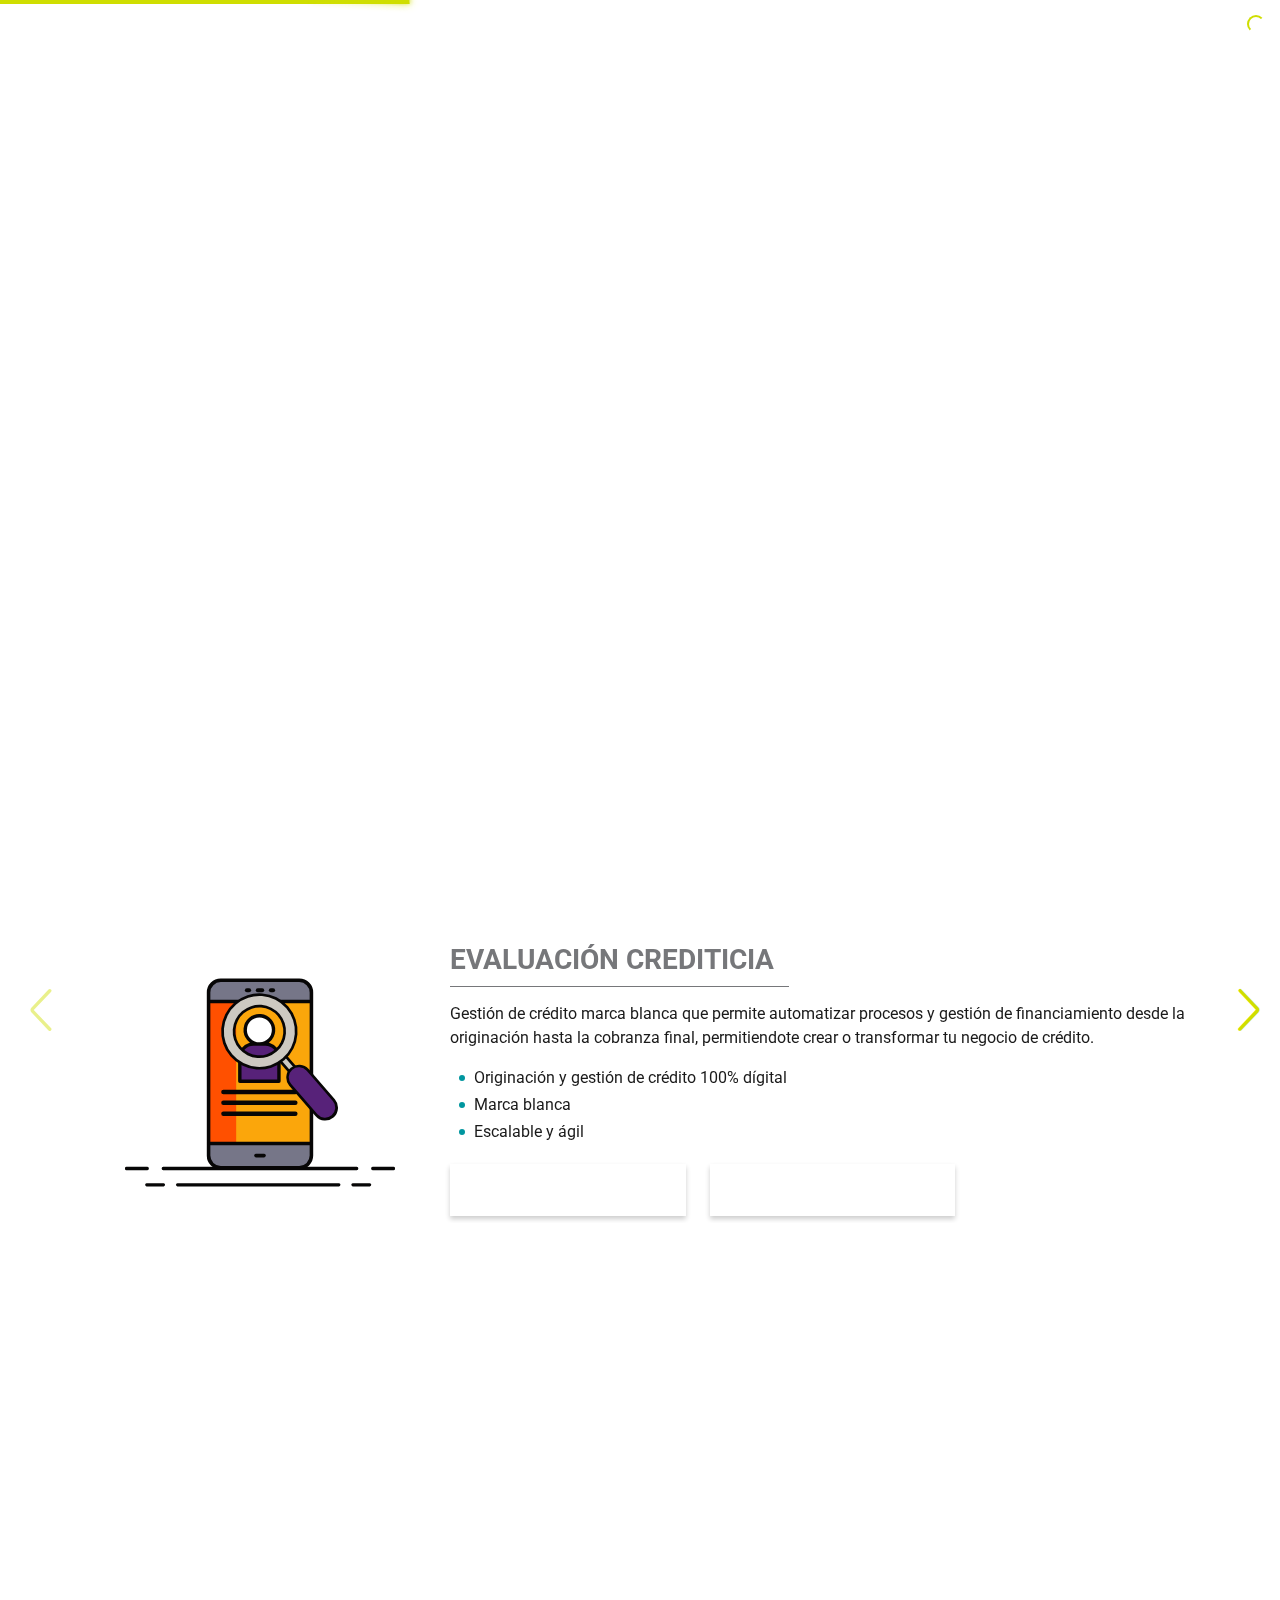
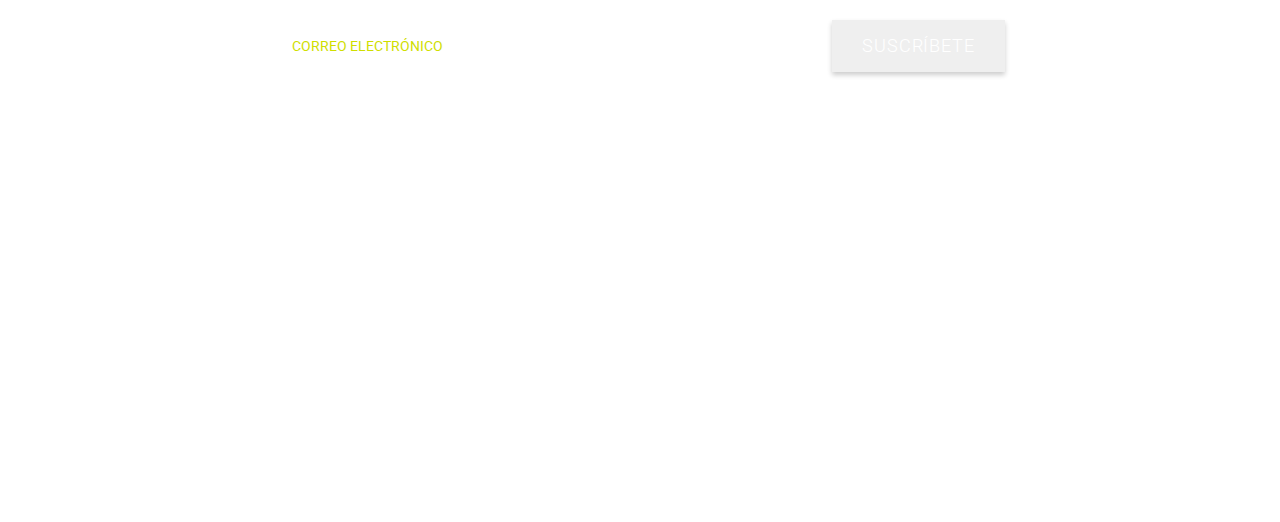
<file: index.html>
<!DOCTYPE html>
<html lang="es-MX">

<head>
  <meta charset="utf-8">
  <meta http-equiv="X-UA-Compatible" content="IE=edge">
  <title>Equality Company | Inicio</title>
  <meta name="keywords" content="">
  <meta name="description" content="">
  <meta name="author" content="humnas.txt">
  <meta name="robots" content="index, follow">
  <link rel="alternate" hreflang="es-mx" href="">
  <meta name="viewport" content="width=device-width, initial-scale=1, maximum-scale=1, user-scalable=no">

  <link rel="apple-touch-icon" href="favicon.ico.png">
  <link rel="icon" type="image/png" href="favicon.ico.png">
  <link rel="shortcut icon" type="image/x-icon" href="favicon.ico.png">

  <!-- S T Y L E S - G E N E R A L -->
  <link rel="stylesheet" type="text/css"
    href="assets/vendor/bootstrap/dist/css/bootstrap.min.css">
  <link rel="stylesheet" type="text/css"
    href="assets/css/style.min.css?ver=1.0.0">
  <link rel="stylesheet" type="text/css"
    href="assets/css/vendor/animate.css">
  <link rel="stylesheet" type="text/css"
    href="assets/css/vendor/hover-min.css">
  <link rel="stylesheet" type="text/css" href="assets/css/nprogress.css">
  <script type="text/javascript"
    src="assets/vendor/jquery/dist/jquery.min.js"></script>
  <script type="text/javascript"
    src="assets/js/vendor/modernizr-2.8.3.min.js"></script>

  <!--[if lt IE 9]>
    <script src="https://oss.maxcdn.com/html5shiv/3.7.2/html5shiv.min.js"></script>
    <script src="https://oss.maxcdn.com/respond/1.4.2/respond.min.js"></script>
  <![endif]-->
  <script>var siteURL = document.URL;</script>

</head>

<body class="page-inicio is-preload" style="display: none;">

  <div class="overProgress fadeX"></div>

  <div id="blockhh" class="head-block"></div>

  <!-- Header -->
  <header id="headerGeneral" class="g-header" data-blur-content>
    <a href="index.html" class="brand">
      <img src="assets/img/logos/puntovisual_logo.svg" alt="Punto Visual">
      <h1 class="site-title">Punto Visual</h1>
    </a>
    <nav class="btnNav">
      <div class="langContent">
        <ul class="listLang">
          <li class="listLang__item listLang__item--activo"><a href="">ES</a></li>
          <li class="listLang__item"><a href="">EN</a></li>
          <li class="listLang__item"><a href="">PR</a></li>
        </ul>
      </div>
      <a href="#menu" data-menu-expand="#menu">Menu</a>
    </nav>
  </header><!-- end.header -->

  <!-- Menu -->
  <nav id="menu">
    <div class="inner">
      <ul class="links">
        <li class="item-menu"><a href="index.html">Inicio</a></li>
        <li class="item-menu"><a href="quienes-somos.html">Nosotros</a></li>
        <li class="item-menu item-menu-dropdown">
          <a href="#">Servicios</a>
          <div class="dropdownMenu">
            <ul class="dropList">
              <li class="dropList__item"><a href="quienes-somos.html">Servicio uno</a></li>
              <li class="dropList__item"><a href="quienes-somos.html">Servicio uno</a></li>
              <li class="dropList__item"><a href="quienes-somos.html">Servicio uno</a></li>
            </ul>
          </div>
        </li>
      </ul>
      <ul class="actions stacked">
        <a class="btnFx btnFx__generic btnFx__generic--green" href="contacto.html"><span>Contacto</span></a>
      </ul>
    </div>
    <a class="close" href="#menu">Close</a>
  </nav>

  <!-- Main -->
  <main class="PageContainer" data-blur-content>
    <div id="primary" class="content-area">

      <article class="bg-gen">
        <section id="banner" data-parallax-fx class="hero-sec" style="background-image: url(assets/img/slider/herobg.jpg);"
          data-bg-func
          data-bg-hdesktop="assets/img/slider/herobg.jpg"
          data-bg-desktop="assets/img/slider/herobg_desk.jpg"
          data-bg-tablet="assets/img/slider/herobg_md.jpg"
          data-bg-mobile="assets/img/slider/herobg_sm.jpg"  
        >

          <div class="contHero">
            <div class="container">
              <div class="row">
                <div class="col-12">
                  <div class="slide-principal">

                    <div>
                      <img class="logoPunto" src="assets/img/logos/logo_circel_puntovisual.svg" alt="Punto Visual">
                      <hr>
                      <h2 class="title-hero">
                        <span
                          class="animate-typing"
                          data-animate-loop="true"
                          data-type-speed="200"
                          data-type-delay="200"
                          data-remove-speed="50"
                          data-remove-delay="500"
                          data-cursor-speed="200">
                            Creativos|
                            Profesionales|
                            Inovadores|
                      </span>
                      </h2>
                      <div class="desc-hero">
                        <p>Somos un equipo de expertos en Diseño Gráfico, posicionamos marcas, creamos identidades, diseñamos ideas e impulsamos negocios.</p>
                      </div>
                      <!-- <div class="btn-hero">
                        <a class="btnFx btnFx__generic btnFx__generic--purple" href="contacto.html"><span>Contáctanos</span></a>
                      </div> -->
                    </div><!-- end.itemSlide -->

                  </div><!-- edn.slide-principal --> 
                </div><!-- end.col-* -->
              </div><!-- end.row -->
            </div><!-- end.container -->
          </div><!-- end.contHero -->

          <div class="overlayHero"></div><!-- end.overlayHero -->
          <a href="#one" class="scrollNext scrolly"><span></span></a>
          <div class="header-title" style="opacity: 0.0"></div>
        </section><!-- end.heroSec -->

        <section id="one" class="slideServicios">
          <div class="gridServicios">
            <div class="gridServicios__listado" datat-slider-servicios-thumbs>

              <div class="gridServicios__colsList">
                <div class="boxThumbServicios" data-numbre-box="0">
                  <div class="boxThumbServicios__icono">
                    <div class="boxThumbServicios__icono--circle">
                      <img src="assets/img/imgprueba/evaluacion_icono-01.svg" alt="Administración">
                    </div>
                  </div>
                  <div class="boxThumbServicios__titulo">
                    <h4>Evaluación Crediticia</h4>
                  </div>
                </div>
              </div><!-- end.gridServicios__colsList --> 
              <div class="gridServicios__colsList">
                <div class="boxThumbServicios" data-numbre-box="1">
                  <div class="boxThumbServicios__icono">
                    <div class="boxThumbServicios__icono--circle">
                      <img src="assets/img/imgprueba/administracion_icono-01.svg" alt="Administración">
                    </div>
                  </div>
                  <div class="boxThumbServicios__titulo">
                    <h4>Plataforma de prestamos</h4>
                  </div>
                </div>
              </div><!-- end.gridServicios__colsList --> 
              <div class="gridServicios__colsList">
                <div class="boxThumbServicios" data-numbre-box="2">
                  <div class="boxThumbServicios__icono">
                    <div class="boxThumbServicios__icono--circle">
                      <img src="assets/img/imgprueba/bloqueo_icono.svg" alt="Administración">
                    </div>
                  </div>
                  <div class="boxThumbServicios__titulo">
                    <h4>Bloqueo de Smartphone</h4>
                  </div>
                </div>
              </div><!-- end.gridServicios__colsList --> 
              <div class="gridServicios__colsList">
                <div class="boxThumbServicios" data-numbre-box="3">
                  <div class="boxThumbServicios__icono">
                    <div class="boxThumbServicios__icono--circle">
                      <img src="assets/img/imgprueba/plataformas_icono-01.svg" alt="Administración">
                    </div>
                  </div>
                  <div class="boxThumbServicios__titulo">
                    <h4>Plataforma de pagos</h4>
                  </div>
                </div>
              </div><!-- end.gridServicios__colsList -->  
              <div class="gridServicios__colsList">
                <div class="boxThumbServicios" data-numbre-box="4">
                  <div class="boxThumbServicios__icono">
                    <div class="boxThumbServicios__icono--circle">
                      <img src="assets/img/imgprueba/tarjetas_icono-01.svg" alt="Administración">
                    </div><!-- end.boxThumbServicios__icono--circle -->
                  </div><!-- end.boxThumbServicios__icono -->
                  <div class="boxThumbServicios__titulo">
                    <h4>Tarjeta de prestamos</h4>
                  </div><!-- end.boxThumbServicios__titulo -->
                </div><!-- end.boxThumbServicios -->
              </div><!-- end.gridServicios__colsList -->       

            </div><!-- edn.gridServicios__listado --> 
          </div><!-- end.gridServicios --> 

          <div class="contSlideServicios">
            <h2 class="title-servicios">Soluciones</h2>
            <div class="sliderWrp">

              <div class="slider-servicios">

                <div>
                  <div class="boxServiciosHome">
                    <div class="boxServiciosHome__image">
                      <img src="assets/img/imgprueba/evaluacion_icono-01.svg" alt="">
                    </div>
                    <div class="boxServiciosHome__desc">
                      <div class="titleGen small">
                        <h4 class="titleGen__head titleGen__head--left">Evaluación Crediticia</h4>
                      </div>
                      <p>Gestión de crédito marca blanca que permite automatizar procesos y gestión de financiamiento desde la originación hasta la cobranza final, permitiendote crear o transformar tu negocio de crédito.</p>
                      <ul>
                        <li>Originación y gestión de crédito 100% dígital</li>
                        <li>Marca blanca</li>
                        <li>Escalable y ágil</li>
                      </ul>
                      <div class="btnServicios">
                        <a class="btnFx btnFx__generic btnFx__generic--purple" href="single-servicios.html"><span>Más información</span></a>
                        <a class="btnFx btnFx__generic btnFx__generic--orange" href="single-servicios.html#informacion"><span>Solicita una demo</span></a>
                      </div>
                    </div>
                  </div><!-- end.itemSlide -->
                </div>
                <div>
                  <div class="boxServiciosHome">
                    <div class="boxServiciosHome__image">
                      <img src="assets/img/imgprueba/administracion_icono-01.svg" alt="">
                    </div>
                    <div class="boxServiciosHome__desc">
                      <div class="titleGen small">
                        <h4 class="titleGen__head titleGen__head--left">Plataforma de prestamos</h4>
                      </div>
                      <p>Gestión de crédito marca blanca que permite automatizar procesos y gestión de financiamiento desde la originación hasta la cobranza final, permitiendote crear o transformar tu negocio de crédito.</p>
                      <ul>
                        <li>Originación y gestión de crédito 100% dígital</li>
                        <li>Marca blanca</li>
                        <li>Escalable y ágil</li>
                      </ul>
                      <div class="btnServicios">
                        <a class="btnFx btnFx__generic btnFx__generic--purple" href="single-servicios.html"><span>Más información</span></a>
                        <a class="btnFx btnFx__generic btnFx__generic--orange" href="single-servicios.html#informacion"><span>Solicita una demo</span></a>
                      </div>
                    </div>
                  </div><!-- end.itemSlide -->
                </div>
                <div>
                  <div class="boxServiciosHome">
                    <div class="boxServiciosHome__image">
                      <img src="assets/img/imgprueba/bloqueo_icono.svg" alt="">
                    </div>
                    <div class="boxServiciosHome__desc">
                      <div class="titleGen small">
                        <h4 class="titleGen__head titleGen__head--left">Bloqueo de Smartphone</h4>
                      </div>
                      <p>Gestión de crédito marca blanca que permite automatizar procesos y gestión de financiamiento desde la originación hasta la cobranza final, permitiendote crear o transformar tu negocio de crédito.</p>
                      <ul>
                        <li>Originación y gestión de crédito 100% dígital</li>
                        <li>Marca blanca</li>
                        <li>Escalable y ágil</li>
                      </ul>
                      <div class="btnServicios">
                        <a class="btnFx btnFx__generic btnFx__generic--purple" href="single-servicios.html"><span>Más información</span></a>
                        <a class="btnFx btnFx__generic btnFx__generic--orange" href="single-servicios.html#informacion"><span>Solicita una demo</span></a>
                      </div>
                    </div>
                  </div><!-- end.itemSlide -->
                </div>
                <div>
                  <div class="boxServiciosHome">
                    <div class="boxServiciosHome__image">
                      <img src="assets/img/imgprueba/plataformas_icono-01.svg" alt="">
                    </div>
                    <div class="boxServiciosHome__desc">
                      <div class="titleGen small">
                        <h4 class="titleGen__head titleGen__head--left">Plataforma de pagos</h4>
                      </div>
                      <p>Gestión de crédito marca blanca que permite automatizar procesos y gestión de financiamiento desde la originación hasta la cobranza final, permitiendote crear o transformar tu negocio de crédito.</p>
                      <ul>
                        <li>Originación y gestión de crédito 100% dígital</li>
                        <li>Marca blanca</li>
                        <li>Escalable y ágil</li>
                      </ul>
                      <div class="btnServicios">
                        <a class="btnFx btnFx__generic btnFx__generic--purple" href="single-servicios.html"><span>Más información</span></a>
                        <a class="btnFx btnFx__generic btnFx__generic--orange" href="single-servicios.html#informacion"><span>Solicita una demo</span></a>
                      </div>
                    </div>
                  </div><!-- end.itemSlide -->
                </div>
                <div>
                  <div class="boxServiciosHome">
                    <div class="boxServiciosHome__image">
                      <img src="assets/img/imgprueba/tarjetas_icono-01.svg" alt="">
                    </div>
                    <div class="boxServiciosHome__desc">
                      <div class="titleGen small">
                        <h4 class="titleGen__head titleGen__head--left">Tarjeta de regalo</h4>
                      </div>
                      <p>Gestión de crédito marca blanca que permite automatizar procesos y gestión de financiamiento desde la originación hasta la cobranza final, permitiendote crear o transformar tu negocio de crédito.</p>
                      <ul>
                        <li>Originación y gestión de crédito 100% dígital</li>
                        <li>Marca blanca</li>
                        <li>Escalable y ágil</li>
                      </ul>
                      <div class="btnServicios">
                        <a class="btnFx btnFx__generic btnFx__generic--purple" href="single-servicios.html"><span>Más información</span></a>
                        <a class="btnFx btnFx__generic btnFx__generic--orange" href="single-servicios.html#informacion"><span>Solicita una demo</span></a>
                      </div>
                    </div>
                  </div><!-- end.itemSlide -->
                </div>

              </div><!-- end.slider-servicios -->
            </div><!-- end.sliderWrp -->
          </div><!-- end.contSlideServicios -->
          <a class="btnSlideProd bLeftP" href="#" id="prevslideHomeMain"></a><!-- end.btnSlidePrev -->
          <a class="btnSlideProd nRightP" href="#" id="nextslideHomeMain"></a><!-- end.btnSlideNext -->

        </section><!-- end.slideServicios -->

        <section class="contNewsletter" data-parallax-fx
          data-last
          style="background-image: url(assets/img/imgprueba/newsletter_bg-full.jpg);"
          data-bg-func
          data-bg-hdesktop="assets/img/imgprueba/newsletter_bg-full.jpg"
          data-bg-desktop="assets/img/imgprueba/newsletter_bg-full.jpg"
          data-bg-tablet="assets/img/imgprueba/newsletter_bg-full.jpg"
          data-bg-mobile="assets/img/imgprueba/newsletter_bg-mobile.jpg"
        >
          <div class="contNewsletter__desc">
            <div class="container">
              <div class="row justify-content-center">
                <div class="col-12 col-md-10 col-lg-8 text-center">
                  <div class="titleGen small center">
                    <h4 class="titleGen__head titleGen__head--center">Suscríbete a nuestro boletín</h4>
                  </div><!-- end.titleGen -->
                </div><!-- end.col-* -->
                <div class="col-12 col-md-10 col-lg-8">
                  <div class="newsTestDesc">
                    <p>Lorem ipsum dolor sit amet consectetur adipisicing elit. Officia quos id quaerat non minima pariatur omnis blanditiis sint, excepturi reiciendis sequi unde cum, ducimus distinctio ipsa laboriosam. Voluptatum, illum molestiae.</p>
                  </div><!-- end.newsTestDesc -->
                </div><!-- end.col-* -->
                <div class="col-12 col-md-10 col-lg-8">
                  <div class="contNewsletter__form">
                    <form action="">
                      <div class="boxRowNews">
                        <div class="boxRowNews__input boxRowNews__input--left">
                          <div class="animatedField">
                            <input name="email" type="email" class="form-control" id="email" required>
                            <label for="email">Correo electrónico</label>
                          </div><!-- end.animatedField -->
                        </div><!-- end.boxRowNews__input--left --> 
                        <div class="boxRowNews__input boxRowNews__input--right">
                          <input type="submit" class="btnGen btnGen__item btnGen__item--purple" value="Suscríbete">
                        </div><!-- end.boxRowNews__input--right --> 
                      </div><!-- end.boxRowNews --> 
                    </form><!-- end.formNews -->
                  </div><!-- end.contNewsletter__form -->
                </div><!-- end.col-* -->
              </div><!-- end.row -->
            </div><!-- end.container -->
          </div><!-- end.contNewsletter__desc -->
        </section><!-- end.contNewsletter -->

      </article><!-- end.article inicio -->

  </div>
</main><!-- end.Main -->

<!-- footer -->
<footer class="g-footer" data-blur-content>
  <div class="container">
    <div class="row">
      <div class="col-12">
        <div class="g-footer__desc g-footer__desc--up text-center">
          <!-- Back to top button -->
          <a id="button" class="btnFx btnFx__generic btnFx__generic--green"><span>Regresar</span></a>
          <div class="menuGenFooter">
            <ul class="menu_footer">
              <li><a href="index.html">Inicio</a></li>
              <li><a href="quienes-somos.html">Nosotros</a></li>
              <li><a href="single-servicios.html">Servicios</a></li>
              <li><a href="contacto.html">Contacto</a></li>
            </ul>
          </div><!-- end.menuGenFooter -->
        </div><!-- end.footer__desc--up -->
      </div><!-- end.col-* -->
    </div><!-- end.row -->
  </div><!-- end.container -->
  <hr>
  <div class="container">
    <div class="row">
      <div class="col-12">
        <div class="g-footer__desc g-footer__desc--down">
          <div class="copyFooter">
            <p>Todos los Derechos Reservados | &copy; Punto Visual 2024 | <a href="aviso-de-privacidad.html">Aviso de Privacidad</a>
            </p>
          </div>
          <div class="menuGenFooter">
            <ul class="socFoo">
              <li><a class="tyi-facebook" href="#" target="_blank"></a></li>
              <li><a class="tyi-linkedin" href="#" target="_blank"></a></li>
            </ul>
          </div><!-- end.menuGenFooter -->
        </div><!-- end.footer__desc--up -->
      </div><!-- end.col-* -->
    </div><!-- end.row -->
  </div><!-- end.container -->
</footer><!-- end.Footer -->

<script type="text/javascript" src="assets/js/plugins/nprogress.js"></script>
<script type="text/javascript" src="assets/vendor/popper.js/dist/umd/popper.min.js"></script>
<script type="text/javascript" src="assets/vendor/bootstrap/dist/js/bootstrap.min.js"></script>
<script type="text/javascript" src="assets/js/vendor/jquery.easing.1.3.js"></script>
<script type="text/javascript" src="assets/vendor/greensock/dist/TweenMax.js"></script>
<script type="text/javascript" src="assets/js/plugins/jquery.validate.min.js"></script>
<script type="text/javascript" src="assets/js/plugins/additional-methods.min.js"></script>
<script type="text/javascript" src="assets/js/plugins/wow.min.js"></script>
<script type="text/javascript" src="assets/js/plugins/slick.min.js"></script>
<script type="text/javascript" src="assets/js/plugins/jquery.scrolly.min.js"></script>
<script type="text/javascript" src="assets/js/plugins/jquery.scrollex.min.js"></script>
<script type="text/javascript" src="assets/js/plugins/browser.min.js"></script>
<script type="text/javascript" src="assets/js/plugins/breakpoints.min.js"></script>
<script type="text/javascript" src="assets/js/plugins/jquery.animateTyping.js"></script>
<script type="text/javascript" src="assets/js/scripts/parallaxscript.min.js?ver=1.0.0"></script>
<script type="text/javascript" src="assets/js/scripts/layoutScripts.js?ver=1.0.0"></script>

<script>
  $('body').show();
  // $('.version').text(NProgress.version);
  NProgress.start();
  setTimeout(function () {
    NProgress.done();
    $('.fadeX').addClass('out');
    $('body').removeClass('is-preload');
  }, 1000);

          // $("#b-0").click(function() { NProgress.start(); });
          // $("#b-40").click(function() { NProgress.set(0.4); });
          // $("#b-inc").click(function() { NProgress.inc(); });
          // $("#b-100").click(function() { NProgress.done(); });
</script>
</body>

</html>
</file>
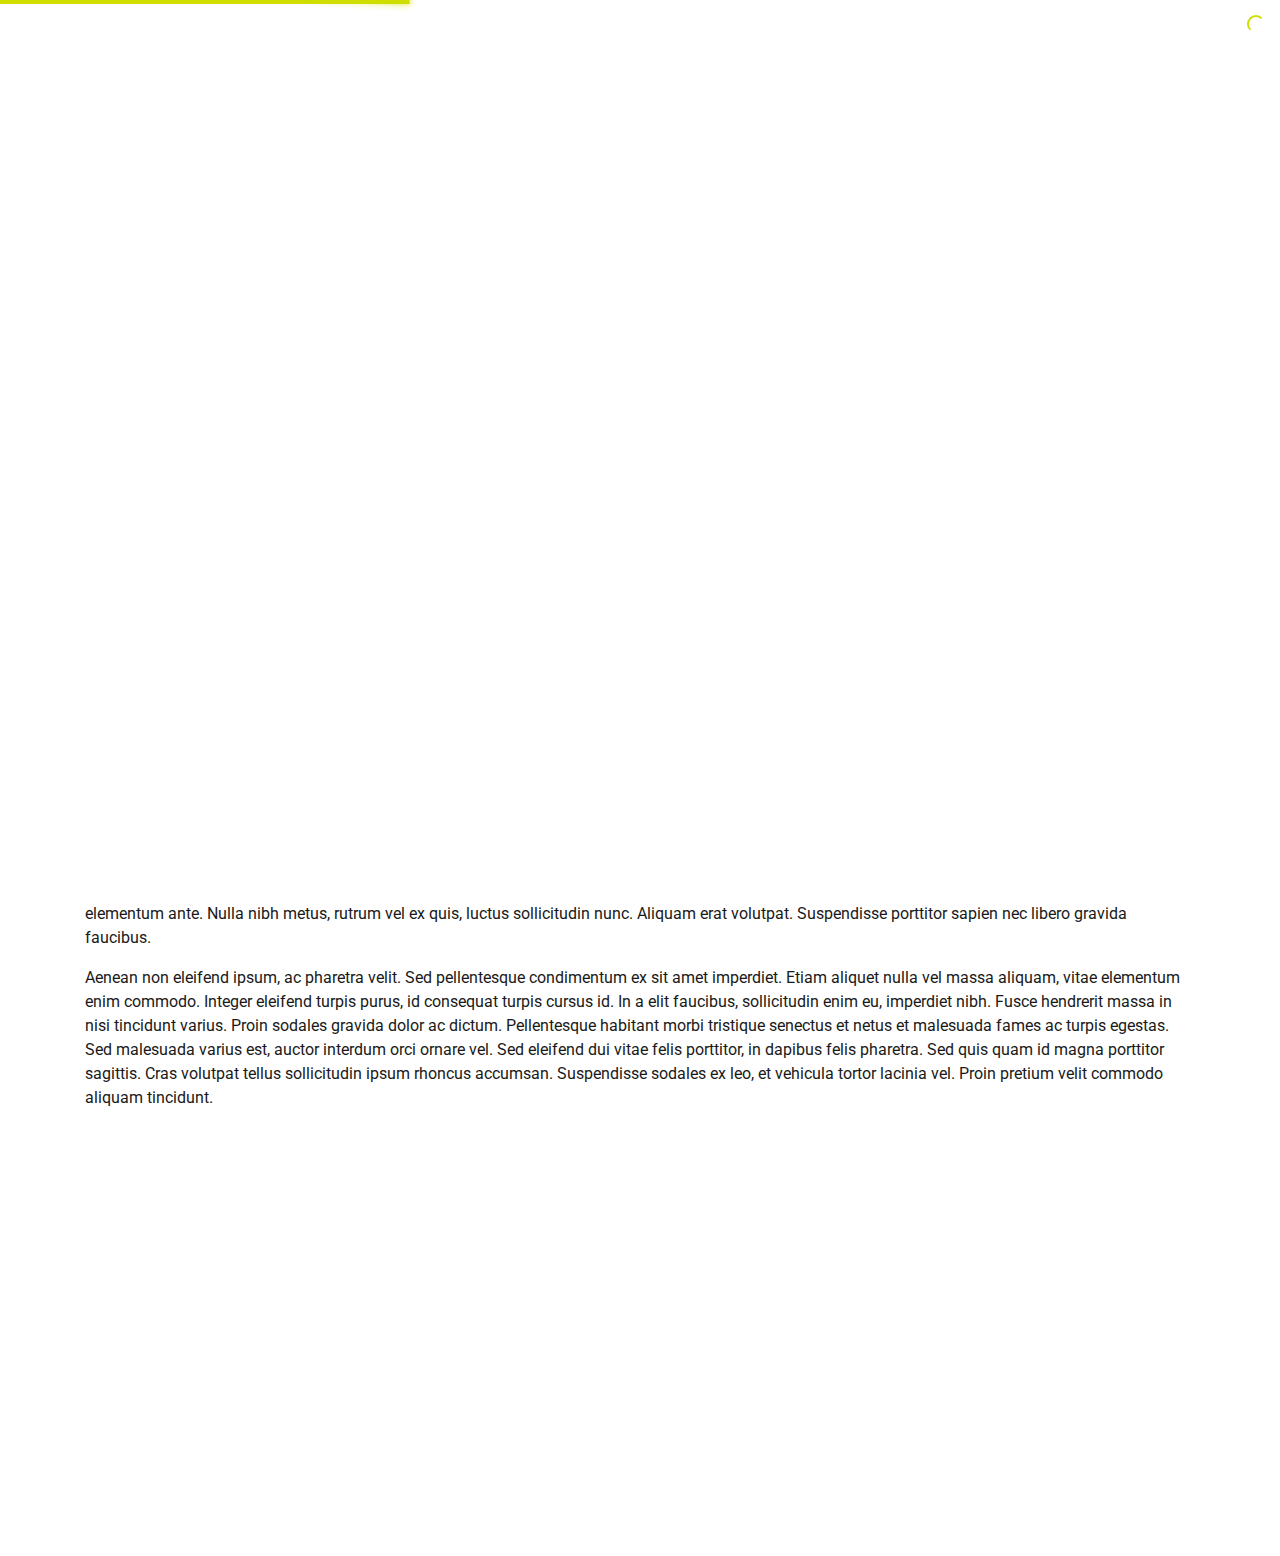
<file: aviso-de-privacidad.html>
<!DOCTYPE html>
<html lang="es-MX">

<head>
  <meta charset="utf-8">
  <meta http-equiv="X-UA-Compatible" content="IE=edge">
  <title>Equality Company | Aviso de Privacidad</title>
  <meta name="keywords" content="">
  <meta name="description" content="">
  <meta name="author" content="humnas.txt">
  <meta name="robots" content="index, follow">
  <link rel="alternate" hreflang="es-mx" href="">
  <meta name="viewport" content="width=device-width, initial-scale=1, maximum-scale=1, user-scalable=no">

  <link rel="apple-touch-icon" href="favicon.ico.png">
  <link rel="icon" type="image/png" href="favicon.ico.png">
  <link rel="shortcut icon" type="image/x-icon" href="favicon.ico.png">

  <!-- S T Y L E S - G E N E R A L -->
  <link rel="stylesheet" type="text/css" href="assets/vendor/bootstrap/dist/css/bootstrap.min.css">
  <link rel="stylesheet" type="text/css" href="assets/css/style.min.css?ver=1.0.0">
  <link rel="stylesheet" type="text/css" href="assets/css/vendor/animate.css">
  <link rel="stylesheet" type="text/css" href="assets/css/vendor/hover-min.css">
  <link rel="stylesheet" type="text/css" href="assets/css/nprogress.css">
  <script type="text/javascript" src="assets/vendor/jquery/dist/jquery.min.js"></script>
  <script type="text/javascript" src="assets/js/vendor/modernizr-2.8.3.min.js"></script>

  <!--[if lt IE 9]>
            <script src="https://oss.maxcdn.com/html5shiv/3.7.2/html5shiv.min.js"></script>
            <script src="https://oss.maxcdn.com/respond/1.4.2/respond.min.js"></script>
        <![endif]-->
  <script>var siteURL = document.URL;</script>

</head>

<body class="page-inicio is-preload" style="display: none;">

  <div class="overProgress fadeX"></div>

  <div id="blockhh" class="head-block"></div>

  <!-- Header -->
  <header id="headerGeneral" class="g-header" data-blur-content>
    <a href="index.html" class="brand">
      <img src="assets/img/logos/queality_logo.svg" alt="Equality Company">
      <h1 class="site-title">Equality Company</h1>
    </a>
    <nav class="btnNav">
      <div class="langContent">
        <ul class="listLang">
          <li class="listLang__item listLang__item--activo"><a href="">ES</a></li>
          <li class="listLang__item"><a href="">EN</a></li>
          <li class="listLang__item"><a href="">PR</a></li>
        </ul>
      </div>
      <a href="#menu" data-menu-expand="#menu">Menu</a>
    </nav>
  </header><!-- end.header -->

  <!-- Menu -->
  <nav id="menu">
    <div class="inner">
      <ul class="links">
        <li class="item-menu"><a href="index.html">Inicio</a></li>
        <li class="item-menu"><a href="quienes-somos.html">Equality</a></li>
        <li class="item-menu item-menu-dropdown">
          <a href="#">Soluciones</a>
          <div class="dropdownMenu">
            <ul class="dropList">
              <li class="dropList__item"><a href="single-servicios.html">Servicio uno</a></li>
              <li class="dropList__item"><a href="single-servicios.html">Servicio uno</a></li>
              <li class="dropList__item"><a href="single-servicios.html">Servicio uno</a></li>
            </ul>
          </div>
        </li>
      </ul>
      <ul class="actions stacked">
        <a class="btnFx btnFx__generic btnFx__generic--orange" href="contacto.html"><span>Contacto</span></a>
      </ul>
    </div>
    <a class="close" href="#menu">Close</a>
  </nav>

  <!-- Main -->
  <main class="PageContainer" data-blur-content>
    <div id="primary" class="content-area">

      <article class="bg-ge">

        <section class="contGeneric" data-last>
          <div class="container">
            <div class="row">

              <div class="col-12">
                <div class="titleGen small">
                  <h2 class="titleGen__head titleGen__head--left">Aviso de Privacidad</h3>
                </div>
              </div><!-- end.col-* -->
              <div class="col-12">
                <div class="rte">
                  <h3>Título generico</h3>
                  <p>
                    Lorem ipsum dolor sit amet, consectetur adipiscing elit. Aliquam volutpat elit lacinia ornare ornare. Class aptent
                    taciti sociosqu ad litora torquent per conubia nostra, per inceptos himenaeos. In malesuada urna ac risus congue
                    rhoncus. Vestibulum est massa, ullamcorper et placerat eu, tempor sit amet lectus. Proin sed tellus nec lectus viverra
                    efficitur ut tempus ligula. Vivamus vel tempor ante, in fermentum arcu. Proin finibus eget mauris eu vehicula.
                    Pellentesque id consectetur dolor. Donec molestie lacinia eleifend. Suspendisse ornare, elit at bibendum sollicitudin,
                    nibh ante fringilla ex, sit amet lacinia ipsum mauris a velit. Phasellus ultrices a elit at varius. Suspendisse
                    congue, urna eu tincidunt efficitur, augue velit lacinia quam, ut interdum magna arcu vitae velit. Proin bibendum
                    libero at dolor euismod, vitae mattis sem dictum. Proin sagittis diam sit amet odio mollis, rhoncus bibendum purus
                    pharetra. Fusce sed felis et eros aliquam sodales nec vel velit.
                  </p>
                  <ul>
                    <li>listado</li>
                    <li>listado</li>
                    <li>listado</li>
                    <li>listado</li>
                    <li>listado</li>
                  </ul>
                  <p>
                    Praesent faucibus leo ac lectus cursus efficitur. Nullam sit amet libero a augue commodo euismod sit amet in arcu.
                    Integer metus erat, sodales ut nisl a, rutrum ultrices turpis. Vestibulum nec sem congue, sodales lorem vel, commodo
                    sapien. In hac habitasse platea dictumst. Vestibulum libero felis, porta et finibus ut, ornare ac elit. Donec
                    fermentum sit amet velit eu sollicitudin. Suspendisse potenti. Nulla vehicula, lorem ac lobortis accumsan, libero
                    dolor semper neque, sed luctus erat metus id metus. Proin tincidunt libero ac eros tempor maximus. In faucibus justo
                    eu odio commodo ornare.
                  </p>
                  <p>
                    Pellentesque finibus vulputate elementum. Integer dignissim dolor sapien, vel efficitur ipsum dignissim non. Maecenas
                    elit eros, lobortis et ante id, dignissim tempus nunc. Fusce ipsum ante, semper vel blandit vel, sodales at tortor.
                    Duis scelerisque felis eu hendrerit finibus. Nunc feugiat tempus tempus. Pellentesque habitant morbi tristique
                    senectus et netus et malesuada fames ac turpis egestas. Donec sit amet massa odio. Suspendisse potenti. Integer
                    pharetra lacinia eros a finibus. In non congue eros, feugiat posuere nibh. Sed fringilla laoreet elit, quis dictum
                    tortor tempus vel. Praesent hendrerit tincidunt nulla, nec varius lectus tincidunt quis.
                  </p>
                  <p>
                    Integer tempor ut libero sit amet convallis. Donec non nunc ut nisl eleifend volutpat. Sed ac mattis ipsum, at
                    tincidunt tellus. In nec feugiat lorem, nec elementum ante. Nulla nibh metus, rutrum vel ex quis, luctus sollicitudin
                    nunc. Aliquam erat volutpat. Suspendisse porttitor sapien nec libero gravida faucibus.
                  </p>
                  <p>
                    Aenean non eleifend ipsum, ac pharetra velit. Sed pellentesque condimentum ex sit amet imperdiet. Etiam aliquet nulla
                    vel massa aliquam, vitae elementum enim commodo. Integer eleifend turpis purus, id consequat turpis cursus id. In a
                    elit faucibus, sollicitudin enim eu, imperdiet nibh. Fusce hendrerit massa in nisi tincidunt varius. Proin sodales
                    gravida dolor ac dictum. Pellentesque habitant morbi tristique senectus et netus et malesuada fames ac turpis egestas.
                    Sed malesuada varius est, auctor interdum orci ornare vel. Sed eleifend dui vitae felis porttitor, in dapibus felis
                    pharetra. Sed quis quam id magna porttitor sagittis. Cras volutpat tellus sollicitudin ipsum rhoncus accumsan.
                    Suspendisse sodales ex leo, et vehicula tortor lacinia vel. Proin pretium velit commodo aliquam tincidunt.
                  </p>
                </div><!-- end.rte -->
              </div><!-- end.col-* -->

            </div><!-- end.row -->
          </div><!-- end.container -->
        </section><!-- end.contGeneric -->

      </article><!-- end.article inicio -->

    </div>
  </main><!-- end.Main -->

  <!-- footer -->
  <footer class="g-footer" data-blur-content>
    <div class="container">
      <div class="row">
        <div class="col-12">
          <div class="g-footer__desc g-footer__desc--up text-center">
            <!-- Back to top button -->
            <a id="button" class="btnFx btnFx__generic btnFx__generic--orange"><span>Regresar</span></a>
            <div class="menuGenFooter">
              <ul class="menu_footer">
                <li><a href="index.html">Inicio</a></li>
                <li><a href="quienes-somos.html">Equality</a></li>
                <li><a href="single-servicios.html">Soluciones</a></li>
                <li><a href="contacto.html">Contacto</a></li>
              </ul>
            </div><!-- end.menuGenFooter -->
          </div><!-- end.footer__desc--up -->
        </div><!-- end.col-* -->
      </div><!-- end.row -->
    </div><!-- end.container -->
    <hr>
    <div class="container">
      <div class="row">
        <div class="col-12">
          <div class="g-footer__desc g-footer__desc--down">
            <div class="copyFooter">
              <p>Todos los Derechos Reservados | &copy; Equality 2021 | <a href="aviso-de-privacidad.html">Aviso de Privacidad</a>
              </p>
            </div>
            <div class="menuGenFooter">
              <ul class="socFoo">
                <li><a class="tyi-facebook" href="#" target="_blank"></a></li>
                <li><a class="tyi-linkedin" href="#" target="_blank"></a></li>
              </ul>
            </div><!-- end.menuGenFooter -->
          </div><!-- end.footer__desc--up -->
        </div><!-- end.col-* -->
      </div><!-- end.row -->
    </div><!-- end.container -->
  </footer><!-- end.Footer -->

  <script type="text/javascript" src="assets/js/plugins/nprogress.js"></script>
  <script type="text/javascript" src="assets/vendor/popper.js/dist/umd/popper.min.js"></script>
  <script type="text/javascript" src="assets/vendor/bootstrap/dist/js/bootstrap.min.js"></script>
  <script type="text/javascript" src="assets/js/vendor/jquery.easing.1.3.js"></script>
  <script type="text/javascript" src="assets/vendor/greensock/dist/TweenMax.js"></script>
  <script type="text/javascript" src="assets/js/plugins/jquery.validate.min.js"></script>
  <script type="text/javascript" src="assets/js/plugins/additional-methods.min.js"></script>
  <script type="text/javascript" src="assets/js/plugins/wow.min.js"></script>
  <script type="text/javascript" src="assets/js/plugins/slick.min.js"></script>
  <script type="text/javascript" src="assets/js/plugins/jquery.scrolly.min.js"></script>
  <script type="text/javascript" src="assets/js/plugins/jquery.scrollex.min.js"></script>
  <script type="text/javascript" src="assets/js/plugins/browser.min.js"></script>
  <script type="text/javascript" src="assets/js/plugins/breakpoints.min.js"></script>
  <script type="text/javascript" src="assets/js/scripts/parallaxscript.min.js?ver=1.0.0"></script>
  <script type="text/javascript" src="assets/js/scripts/layoutScripts.js?ver=1.0.0"></script>

  <script>
    $('body').show();
    // $('.version').text(NProgress.version);
    NProgress.start();
    setTimeout(function () {
      NProgress.done();
      $('.fadeX').addClass('out');
      $('body').removeClass('is-preload');
    }, 1000);

          // $("#b-0").click(function() { NProgress.start(); });
          // $("#b-40").click(function() { NProgress.set(0.4); });
          // $("#b-inc").click(function() { NProgress.inc(); });
          // $("#b-100").click(function() { NProgress.done(); });
  </script>
</body>

</html>
</file>
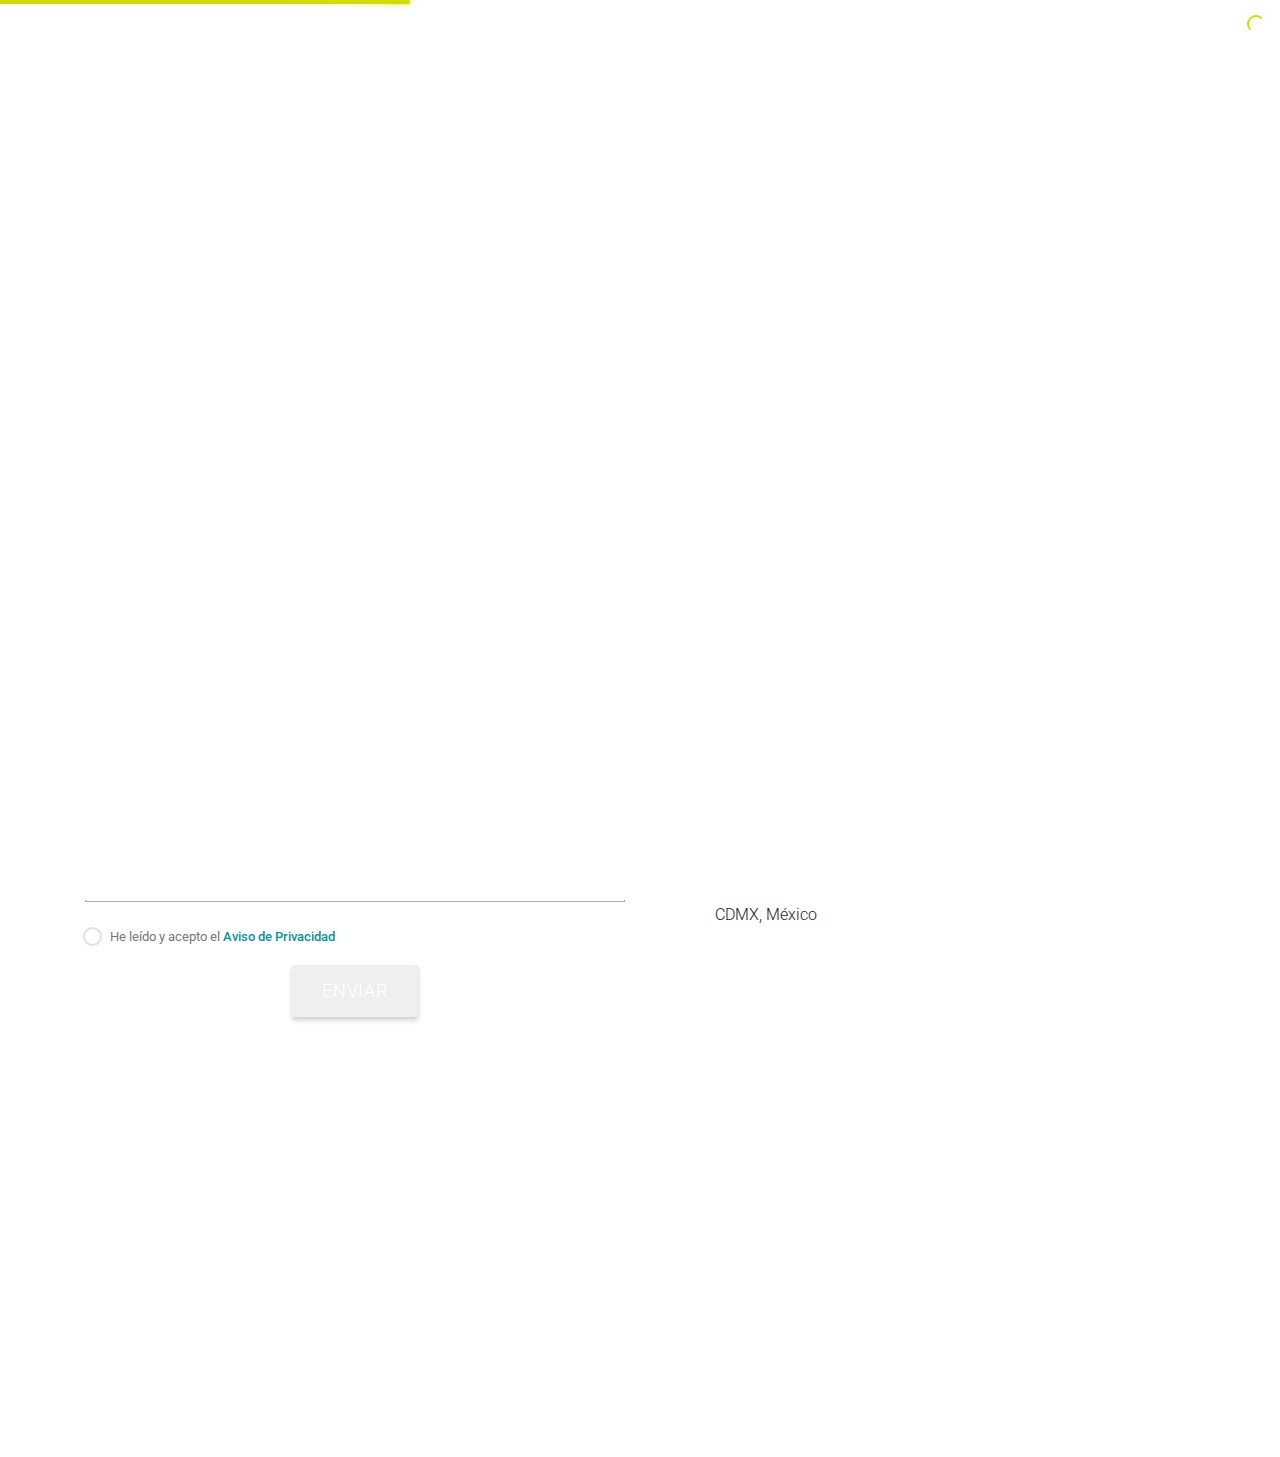
<file: contacto.html>
<!DOCTYPE html>
<html lang="es-MX">

<head>
  <meta charset="utf-8">
  <meta http-equiv="X-UA-Compatible" content="IE=edge">
  <title>Equality Company | Contacto</title>
  <meta name="keywords" content="">
  <meta name="description" content="">
  <meta name="author" content="humnas.txt">
  <meta name="robots" content="index, follow">
  <link rel="alternate" hreflang="es-mx" href="">
  <meta name="viewport" content="width=device-width, initial-scale=1, maximum-scale=1, user-scalable=no">

  <link rel="apple-touch-icon" href="favicon.ico.png">
  <link rel="icon" type="image/png" href="favicon.ico.png">
  <link rel="shortcut icon" type="image/x-icon" href="favicon.ico.png">

  <!-- S T Y L E S - G E N E R A L -->
  <link rel="stylesheet" type="text/css" href="assets/vendor/bootstrap/dist/css/bootstrap.min.css">
  <link rel="stylesheet" type="text/css" href="assets/css/style.min.css?ver=1.0.0">
  <link rel="stylesheet" type="text/css" href="assets/css/vendor/animate.css">
  <link rel="stylesheet" type="text/css" href="assets/css/vendor/hover-min.css">
  <link rel="stylesheet" type="text/css" href="assets/css/nprogress.css">
  <script type="text/javascript" src="assets/vendor/jquery/dist/jquery.min.js"></script>
  <script type="text/javascript" src="assets/js/vendor/modernizr-2.8.3.min.js"></script>

  <!--[if lt IE 9]>
            <script src="https://oss.maxcdn.com/html5shiv/3.7.2/html5shiv.min.js"></script>
            <script src="https://oss.maxcdn.com/respond/1.4.2/respond.min.js"></script>
        <![endif]-->
  <script>var siteURL = document.URL;</script>

</head>

<body class="page-inicio is-preload" style="display: none;">

  <div class="overProgress fadeX"></div>

  <div id="blockhh" class="head-block"></div>

  <!-- Header -->
  <header id="headerGeneral" class="g-header" data-blur-content>
    <a href="index.html" class="brand">
      <img src="assets/img/logos/queality_logo.svg" alt="Equality Company">
      <h1 class="site-title">Equality Company</h1>
    </a>
    <nav class="btnNav">
      <div class="langContent">
        <ul class="listLang">
          <li class="listLang__item listLang__item--activo"><a href="">ES</a></li>
          <li class="listLang__item"><a href="">EN</a></li>
          <li class="listLang__item"><a href="">PR</a></li>
        </ul>
      </div>
      <a href="#menu" data-menu-expand="#menu">Menu</a>
    </nav>
  </header><!-- end.header -->

  <!-- Menu -->
  <nav id="menu">
    <div class="inner">
      <ul class="links">
        <li class="item-menu"><a href="index.html">Inicio</a></li>
        <li class="item-menu"><a href="quienes-somos.html">Equality</a></li>
        <li class="item-menu item-menu-dropdown">
          <a href="#">Soluciones</a>
          <div class="dropdownMenu">
            <ul class="dropList">
              <li class="dropList__item"><a href="single-servicios.html">Servicio uno</a></li>
              <li class="dropList__item"><a href="single-servicios.html">Servicio uno</a></li>
              <li class="dropList__item"><a href="single-servicios.html">Servicio uno</a></li>
            </ul>
          </div>
        </li>
      </ul>
      <ul class="actions stacked">
        <a class="btnFx btnFx__generic btnFx__generic--orange" href="contacto.html"><span>Contacto</span></a>
      </ul>
    </div>
    <a class="close" href="#menu">Close</a>
  </nav>

  <!-- Main -->
  <main class="PageContainer" data-blur-content>
    <div id="primary" class="content-area">

      <article class="bg-ge">
        <section id="banner" data-parallax-fx class="bannerInt"
          style="background-image: url(assets/img/imgprueba/contacto-hero-full.jpg);"
          data-bg-func
          data-bg-hdesktop="assets/img/imgprueba/contacto-hero-full.jpg"
          data-bg-desktop="assets/img/imgprueba/contacto-hero-full.jpg"
          data-bg-tablet="assets/img/imgprueba/contacto-hero-medium.jpg"
          data-bg-mobile="assets/img/imgprueba/contacto-hero-small.jpg">

          <div class="titleInt">
            <div class="container">
              <div class="row">
                <div class="col-12">

                  <h2 class="title-hero">Contacto</h2>
                  <hr>
                  <div class="desc-hero-int">
                    <p>Lorem ipsum, dolor sit amet consectetur adipisicing elit. Praesentium impedit dolores, dolorum.</p>
                  </div>

                </div><!-- end.col-* -->
              </div><!-- end.row -->
            </div><!-- end.container -->
          </div><!-- end.contHero -->

          <div class="overlayHeroInt"></div><!-- end.overlayHero -->
        </section><!-- end.heroSec -->

        <section class="contContact" data-last>
          <div class="container">
            <div class="row">
              <div class="col-12 col-md-6">
                
                <div class="formContacto">
                  <form action="" name="frmcontact" id="frmcontact" method="POST">
                    <div class="form-row">

                      <div class="col-12">
                        <div class="animatedField form-group">
                          <input name="nombreFrm" type="text" class="form-control" id="nombreFrm" required />
                          <label for="nombreFrm">Nombre completo</label>
                        </div>
                      </div><!-- end.col-* -->
                      <div class="col-12">
                        <div class="animatedField form-group">
                          <input name="emailFrm" type="email" class="form-control" id="emailFrm" required />
                          <label for="emailFrm">Correo electrónico</label>
                        </div>
                      </div><!-- end.col-* -->
                      <div class="col-12 col-md-6">
                        <div class="animatedField form-group">
                          <input name="telFrm" type="text" class="form-control" id="telFrm" required />
                          <label for="telFrm">Teléfono</label>
                        </div>
                      </div><!-- end.col-* -->
                      <div class="col-12 col-md-6">
                        <div class="animatedField form-group">
                          <input name="companyFrm" type="text" class="form-control" id="companyFrm" required />
                          <label for="companyFrm">Empresa</label>
                        </div>
                      </div><!-- end.col-* -->
                      <div class="col-12">
                        <div class="animatedTextArea form-group">
                          <textarea name="mensajeFrm" id="mensajeFrm" cols="30" rows="5" required></textarea>
                          <label for="mensajeFrm">Mensaje</label>
                        </div>
                      </div>
                      <div class="col-12">
                        <fieldset>
                          <input type="checkbox" class="CheckStyle" name="acceptFrm" id="acceptFrm" vlaue="Acepto">
                          <label for="acceptFrm">He leído y acepto el <a href="aviso-de-privacidad.html">Aviso de Privacidad</a></label>
                        </fieldset>
                      </div>
                      <div class="col-12 text-center">
                        <input id="submit" name="submit" class="btnGen btnGen__item btnGen__item--purple" type="submit" value="Enviar">
                      </div>

                    </div><!-- end.col-* -->
                  </form><!-- end.form -->
                </div><!-- end.formContacto -->

              </div><!-- end.col-* -->
              <div class="col-12 col-md-6">

                <div class="boxDescContact">
                  <div class="boxDescContact__items">
                    <div class="boxContactInfo">
                      <div class="boxContactInfo__circle">
                        <i class="lni lni-envelope"></i>
                      </div><!-- end.boxContactInfo__circle -->
                      <div class="boxContactInfo__text">
                        <h4>Correo electrónico</h4>
                        <p><a href="mailto:info@equality.company" target="_blank">info@equality.company</a></p>
                      </div><!-- end.boxContactInfo__text -->
                    </div><!-- end.boxContactInfo -->
                  </div><!-- end.boxDescContact__items -->
                  <div class="boxDescContact__items">
                    <div class="boxContactInfo">
                      <div class="boxContactInfo__circle">
                        <i class="lni lni-phone"></i>
                      </div><!-- end.boxContactInfo__circle -->
                      <div class="boxContactInfo__text">
                        <h4>Teléfono</h4>
                        <p><a href="tel:0000000000" target="_blank">00000000</a></p>
                      </div><!-- end.boxContactInfo__text -->
                    </div><!-- end.boxContactInfo -->
                  </div><!-- end.boxDescContact__items -->
                  <div class="boxDescContact__items">
                    <div class="boxContactInfo">
                      <div class="boxContactInfo__circle">
                        <i class="lni lni-pin"></i>
                      </div><!-- end.boxContactInfo__circle -->
                      <div class="boxContactInfo__text">
                        <h4>Dirección</h4>
                        <p>1234 Lorem Ipsum #5432<br>Colonia C.P. 11000<br>CDMX, México</p>
                      </div><!-- end.boxContactInfo__text -->
                    </div><!-- end.boxContactInfo -->
                  </div><!-- end.boxDescContact__items -->
                </div><!-- end.boxDescContact -->
                
              </div><!-- end.col-* -->
            </div><!-- end.row -->
          </div><!-- end.container -->
        </section><!-- end.contContact -->

      </article><!-- end.article inicio -->

    </div>
  </main><!-- end.Main -->

  <!-- footer -->
  <footer class="g-footer" data-blur-content>
    <div class="container">
      <div class="row">
        <div class="col-12">
          <div class="g-footer__desc g-footer__desc--up text-center">
            <!-- Back to top button -->
            <a id="button" class="btnFx btnFx__generic btnFx__generic--green"><span>Regresar</span></a>
            <div class="menuGenFooter">
              <ul class="menu_footer">
                <li><a href="index.html">Inicio</a></li>
                <li><a href="quienes-somos.html">Equality</a></li>
                <li><a href="single-servicios.html">Soluciones</a></li>
                <li><a href="contacto.html">Contacto</a></li>
              </ul>
            </div><!-- end.menuGenFooter -->
          </div><!-- end.footer__desc--up -->
        </div><!-- end.col-* -->
      </div><!-- end.row -->
    </div><!-- end.container -->
    <hr>
    <div class="container">
      <div class="row">
        <div class="col-12">
          <div class="g-footer__desc g-footer__desc--down">
            <div class="copyFooter">
              <p>Todos los Derechos Reservados | &copy; Equality 2021 | <a href="aviso-de-privacidad.html">Aviso de Privacidad</a>
              </p>
            </div>
            <div class="menuGenFooter">
              <ul class="socFoo">
                <li><a class="tyi-facebook" href="#" target="_blank"></a></li>
                <li><a class="tyi-linkedin" href="#" target="_blank"></a></li>
              </ul>
            </div><!-- end.menuGenFooter -->
          </div><!-- end.footer__desc--up -->
        </div><!-- end.col-* -->
      </div><!-- end.row -->
    </div><!-- end.container -->
  </footer><!-- end.Footer -->

  <script type="text/javascript" src="assets/js/plugins/nprogress.js"></script>
  <script type="text/javascript" src="assets/vendor/popper.js/dist/umd/popper.min.js"></script>
  <script type="text/javascript" src="assets/vendor/bootstrap/dist/js/bootstrap.min.js"></script>
  <script type="text/javascript" src="assets/js/vendor/jquery.easing.1.3.js"></script>
  <script type="text/javascript" src="assets/vendor/greensock/dist/TweenMax.js"></script>
  <script type="text/javascript" src="assets/js/plugins/jquery.validate.min.js"></script>
  <script type="text/javascript" src="assets/js/plugins/additional-methods.min.js"></script>
  <script type="text/javascript" src="assets/js/plugins/wow.min.js"></script>
  <script type="text/javascript" src="assets/js/plugins/slick.min.js"></script>
  <script type="text/javascript" src="assets/js/plugins/jquery.scrolly.min.js"></script>
  <script type="text/javascript" src="assets/js/plugins/jquery.scrollex.min.js"></script>
  <script type="text/javascript" src="assets/js/plugins/browser.min.js"></script>
  <script type="text/javascript" src="assets/js/plugins/breakpoints.min.js"></script>
  <script type="text/javascript" src="assets/js/scripts/parallaxscript.min.js?ver=1.0.0"></script>
  <script type="text/javascript" src="assets/js/scripts/layoutScripts.js?ver=1.0.0"></script>
  <script type="text/javascript" src="assets/js/scripts/frmsEquality.min.js?=ver1.0.0"></script>

  <script>
    $('body').show();
    // $('.version').text(NProgress.version);
    NProgress.start();
    setTimeout(function () {
      NProgress.done();
      $('.fadeX').addClass('out');
      $('body').removeClass('is-preload');
    }, 1000);

          // $("#b-0").click(function() { NProgress.start(); });
          // $("#b-40").click(function() { NProgress.set(0.4); });
          // $("#b-inc").click(function() { NProgress.inc(); });
          // $("#b-100").click(function() { NProgress.done(); });
  </script>
</body>

</html>
</file>
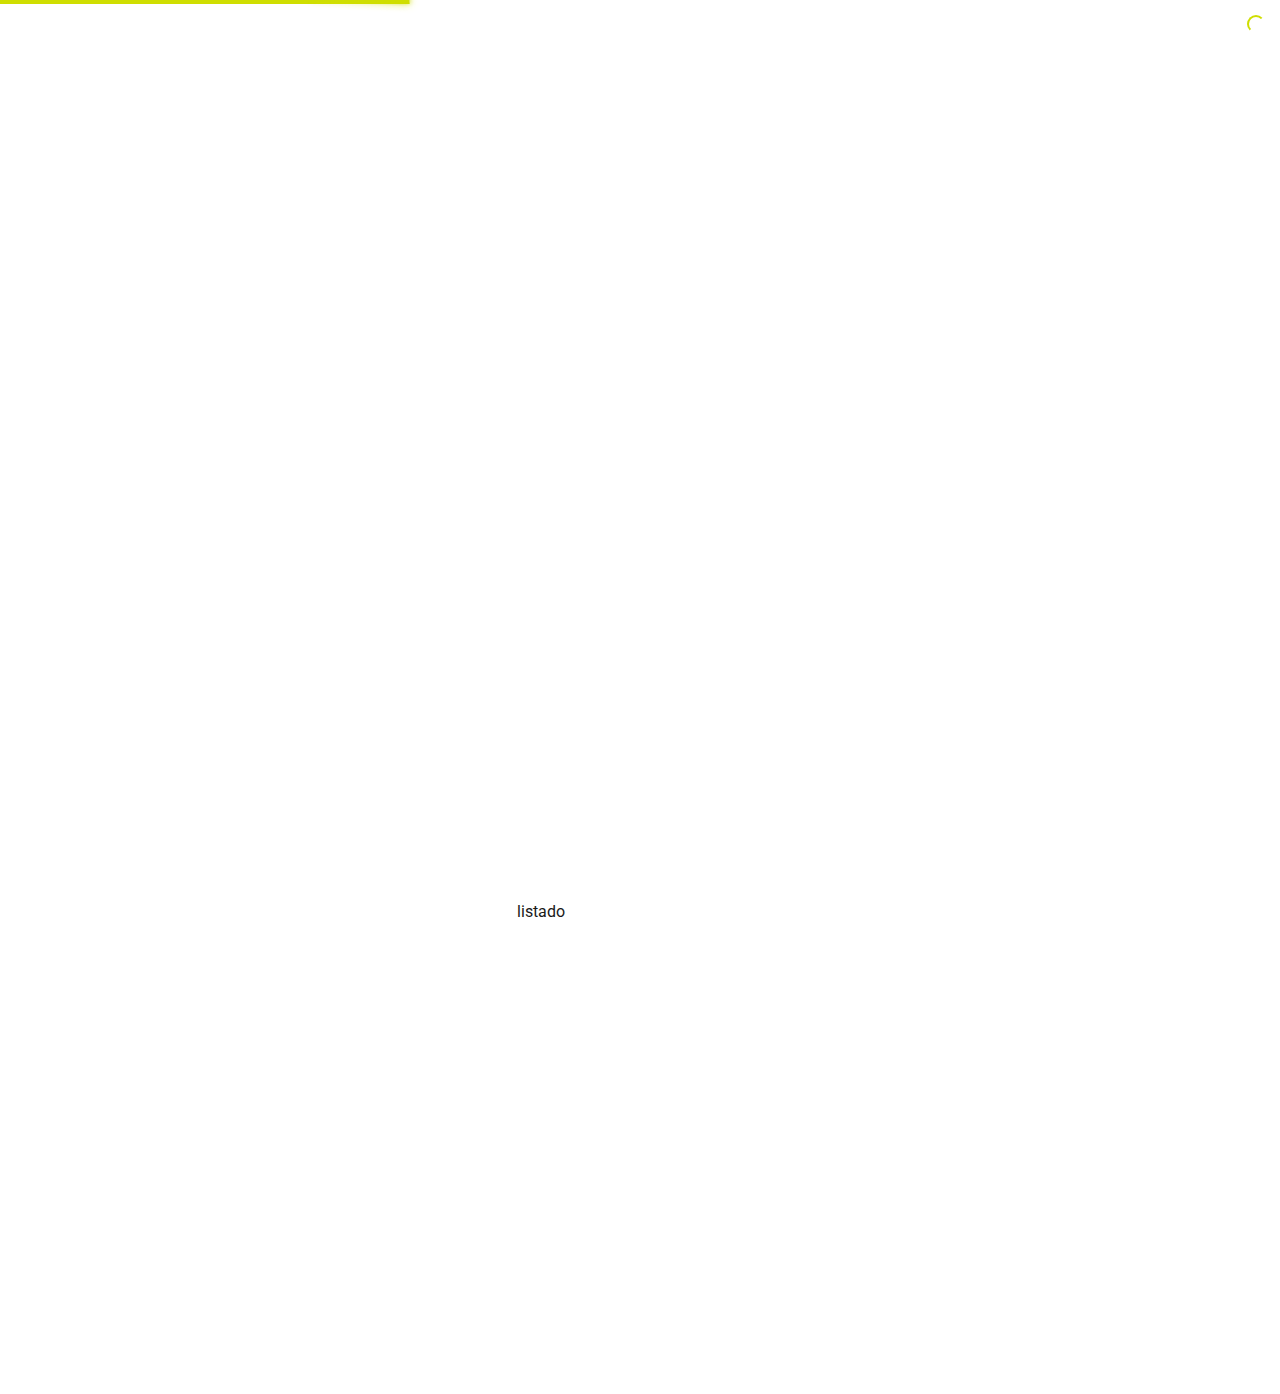
<file: elements.html>
<!DOCTYPE html>
<html lang="es-MX">

<head>
  <meta charset="utf-8">
  <meta http-equiv="X-UA-Compatible" content="IE=edge">
  <title>Equality Company | Contacto</title>
  <meta name="keywords" content="">
  <meta name="description" content="">
  <meta name="author" content="humnas.txt">
  <meta name="robots" content="index, follow">
  <link rel="alternate" hreflang="es-mx" href="">
  <meta name="viewport" content="width=device-width, initial-scale=1, maximum-scale=1, user-scalable=no">

  <link rel="apple-touch-icon" href="favicon.ico.png">
  <link rel="icon" type="image/png" href="favicon.ico.png">
  <link rel="shortcut icon" type="image/x-icon" href="favicon.ico.png">

  <!-- S T Y L E S - G E N E R A L -->
  <link rel="stylesheet" type="text/css" href="assets/vendor/bootstrap/dist/css/bootstrap.min.css">
  <link rel="stylesheet" type="text/css" href="assets/css/style.min.css?ver=1.0.0">
  <link rel="stylesheet" type="text/css" href="assets/css/vendor/animate.css">
  <link rel="stylesheet" type="text/css" href="assets/css/vendor/hover-min.css">
  <link rel="stylesheet" type="text/css" href="assets/css/nprogress.css">
  <script type="text/javascript" src="assets/vendor/jquery/dist/jquery.min.js"></script>
  <script type="text/javascript" src="assets/js/vendor/modernizr-2.8.3.min.js"></script>

  <!--[if lt IE 9]>
            <script src="https://oss.maxcdn.com/html5shiv/3.7.2/html5shiv.min.js"></script>
            <script src="https://oss.maxcdn.com/respond/1.4.2/respond.min.js"></script>
        <![endif]-->
  <script>var siteURL = document.URL;</script>

</head>

<body class="page-inicio is-preload" style="display: none;">

  <div class="overProgress fadeX"></div>

  <div id="blockhh" class="head-block"></div>

  <!-- Header -->
  <header id="headerGeneral" class="g-header" data-blur-content>
    <a href="index.html" class="brand">
      <img src="assets/img/logos/puntovisual_logo.svg" alt="Equality Company">
      <h1 class="site-title">Equality Company</h1>
    </a>
    <nav class="btnNav">
      <div class="langContent">
        <ul class="listLang">
          <li class="listLang__item listLang__item--activo"><a href="">ES</a></li>
          <li class="listLang__item"><a href="">EN</a></li>
          <li class="listLang__item"><a href="">PR</a></li>
        </ul>
      </div>
      <a href="#menu" data-menu-expand="#menu">Menu</a>
    </nav>
  </header><!-- end.header -->

  <!-- Menu -->
  <nav id="menu">
    <div class="inner">
      <ul class="links">
        <li class="item-menu"><a href="index.html">Inicio</a></li>
        <li class="item-menu"><a href="quienes-somos.html">Equality</a></li>
        <li class="item-menu item-menu-dropdown">
          <a href="#">Soluciones</a>
          <div class="dropdownMenu">
            <ul class="dropList">
              <li class="dropList__item"><a href="single-servicios.html">Servicio uno</a></li>
              <li class="dropList__item"><a href="single-servicios.html">Servicio uno</a></li>
              <li class="dropList__item"><a href="single-servicios.html">Servicio uno</a></li>
            </ul>
          </div>
        </li>
      </ul>
      <ul class="actions stacked">
        <a class="btnFx btnFx__generic btnFx__generic--green" href="contacto.html"><span>Contacto</span></a>
      </ul>
    </div>
    <a class="close" href="#menu">Close</a>
  </nav>

  <!-- Main -->
  <main class="PageContainer" data-blur-content>
    <div id="primary" class="content-area">

      <article class="bg-ge">
        <section class="elementsCont" data-last>
          <div class="container">
            <div class="row">
        
              <div class="col-12">
                <a class="btnFx btnFx__generic btnFx__generic--green" href=""><span>Solicita una demo</span></a>
                <a class="btnFx btnFx__generic btnFx__generic--blue" href=""><span>Más información</span></a>
                <button type="submit" class="btnFx btnFx__generic btnFx__generic--green"><span>Solicita una
                    demo</span></button>
                <button type="button" data-disabled
                  class="btnFx btnFx__generic btnFx__generic--blue"><span>Contactanos</span></button>
                <input type="submit" class="btnGen btnGen__item btnGen__item--green" value="Enviar">
                <input type="button" class="btnGen btnGen__item btnGen__item--blue" value="Suscribete">
        
                <ul class="listGen">
                  <li>Lorem ipsum, dolor sit amet consectetur adipisicing elit. Quod soluta possimus non corporis nulla?</li>
                  <li>Lorem ipsum, dolor sit amet consectetur adipisicing elit. Quod soluta possimus non corporis nulla?</li>
                  <li>Lorem ipsum, dolor sit amet consectetur adipisicing elit. Quod soluta possimus non corporis nulla?</li>
                  <li>Lorem ipsum, dolor sit amet consectetur adipisicing elit. Quod soluta possimus non corporis nulla?</li>
                  <li>Lorem ipsum, dolor sit amet consectetur adipisicing elit. Quod soluta possimus non corporis nulla?</li>
                </ul>
        
                <p>Lorem ipsum dolor sit amet, consectetur adipisicing elit. Sequi laudantium recusandae consequuntur fugiat
                  est, aliquam nemo aperiam possimus laboriosam <strong>facere alias enim</strong>. Eum nostrum <a
                    href="">voluptate laudantium</a> similique, distinctio possimus ipsum?</p>
              </div>
              <div class="col-12">
                <div class="titleGen full">
                  <h2 class="titleGen__head titleGen__head--center">Soluciones</h2>
                </div>
                <div class="titleGen small">
                  <h2 class="titleGen__head titleGen__head--left">Soluciones</h3>
                </div>
              </div>
              <div class="col-12">
                <form action="">
                  <div class="form-row">
                    <div class="col-12">
                      <div class="animatedField form-group">
                        <input name="login" type="text" class="form-control" id="userSigninLogin" required />
                        <label for="userSigninLogin">Correo electrónico</label>
                      </div>
                    </div>
                    <div class="col-12">
                      <div class="animatedTextArea form-group">
                        <textarea name="mensajeText" id="mensajeText" cols="30" rows="5" required></textarea>
                        <label for="mensajeText">Mensaje</label>
                      </div>
                    </div>
                  </div>
                </form>
              </div>
        
            </div>
          </div>
          <div class="gridServicios">
            <div class="gridServicios__listado">
        
              <div class="gridServicios__colsList">
                listado
              </div>
        
            </div><!-- edn.gridServicios__listado -->
          </div><!-- end.gridServicios -->
        </section>
      </article>

    </div>
  </main>

  <!-- footer -->
  <footer class="g-footer" data-blur-content>
    <div class="container">
      <div class="row">
        <div class="col-12">
          <div class="g-footer__desc g-footer__desc--up text-center">
            <!-- Back to top button -->
            <a id="button" class="btnFx btnFx__generic btnFx__generic--green"><span>Regresar</span></a>
            <div class="menuGenFooter">
              <ul class="menu_footer">
                <li><a href="index.html">Inicio</a></li>
                <li><a href="quienes-somos.html">Equality</a></li>
                <li><a href="single-servicios.html">Soluciones</a></li>
                <li><a href="contacto.html">Contacto</a></li>
              </ul>
            </div><!-- end.menuGenFooter -->
          </div><!-- end.footer__desc--up -->
        </div><!-- end.col-* -->
      </div><!-- end.row -->
    </div><!-- end.container -->
    <hr>
    <div class="container">
      <div class="row">
        <div class="col-12">
          <div class="g-footer__desc g-footer__desc--down">
            <div class="copyFooter">
              <p>Todos los Derechos Reservados | &copy; Equality 2021 | <a href="aviso-de-privacidad.html">Aviso de Privacidad</a>
              </p>
            </div>
            <div class="menuGenFooter">
              <ul class="socFoo">
                <li><a class="tyi-facebook" href="#" target="_blank"></a></li>
                <li><a class="tyi-linkedin" href="#" target="_blank"></a></li>
              </ul>
            </div><!-- end.menuGenFooter -->
          </div><!-- end.footer__desc--up -->
        </div><!-- end.col-* -->
      </div><!-- end.row -->
    </div><!-- end.container -->
  </footer><!-- end.Footer -->

  <script type="text/javascript" src="assets/js/plugins/nprogress.js"></script>
  <script type="text/javascript" src="assets/vendor/popper.js/dist/umd/popper.min.js"></script>
  <script type="text/javascript" src="assets/vendor/bootstrap/dist/js/bootstrap.min.js"></script>
  <script type="text/javascript" src="assets/js/vendor/jquery.easing.1.3.js"></script>
  <script type="text/javascript" src="assets/vendor/greensock/dist/TweenMax.js"></script>
  <script type="text/javascript" src="assets/js/plugins/jquery.validate.min.js"></script>
  <script type="text/javascript" src="assets/js/plugins/additional-methods.min.js"></script>
  <script type="text/javascript" src="assets/js/plugins/wow.min.js"></script>
  <script type="text/javascript" src="assets/js/plugins/slick.min.js"></script>
  <script type="text/javascript" src="assets/js/plugins/jquery.scrolly.min.js"></script>
  <script type="text/javascript" src="assets/js/plugins/jquery.scrollex.min.js"></script>
  <script type="text/javascript" src="assets/js/plugins/browser.min.js"></script>
  <script type="text/javascript" src="assets/js/plugins/breakpoints.min.js"></script>
  <script type="text/javascript" src="assets/js/scripts/parallaxscript.min.js?ver=1.0.0"></script>
  <script type="text/javascript" src="assets/js/scripts/layoutScripts.js?ver=1.0.0"></script>
  <script type="text/javascript" src="assets/js/scripts/frmsEquality.min.js?=ver1.0.0"></script>

  <script>
    $('body').show();
    // $('.version').text(NProgress.version);
    NProgress.start();
    setTimeout(function () {
      NProgress.done();
      $('.fadeX').addClass('out');
      $('body').removeClass('is-preload');
    }, 1000);

          // $("#b-0").click(function() { NProgress.start(); });
          // $("#b-40").click(function() { NProgress.set(0.4); });
          // $("#b-inc").click(function() { NProgress.inc(); });
          // $("#b-100").click(function() { NProgress.done(); });
  </script>
  </body>

</html>
</file>
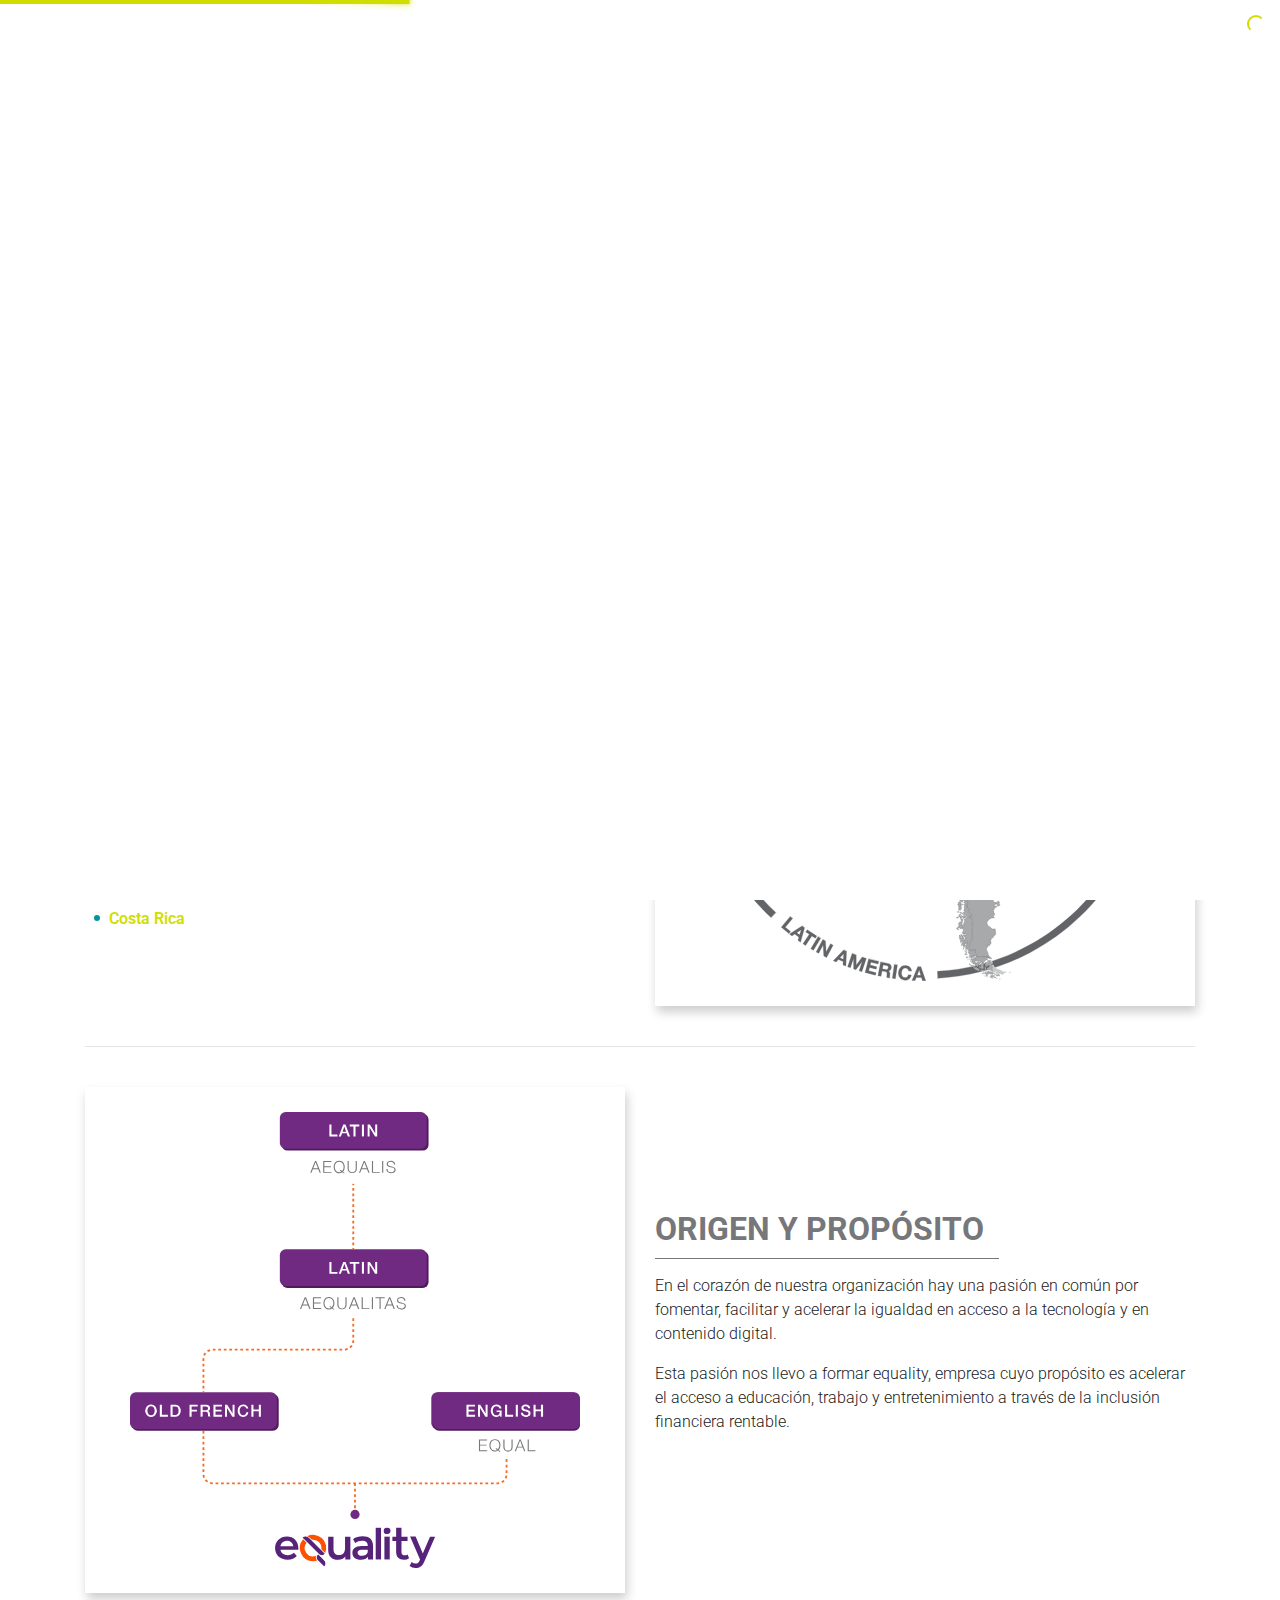
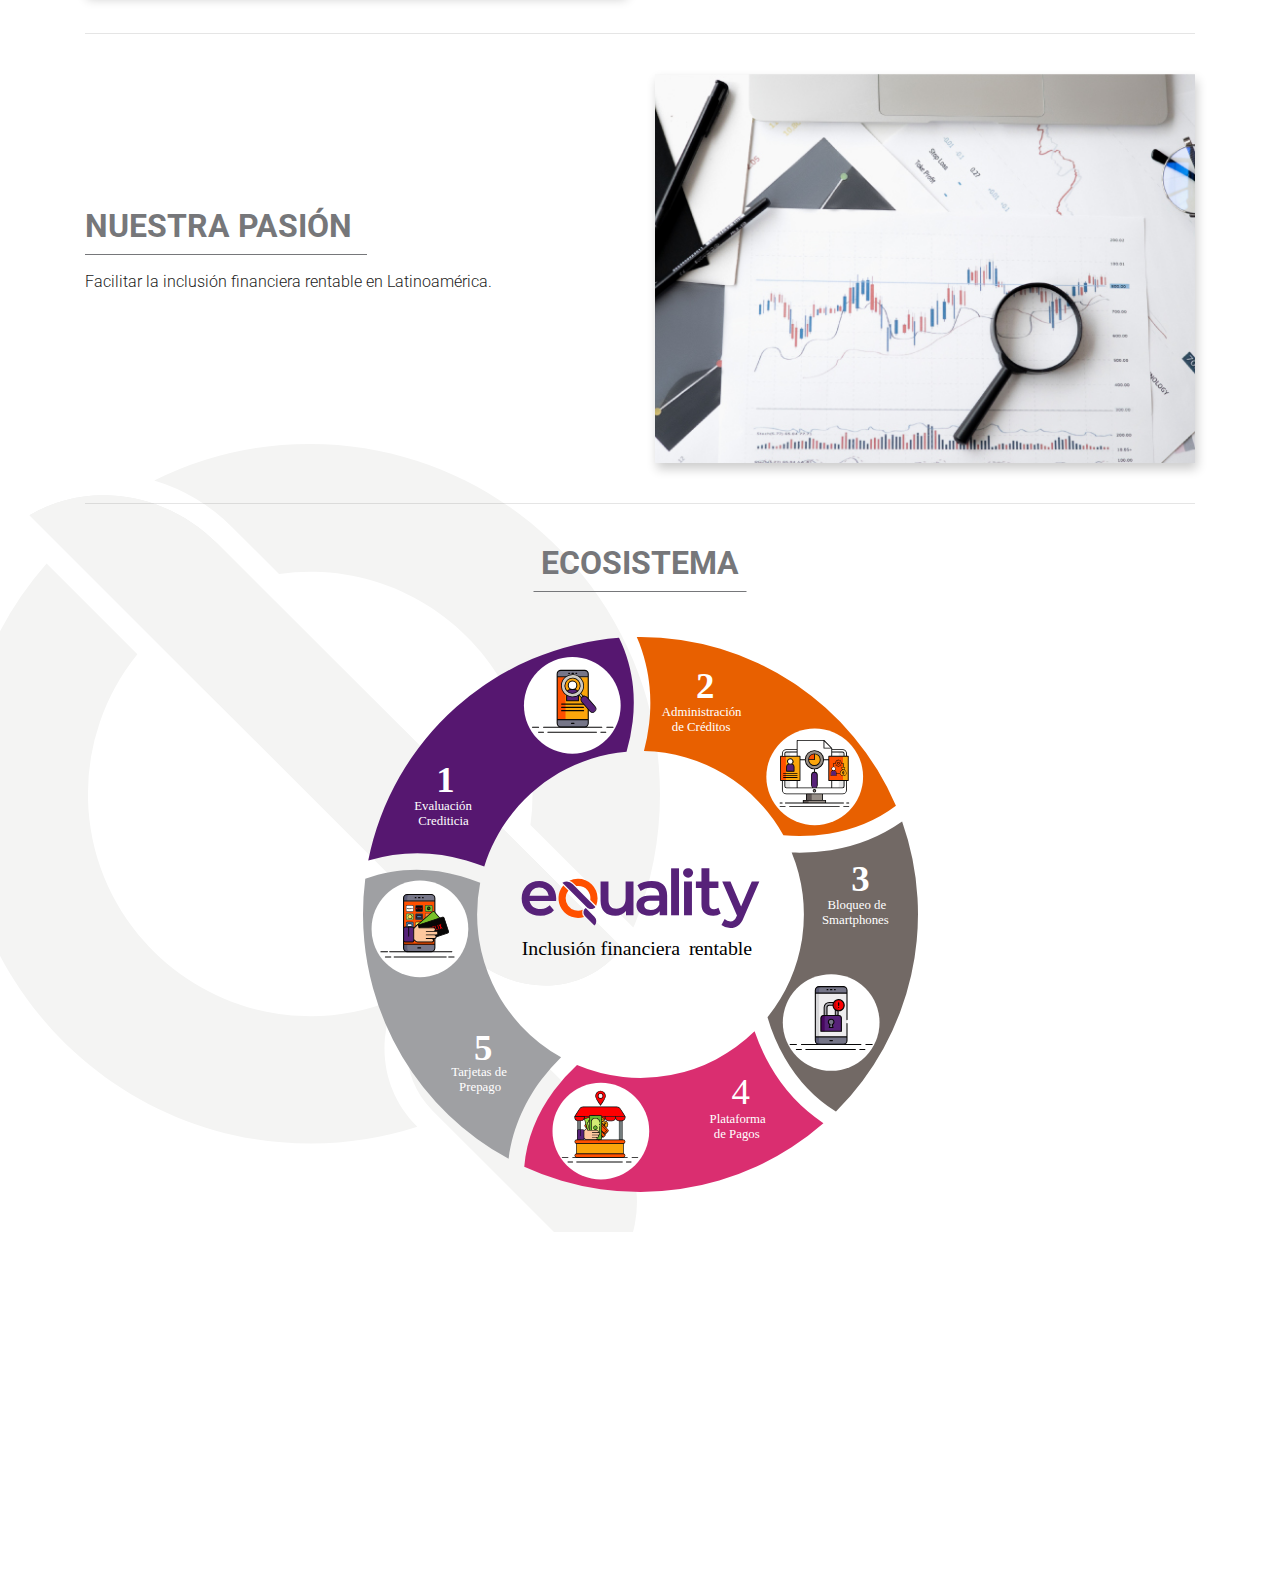
<file: quienes-somos.html>
<!DOCTYPE html>
<html lang="es-MX">

<head>
  <meta charset="utf-8">
  <meta http-equiv="X-UA-Compatible" content="IE=edge">
  <title>Equality Company | Quienes Somos</title>
  <meta name="keywords" content="">
  <meta name="description" content="">
  <meta name="author" content="humnas.txt">
  <meta name="robots" content="index, follow">
  <link rel="alternate" hreflang="es-mx" href="">
  <meta name="viewport" content="width=device-width, initial-scale=1, maximum-scale=1, user-scalable=no">

  <link rel="apple-touch-icon" href="favicon.ico.png">
  <link rel="icon" type="image/png" href="favicon.ico.png">
  <link rel="shortcut icon" type="image/x-icon" href="favicon.ico.png">

  <!-- S T Y L E S - G E N E R A L -->
  <link rel="stylesheet" type="text/css" href="assets/vendor/bootstrap/dist/css/bootstrap.min.css">
  <link rel="stylesheet" type="text/css" href="assets/css/style.min.css?ver=1.0.0">
  <link rel="stylesheet" type="text/css" href="assets/css/vendor/animate.css">
  <link rel="stylesheet" type="text/css" href="assets/css/vendor/hover-min.css">
  <link rel="stylesheet" type="text/css" href="assets/css/nprogress.css">
  <script type="text/javascript" src="assets/vendor/jquery/dist/jquery.min.js"></script>
  <script type="text/javascript" src="assets/js/vendor/modernizr-2.8.3.min.js"></script>

  <!--[if lt IE 9]>
            <script src="https://oss.maxcdn.com/html5shiv/3.7.2/html5shiv.min.js"></script>
            <script src="https://oss.maxcdn.com/respond/1.4.2/respond.min.js"></script>
        <![endif]-->
  <script>var siteURL = document.URL;</script>

</head>

<body class="page-inicio is-preload" style="display: none;">

  <div class="overProgress fadeX"></div>

  <div id="blockhh" class="head-block"></div>

  <!-- Header -->
  <header id="headerGeneral" class="g-header" data-blur-content>
    <a href="index.html" class="brand">
      <img src="assets/img/logos/queality_logo.svg" alt="Equality Company">
      <h1 class="site-title">Equality Company</h1>
    </a>
    <nav class="btnNav">
      <div class="langContent">
        <ul class="listLang">
          <li class="listLang__item listLang__item--activo"><a href="">ES</a></li>
          <li class="listLang__item"><a href="">EN</a></li>
          <li class="listLang__item"><a href="">PR</a></li>
        </ul>
      </div>
      <a href="#menu" data-menu-expand="#menu">Menu</a>
    </nav>
  </header><!-- end.header -->

  <!-- Menu -->
  <nav id="menu">
    <div class="inner">
      <ul class="links">
        <li class="item-menu"><a href="index.html">Inicio</a></li>
        <li class="item-menu"><a href="quienes-somos.html">Equality</a></li>
        <li class="item-menu item-menu-dropdown">
          <a href="#">Soluciones</a>
          <div class="dropdownMenu">
            <ul class="dropList">
              <li class="dropList__item"><a href="single-servicios.html">Servicio uno</a></li>
              <li class="dropList__item"><a href="single-servicios.html">Servicio uno</a></li>
              <li class="dropList__item"><a href="single-servicios.html">Servicio uno</a></li>
            </ul>
          </div>
        </li>
      </ul>
      <ul class="actions stacked">
        <a class="btnFx btnFx__generic btnFx__generic--orange" href="contacto.html"><span>Contacto</span></a>
      </ul>
    </div>
    <a class="close" href="#menu">Close</a>
  </nav>

  <!-- Main -->
  <main class="PageContainer" data-blur-content>
    <div id="primary" class="content-area">

      <article class="bg-ge">
        <section id="banner" data-parallax-fx class="bannerInt"
          style="background-image: url(assets/img/imgprueba/quienes-hero-full.jpg);" data-bg-func
          data-bg-hdesktop="assets/img/imgprueba/quienes-hero-full.jpg"
          data-bg-desktop="assets/img/imgprueba/quienes-hero-full.jpg"
          data-bg-tablet="assets/img/imgprueba/quienes-hero-medium.jpg"
          data-bg-mobile="assets/img/imgprueba/quienes-hero-small.jpg">

          <div class="titleInt">
            <div class="container">
              <div class="row">
                <div class="col-12">

                  <h2 class="title-hero">¿Quiénes Somos?</h2>
                  <hr>
                  <div class="desc-hero-int">
                    <p>Somos un equipo de profesionales visionarios, obsesionados por brindar soluciones creativas e innovadoras fomentando la inclusión financiera en México y América Latina</p>
                  </div>

                </div><!-- end.col-* -->
              </div><!-- end.row -->
            </div><!-- end.container -->
          </div><!-- end.contHero -->

          <div class="overlayHeroInt"></div><!-- end.overlayHero -->
        </section><!-- end.heroSec -->

        <section class="contAboutUs" data-last>
          <div class="container">

            <div class="row align-items-center">
              <div class="col-12 col-md-6 order-md-2">
                <figure class="bxAboutCont">
                  <img src="assets/img/imgprueba/continente_equality.svg" alt="Equality Latinoametica">
                </figure><!-- end.bxAboutCont -->
              </div><!-- end.col-* -->
              <div class="col-12 col-md-6 order-md-1">
                <div class="titleGen small">
                  <h3 class="titleGen__head titleGen__head--left">Nuestra Presencia</h3>
                </div>
                <div class="descAboutBox">
                  <p>Cobertura comercial en toda Latinoamérica con productos desplegados activos en:</p>
                  <ul>
                    <li>México</li>
                    <li>Panamá</li>
                    <li>Colombia</li>
                    <li>Ecuador</li>
                    <li>Perú</li>
                    <li>Uruguay</li>
                    <li>Brasil</li>
                    <li>Respública Dominicana</li>
                    <li>Honduras</li>
                    <li>Costa Rica</li>
                  </ul>
                </div><!-- end.descAboutBox -->
              </div><!-- end.col-* -->
              <div class="col-12 order-12">
                <hr>
              </div>
            </div><!-- end.row -->
            <div class="row align-items-center">
              <div class="col-12 col-md-6">
                <figure class="bxAboutCont">
                  <img src="assets/img/imgprueba/origen_equality.svg" alt="Equality Latinoametica">
                </figure><!-- end.bxAboutCont -->
              </div><!-- end.col-* -->
              <div class="col-12 col-md-6">
                <div class="titleGen small">
                  <h3 class="titleGen__head titleGen__head--left">Origen y Propósito</h3>
                </div>
                <div class="descAboutBox">
                  <p>En el corazón de nuestra organización hay una pasión en común por fomentar, facilitar y acelerar la igualdad en acceso a la tecnología y en contenido digital.</p>
                  <p>Esta pasión nos llevo a formar equality, empresa cuyo propósito es acelerar el acceso a educación, trabajo y entretenimiento a través de la inclusión financiera rentable.</p>
                </div><!-- end.descAboutBox -->
              </div><!-- end.col-* -->
              <div class="col-12">
                <hr>
              </div>
            </div><!-- end.row -->
            <div class="row align-items-center">
              <div class="col-12 col-md-6 order-md-2">
                <figure class="bxAboutContFull">
                  <img src="assets/img/imgprueba/img_about.jpg" alt="Equality Latinoametica">
                </figure><!-- end.bxAboutCont -->
              </div><!-- end.col-* -->
              <div class="col-12 col-md-6 order-md-1">
                <div class="titleGen small">
                  <h3 class="titleGen__head titleGen__head--left">Nuestra Pasión</h3>
                </div>
                <div class="descAboutBox">
                  <p>Facilitar la inclusión financiera rentable en Latinoamérica.</p>
                </div><!-- end.descAboutBox -->
              </div><!-- end.col-* -->
              <div class="col-12 order-12">
                <hr>
              </div>
            </div><!-- end.row -->

            <div class="row">
              <div class="col-12 text-center">
                <div class="titleGen small center">
                  <h3 class="titleGen__head titleGen__head--center">Ecosistema</h3>
                </div>
                <figure class="circleAbout">
                  <img src="assets/img/imgprueba/serivioc_circle.svg" alt="">
                </figure>
              </div>
            </div>

          </div><!-- end.container -->
        </section><!-- end.contAboutUs -->

      </article><!-- end.article inicio -->

    </div>
  </main><!-- end.Main -->

  <!-- footer -->
  <footer class="g-footer" data-blur-content>
    <div class="container">
      <div class="row">
        <div class="col-12">
          <div class="g-footer__desc g-footer__desc--up text-center">
            <!-- Back to top button -->
            <a id="button" class="btnFx btnFx__generic btnFx__generic--orange"><span>Regresar</span></a>
            <div class="menuGenFooter">
              <ul class="menu_footer">
                <li><a href="index.html">Inicio</a></li>
                <li><a href="quienes-somos.html">Equality</a></li>
                <li><a href="single-servicios.html">Soluciones</a></li>
                <li><a href="contacto.html">Contacto</a></li>
              </ul>
            </div><!-- end.menuGenFooter -->
          </div><!-- end.footer__desc--up -->
        </div><!-- end.col-* -->
      </div><!-- end.row -->
    </div><!-- end.container -->
    <hr>
    <div class="container">
      <div class="row">
        <div class="col-12">
          <div class="g-footer__desc g-footer__desc--down">
            <div class="copyFooter">
              <p>Todos los Derechos Reservados | &copy; Equality 2021 | <a href="aviso-de-privacidad.html">Aviso de
                  Privacidad</a>
              </p>
            </div>
            <div class="menuGenFooter">
              <ul class="socFoo">
                <li><a class="tyi-facebook" href="#" target="_blank"></a></li>
                <li><a class="tyi-linkedin" href="#" target="_blank"></a></li>
              </ul>
            </div><!-- end.menuGenFooter -->
          </div><!-- end.footer__desc--up -->
        </div><!-- end.col-* -->
      </div><!-- end.row -->
    </div><!-- end.container -->
  </footer><!-- end.Footer -->

  <script type="text/javascript" src="assets/js/plugins/nprogress.js"></script>
  <script type="text/javascript" src="assets/vendor/popper.js/dist/umd/popper.min.js"></script>
  <script type="text/javascript" src="assets/vendor/bootstrap/dist/js/bootstrap.min.js"></script>
  <script type="text/javascript" src="assets/js/vendor/jquery.easing.1.3.js"></script>
  <script type="text/javascript" src="assets/vendor/greensock/dist/TweenMax.js"></script>
  <script type="text/javascript" src="assets/js/plugins/jquery.validate.min.js"></script>
  <script type="text/javascript" src="assets/js/plugins/additional-methods.min.js"></script>
  <script type="text/javascript" src="assets/js/plugins/wow.min.js"></script>
  <script type="text/javascript" src="assets/js/plugins/slick.min.js"></script>
  <script type="text/javascript" src="assets/js/plugins/jquery.scrolly.min.js"></script>
  <script type="text/javascript" src="assets/js/plugins/jquery.scrollex.min.js"></script>
  <script type="text/javascript" src="assets/js/plugins/browser.min.js"></script>
  <script type="text/javascript" src="assets/js/plugins/breakpoints.min.js"></script>
  <script type="text/javascript" src="assets/js/scripts/parallaxscript.min.js?ver=1.0.0"></script>
  <script type="text/javascript" src="assets/js/scripts/layoutScripts.js?ver=1.0.0"></script>
  <script type="text/javascript" src="assets/js/scripts/frmsEquality.min.js?=ver1.0.0"></script>

  <script>
    $('body').show();
    // $('.version').text(NProgress.version);
    NProgress.start();
    setTimeout(function () {
      NProgress.done();
      $('.fadeX').addClass('out');
      $('body').removeClass('is-preload');
    }, 1000);

          // $("#b-0").click(function() { NProgress.start(); });
          // $("#b-40").click(function() { NProgress.set(0.4); });
          // $("#b-inc").click(function() { NProgress.inc(); });
          // $("#b-100").click(function() { NProgress.done(); });
  </script>
</body>

</html>
</file>
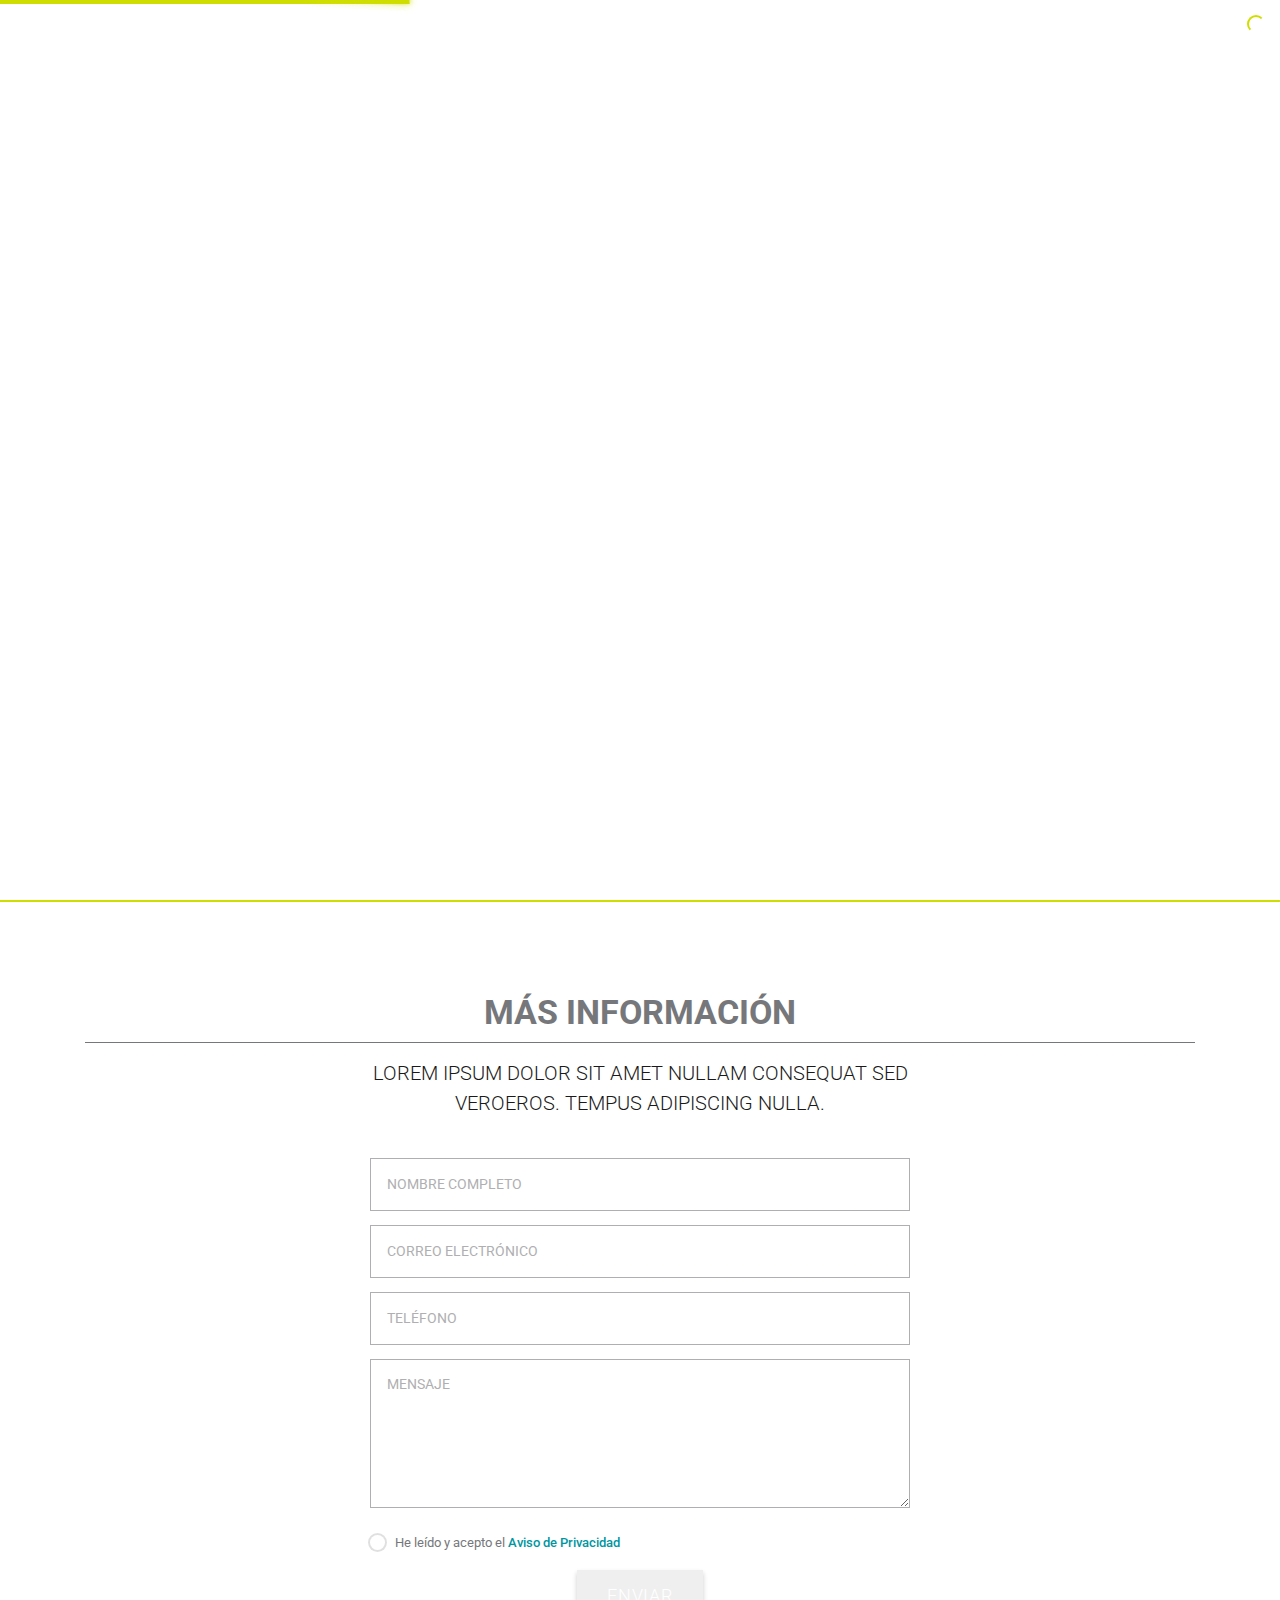
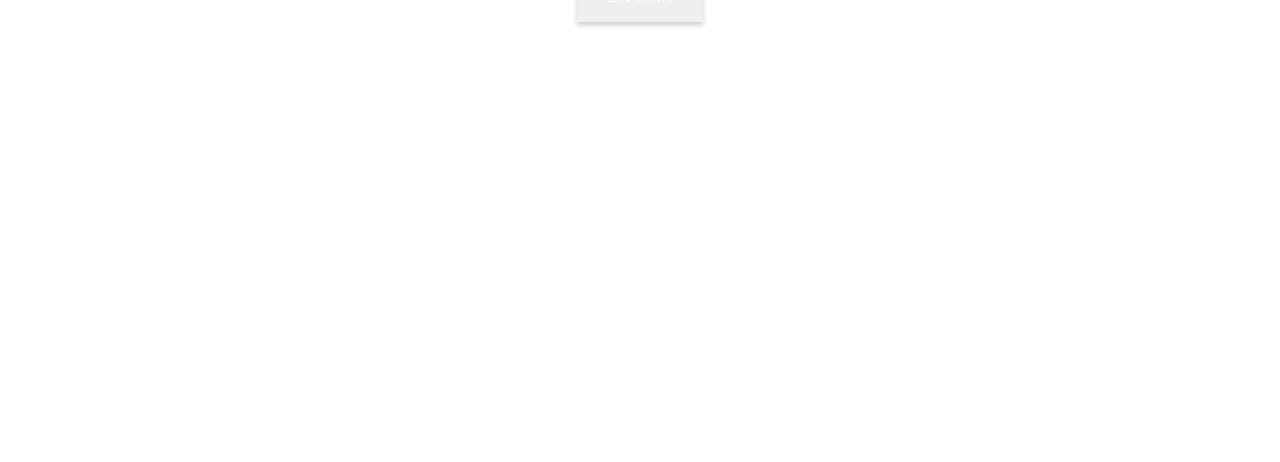
<file: single-servicios.html>
<!DOCTYPE html>
<html lang="es-MX">

<head>
  <meta charset="utf-8">
  <meta http-equiv="X-UA-Compatible" content="IE=edge">
  <title>Equality Company | Producto Detalle</title>
  <meta name="keywords" content="">
  <meta name="description" content="">
  <meta name="author" content="humnas.txt">
  <meta name="robots" content="index, follow">
  <link rel="alternate" hreflang="es-mx" href="">
  <meta name="viewport" content="width=device-width, initial-scale=1, maximum-scale=1, user-scalable=no">

  <link rel="apple-touch-icon" href="favicon.ico.png">
  <link rel="icon" type="image/png" href="favicon.ico.png">
  <link rel="shortcut icon" type="image/x-icon" href="favicon.ico.png">

  <!-- S T Y L E S - G E N E R A L -->
  <link rel="stylesheet" type="text/css" href="assets/vendor/bootstrap/dist/css/bootstrap.min.css">
  <link rel="stylesheet" type="text/css" href="assets/css/style.min.css?ver=1.0.0">
  <link rel="stylesheet" type="text/css" href="assets/css/vendor/animate.css">
  <link rel="stylesheet" type="text/css" href="assets/css/vendor/hover-min.css">
  <link rel="stylesheet" type="text/css" href="assets/css/nprogress.css">
  <script type="text/javascript" src="assets/vendor/jquery/dist/jquery.min.js"></script>
  <script type="text/javascript" src="assets/js/vendor/modernizr-2.8.3.min.js"></script>

  <!--[if lt IE 9]>
            <script src="https://oss.maxcdn.com/html5shiv/3.7.2/html5shiv.min.js"></script>
            <script src="https://oss.maxcdn.com/respond/1.4.2/respond.min.js"></script>
        <![endif]-->
  <script>var siteURL = document.URL;</script>

</head>

<body class="page-inicio is-preload" style="display: none;">

  <div class="overProgress fadeX"></div>

  <div id="blockhh" class="head-block"></div>

  <!-- Header -->
  <header id="headerGeneral" class="g-header" data-blur-content>
    <a href="index.html" class="brand">
      <img src="assets/img/logos/queality_logo.svg" alt="Equality Company">
      <h1 class="site-title">Equality Company</h1>
    </a>
    <nav class="btnNav">
      <div class="langContent">
        <ul class="listLang">
          <li class="listLang__item listLang__item--activo"><a href="">ES</a></li>
          <li class="listLang__item"><a href="">EN</a></li>
          <li class="listLang__item"><a href="">PR</a></li>
        </ul>
      </div>
      <a href="#menu" data-menu-expand="#menu">Menu</a>
    </nav>
  </header><!-- end.header -->

  <!-- Menu -->
  <nav id="menu">
    <div class="inner">
      <ul class="links">
        <li class="item-menu"><a href="index.html">Inicio</a></li>
        <li class="item-menu"><a href="quienes-somos.html">Equality</a></li>
        <li class="item-menu item-menu-dropdown">
          <a href="#">Soluciones</a>
          <div class="dropdownMenu">
            <ul class="dropList">
              <li class="dropList__item"><a href="single-servicios.html">Servicio uno</a></li>
              <li class="dropList__item"><a href="single-servicios.html">Servicio uno</a></li>
              <li class="dropList__item"><a href="single-servicios.html">Servicio uno</a></li>
            </ul>
          </div>
        </li>
      </ul>
      <ul class="actions stacked">
        <a class="btnFx btnFx__generic btnFx__generic--orange" href="contacto.html"><span>Contacto</span></a>
      </ul>
    </div>
    <a class="close" href="#menu">Close</a>
  </nav>

  <!-- Main -->
  <main class="PageContainer" data-blur-content>
    <div id="primary" class="content-area">

      <article class="bg-ge">
        <section id="banner" data-parallax-fx class="bannerInt"
          style="background-image: url(assets/img/imgprueba/single-hero-full.jpg);" data-bg-func
          data-bg-hdesktop="assets/img/imgprueba/single-hero-full.jpg"
          data-bg-desktop="assets/img/imgprueba/single-hero-full.jpg"
          data-bg-tablet="assets/img/imgprueba/single-hero-medium.jpg"
          data-bg-mobile="assets/img/imgprueba/single-hero-small.jpg">

          <div class="titleInt">
            <div class="container">
              <div class="row">
                <div class="col-12">

                  <h2 class="title-hero">Plataforma de Préstamos</h2>
                  <hr>
                  <div class="desc-hero-int">
                    <p>Gestión de crédito marca blanca que permite automatizar procesos y gestión de financiamiento desde la originación hasta la cobranza final, permitiendote crear o transformar tu negocio de crédito.</p>
                  </div>

                </div><!-- end.col-* -->
              </div><!-- end.row -->
            </div><!-- end.container -->
          </div><!-- end.contHero -->

          <div class="overlayHeroInt"></div><!-- end.overlayHero -->
        </section><!-- end.heroSec -->

        <section class="contSingelPage">
          <div class="container">
            <div class="row">
              <div class="col-12 col-md-5 col-lg-5">
                <figure class="imageSingle">
                  <img src="assets/img/imgprueba/administracion_icono-01.svg" alt="Admin">
                </figure>
              </div><!-- end.col-* -->
              <div class="col-12 col-md-7 col-lg-7">
                <div class="tabsContSingle">
                  
                  <ul class="nav nav-tabs listSingle" id="descSingle" role="tablist">
                    <li class="nav-item" role="presentation">
                      <a class="nav-link active" id="desc-0-tab" data-toggle="tab" href="#desc-0" role="tab" aria-controls="desc-0" aria-selected="true">Beneficos</a>
                    </li><!-- end.listItem -->
                    <li class="nav-item" role="presentation">
                      <a class="nav-link" id="desc-1-tab" data-toggle="tab" href="#desc-1" role="tab" aria-controls="desc-1" aria-selected="false">Características</a>
                    </li><!-- end.listItem -->
                  </ul><!-- end#descSingle --> 
                  <div class="tab-content descSingle" id="contentSingle">
                    <div class="tab-pane fade show active" id="desc-0" role="tabpanel" aria-labelledby="desc-0-tab">
                      <div class="rte">
                        <p>Lorem ipsum dolor sit amet consectetur adipisicing elit. Quos in culpa itaque fugiat consequatur libero ea adipisci porro nihil.</p>
                        <ul>
                          <li>Lorem ipsum dolor sit, amet consectetur adipisicing elit.</li>
                          <li>Lorem ipsum dolor sit, amet consectetur adipisicing elit.</li>
                          <li>Lorem ipsum dolor sit, amet consectetur adipisicing elit.</li>
                        </ul>
                        <div class="btnRte">
                          <a class="btnFx btnFx__generic btnFx__generic--orange" href="#informacion"><span>Solicita una demo</span></a>
                        </div>
                      </div>
                    </div><!-- end.contentDesc -->
                    <div class="tab-pane fade" id="desc-1" role="tabpanel" aria-labelledby="desc-1-tab">
                      <div class="rte">
                        <p>Lorem ipsum dolor sit amet consectetur adipisicing elit. Nulla consectetur quo rem pariatur repudiandae, consequatur asperiores at deleniti accusamus ex tenetur molestiae ducimus ab molestias assumenda quam, labore recusandae odio.</p>
                        <ul>
                          <li>Lorem ipsum dolor sit, amet consectetur adipisicing elit.</li>
                          <li>Lorem ipsum dolor sit, amet consectetur adipisicing elit.</li>
                          <li>Lorem ipsum dolor sit, amet consectetur adipisicing elit.</li>
                        </ul>
                        <div class="btnRte">
                          <a class="btnFx btnFx__generic btnFx__generic--orange" href="#informacion"><span>Solicita una demo</span></a>
                        </div>
                      </div>
                    </div><!-- end.contentDesc -->
                  </div><!-- end#contentSingle -->

                </div><!-- end.tabsContSingle -->
              </div><!-- end.col-* -->
            </div><!-- end.row -->
          </div><!-- end.container -->
        </section><!-- end.contSingelPage -->

        <section id="informacion" class="contContact" data-last>
          <div class="container">
            <div class="row justify-content-center">
              <div class="col-12">
                <div class="titleGen full">
                  <h2 class="titleGen__head titleGen__head--center">MÁS INFORMACIÓN</h3>
                </div>
              </div>
              <div class="col-12 col-md-8 col-lg-6">

                <div class="formContacto">
                  <form action="" name="serviciosfrm" id="serviciosfrm" method="POST">
                    <div class="form-row">

                      <div class="col-12">
                        <div class="descForm">
                          <p>LOREM IPSUM DOLOR SIT AMET NULLAM CONSEQUAT SED VEROEROS. TEMPUS ADIPISCING NULLA.</p>
                        </div>
                      </div><!-- end.col-* -->
                      <div class="col-12">
                        <div class="animatedField form-group">
                          <input name="nombreServFrm" type="text" class="form-control" id="nombreServFrm" required />
                          <label for="nombreServFrm">Nombre completo</label>
                        </div>
                      </div><!-- end.col-* -->
                      <div class="col-12">
                        <div class="animatedField form-group">
                          <input name="emailServFrm" type="email" class="form-control" id="emailServFrm" required />
                          <label for="emailServFrm">Correo electrónico</label>
                        </div>
                      </div><!-- end.col-* -->
                      <div class="col-12">
                        <div class="animatedField form-group">
                          <input name="telServFrm" type="text" class="form-control" id="telServFrm" required />
                          <label for="telServFrm">Teléfono</label>
                        </div>
                      </div><!-- end.col-* -->
                      <div class="col-12">
                        <div class="animatedTextArea form-group">
                          <textarea name="mensajeServFrm" id="mensajeServFrm" cols="30" rows="5" required></textarea>
                          <label for="mensajeServFrm">Mensaje</label>
                        </div>
                      </div>
                      <div class="col-12">
                        <fieldset>
                          <input type="checkbox" class="CheckStyle" name="acceptServFrm" id="acceptServFrm" vlaue="Acepto">
                          <label for="acceptServFrm">He leído y acepto el <a href="aviso-de-privacidad.html">Aviso de
                              Privacidad</a></label>
                        </fieldset>
                      </div>
                      <div class="col-12 text-center">
                        <input id="submit" name="submit" class="btnGen btnGen__item btnGen__item--purple" type="submit"
                          value="Enviar">
                      </div>

                    </div><!-- end.col-* -->
                  </form><!-- end.form -->
                </div><!-- end.formContacto -->

              </div><!-- end.col-* -->
            </div><!-- end.row -->
          </div><!-- end.container -->
        </section><!-- end.contContact -->

      </article><!-- end.article inicio -->

    </div>
  </main><!-- end.Main -->

  <!-- footer -->
  <footer class="g-footer" data-blur-content>
    <div class="container">
      <div class="row">
        <div class="col-12">
          <div class="g-footer__desc g-footer__desc--up text-center">
            <!-- Back to top button -->
            <a id="button" class="btnFx btnFx__generic btnFx__generic--orange"><span>Regresar</span></a>
            <div class="menuGenFooter">
              <ul class="menu_footer">
                <li><a href="index.html">Inicio</a></li>
                <li><a href="quienes-somos.html">Equality</a></li>
                <li><a href="single-servicios.html">Soluciones</a></li>
                <li><a href="contacto.html">Contacto</a></li>
              </ul>
            </div><!-- end.menuGenFooter -->
          </div><!-- end.footer__desc--up -->
        </div><!-- end.col-* -->
      </div><!-- end.row -->
    </div><!-- end.container -->
    <hr>
    <div class="container">
      <div class="row">
        <div class="col-12">
          <div class="g-footer__desc g-footer__desc--down">
            <div class="copyFooter">
              <p>Todos los Derechos Reservados | &copy; Equality 2021 | <a href="aviso-de-privacidad.html">Aviso de
                  Privacidad</a>
              </p>
            </div>
            <div class="menuGenFooter">
              <ul class="socFoo">
                <li><a class="tyi-facebook" href="#" target="_blank"></a></li>
                <li><a class="tyi-linkedin" href="#" target="_blank"></a></li>
              </ul>
            </div><!-- end.menuGenFooter -->
          </div><!-- end.footer__desc--up -->
        </div><!-- end.col-* -->
      </div><!-- end.row -->
    </div><!-- end.container -->
  </footer><!-- end.Footer -->

  <script type="text/javascript" src="assets/js/plugins/nprogress.js"></script>
  <script type="text/javascript" src="assets/vendor/popper.js/dist/umd/popper.min.js"></script>
  <script type="text/javascript" src="assets/vendor/bootstrap/dist/js/bootstrap.min.js"></script>
  <script type="text/javascript" src="assets/js/vendor/jquery.easing.1.3.js"></script>
  <script type="text/javascript" src="assets/vendor/greensock/dist/TweenMax.js"></script>
  <script type="text/javascript" src="assets/js/plugins/jquery.validate.min.js"></script>
  <script type="text/javascript" src="assets/js/plugins/additional-methods.min.js"></script>
  <script type="text/javascript" src="assets/js/plugins/wow.min.js"></script>
  <script type="text/javascript" src="assets/js/plugins/slick.min.js"></script>
  <script type="text/javascript" src="assets/js/plugins/jquery.scrolly.min.js"></script>
  <script type="text/javascript" src="assets/js/plugins/jquery.scrollex.min.js"></script>
  <script type="text/javascript" src="assets/js/plugins/browser.min.js"></script>
  <script type="text/javascript" src="assets/js/plugins/breakpoints.min.js"></script>
  <script type="text/javascript" src="assets/js/scripts/parallaxscript.min.js?ver=1.0.0"></script>
  <script type="text/javascript" src="assets/js/scripts/layoutScripts.js?ver=1.0.0"></script>
  <script type="text/javascript" src="assets/js/scripts/frmsEquality.min.js?=ver1.0.0"></script>

  <script>
    $('body').show();
    // $('.version').text(NProgress.version);
    NProgress.start();
    setTimeout(function () {
      NProgress.done();
      $('.fadeX').addClass('out');
      $('body').removeClass('is-preload');
    }, 1000);

          // $("#b-0").click(function() { NProgress.start(); });
          // $("#b-40").click(function() { NProgress.set(0.4); });
          // $("#b-inc").click(function() { NProgress.inc(); });
          // $("#b-100").click(function() { NProgress.done(); });
  </script>
</body>

</html>
</file>
<file: assets/css/nprogress.css>
/* Make clicks pass-through */
#nprogress {
  pointer-events: none;
}

#nprogress .bar {
  background: #cfde00;

  position: fixed;
  z-index: 1031;
  top: 0;
  left: 0;

  width: 100%;
  height: 4px;
}

/* Fancy blur effect */
#nprogress .peg {
  display: block;
  position: absolute;
  right: 0px;
  width: 100px;
  height: 100%;
  box-shadow: 0 0 10px #cfde00, 0 0 5px #cfde00;
  opacity: 1.0;

  -webkit-transform: rotate(3deg) translate(0px, -4px);
      -ms-transform: rotate(3deg) translate(0px, -4px);
          transform: rotate(3deg) translate(0px, -4px);
}

/* Remove these to get rid of the spinner */
#nprogress .spinner {
  display: block;
  position: fixed;
  z-index: 1031;
  top: 15px;
  right: 15px;
}

#nprogress .spinner-icon {
  width: 18px;
  height: 18px;
  box-sizing: border-box;

  border: solid 2px transparent;
  border-top-color: #cfde00;
  border-left-color: #cfde00;
  border-radius: 50%;

  -webkit-animation: nprogress-spinner 400ms linear infinite;
          animation: nprogress-spinner 400ms linear infinite;
}

.nprogress-custom-parent {
  overflow: hidden;
  position: relative;
}

.nprogress-custom-parent #nprogress .spinner,
.nprogress-custom-parent #nprogress .bar {
  position: absolute;
}

@-webkit-keyframes nprogress-spinner {
  0%   { -webkit-transform: rotate(0deg); }
  100% { -webkit-transform: rotate(360deg); }
}
@keyframes nprogress-spinner {
  0%   { transform: rotate(0deg); }
  100% { transform: rotate(360deg); }
}
</file>
<file: assets/css/style.min.css>
@charset "UTF-8";@import url("https://fonts.googleapis.com/css2?family=Roboto:wght@300;400;500;700&display=swap");@font-face{font-family:"thin";font-style:normal;font-weight:normal;src:url("../fonts/helvetica/HelveticaNeue-Thin.woff") format("woff")}@font-face{font-family:"light";font-style:normal;font-weight:normal;src:url("../fonts/helvetica/HelveticaNeueLight.woff") format("woff")}@font-face{font-family:"medium";font-style:normal;font-weight:normal;src:url("../fonts/helvetica/HelveticaNeueMedium.woff") format("woff")}@font-face{font-family:"bold";font-style:normal;font-weight:normal;src:url("../fonts/helvetica/HelveticaNeueBold.woff") format("woff")}.overProgress,.overlayClass,.overlayGenerico{width:100%;height:100%;position:fixed;top:0;left:0;margin:0;padding:0}.bannerInt .overlayHeroInt,.hero-sec .overlayHero,.overlayClassAbs{width:100%;height:100%;position:absolute;top:0;left:0;margin:0;padding:0}.absImg{position:absolute;top:50%;left:50%;-webkit-transform:translate(-50%,-50%);-ms-transform:translate(-50%,-50%);transform:translate(-50%,-50%)}@-webkit-keyframes button{0%{opacity:0;-webkit-transform:translate(-50px,0px) skewX(-50deg);width:10%}50%{opacity:1;-webkit-transform:translate(0,0px) skewX(-50deg);width:100%}to{opacity:0;-webkit-transform:translate(300%,0px) skewX(-50deg);width:50%}}@keyframes button{0%{opacity:0;-webkit-transform:translate(-50px,0px) skewX(-50deg);-ms-transform:translate(-50px,0px) skewX(-50deg);transform:translate(-50px,0px) skewX(-50deg);width:10%}50%{opacity:1;-webkit-transform:translate(0,0px) skewX(-50deg);-ms-transform:translate(0,0px) skewX(-50deg);transform:translate(0,0px) skewX(-50deg);width:100%}to{opacity:0;-webkit-transform:translate(300%,0px) skewX(-50deg);-ms-transform:translate(300%,0px) skewX(-50deg);transform:translate(300%,0px) skewX(-50deg);width:50%}}@-webkit-keyframes fadeInUpSD{0%{opacity:0;-webkit-transform:translate(-50%,100px)}to{opacity:1;-webkit-transform:translate(-50%,-50%)}}@keyframes fadeInUpSD{0%{opacity:0;-webkit-transform:translate(-50%,100px);-ms-transform:translate(-50%,100px);transform:translate(-50%,100px)}to{opacity:1;-webkit-transform:translate(-50%,-50%);-ms-transform:translate(-50%,-50%);transform:translate(-50%,-50%)}}@-webkit-keyframes sdb10{0%{-webkit-transform:translate(0,0);opacity:0}40%{opacity:1}80%{-webkit-transform:translate(0,20px);opacity:0}to{opacity:0}}@keyframes sdb10{0%{-webkit-transform:translate(0,0);-ms-transform:translate(0,0);transform:translate(0,0);opacity:0}40%{opacity:1}80%{-webkit-transform:translate(0,20px);-ms-transform:translate(0,20px);transform:translate(0,20px);opacity:0}to{opacity:0}}html{scroll-behavior:smooth}body{background-color:#ffffff;font-family:"Roboto",sans-serif;color:#1a1a1a;font-size:calc(13px + 3 * (100vw - 320px) / 880);font-weight:400}@media screen and (max-width:320px){body{font-size:13px}}@media screen and (min-width:1200px){body{font-size:16px}}body.bloquear{overflow:hidden}:focus{outline:none!important}a{color:#cfde00;font-weight:400}a:hover{-webkit-transition:all 0.25s;transition:all 0.25s;text-decoration:none;color:#a1ad00}p{font-weight:400}p b,p strong{font-weight:500}h1,h2,h3,h4,h5,h6{font-weight:700}h1{font-size:calc(18px + 22 * (100vw - 320px) / 880)}@media screen and (max-width:320px){h1{font-size:18px}}@media screen and (min-width:1200px){h1{font-size:40px}}h2{font-size:calc(17px + 17 * (100vw - 320px) / 880)}@media screen and (max-width:320px){h2{font-size:17px}}@media screen and (min-width:1200px){h2{font-size:34px}}h3{font-size:calc(16px + 16 * (100vw - 320px) / 880)}@media screen and (max-width:320px){h3{font-size:16px}}@media screen and (min-width:1200px){h3{font-size:32px}}h4{font-size:calc(15px + 13 * (100vw - 320px) / 880)}@media screen and (max-width:320px){h4{font-size:15px}}@media screen and (min-width:1200px){h4{font-size:28px}}h5{font-size:calc(14px + 10 * (100vw - 320px) / 880)}@media screen and (max-width:320px){h5{font-size:14px}}@media screen and (min-width:1200px){h5{font-size:24px}}h6{font-size:calc(13px + 7 * (100vw - 320px) / 880)}@media screen and (max-width:320px){h6{font-size:13px}}@media screen and (min-width:1200px){h6{font-size:20px}}.listGen{list-style-type:none;padding:0 0 0 24px;margin:0 0 20px;-webkit-box-sizing:border-box;box-sizing:border-box}.listGen li{list-style-type:none;position:relative;margin:0 0 5px}.listGen li:before{content:"";position:absolute;top:10px;left:-15px;width:6px;height:6px;background-color:#cfde00;border-radius:50%}.wow{visibility:hidden;-webkit-transform-origin:0 50%;-ms-transform-origin:0 50%;transform-origin:0 50%}.overlayGenerico{background-color:rgba(38,39,41,0.75);z-index:100;display:-webkit-box;display:-moz-box;display:box;display:-moz-flex;display:-ms-flexbox;display:flex;-webkit-box-orient:vertical;box-orient:vertical;-webkit-box-direction:normal;box-direction:normal;-moz-flex-direction:column;flex-direction:column;-ms-flex-direction:column;-webkit-box-pack:center;box-pack:center;-moz-justify-content:center;-ms-justify-content:center;-o-justify-content:center;justify-content:center;-ms-flex-pack:center;-webkit-box-align:center;box-align:center;-moz-align-items:center;-ms-align-items:center;-o-align-items:center;align-items:center;-ms-flex-align:center;-webkit-box-lines:multiple;-moz-box-lines:multiple;box-lines:multiple;-ms-flex-wrap:wrap;flex-wrap:wrap;opacity:0;visibility:hidden;overflow-x:hidden}.btnCloseModal{width:40px;height:40px;display:block;text-align:center;line-height:40px;margin:0;padding:0;color:#cfde00;background-color:#000000;position:absolute;top:-15px;right:-15px;z-index:4150;font-size:1.5625rem;border:none;cursor:pointer;border-radius:50%;-webkit-box-shadow:0 0 1px rgba(0,0,0,0.25);box-shadow:0 0 1px rgba(0,0,0,0.25)}.modalAviso{width:100%;max-width:300px;height:auto;background-color:#656b0e;border:1px solid #cfde00;-webkit-box-sizing:border-box;box-sizing:border-box;padding:0;margin:0;position:relative;border-radius:10px}.modalAviso .contentInfo{width:100%;height:auto;overflow-y:auto;overflow-x:hidden;padding:20px 30px;margin:0;text-align:center}.modalAviso .contentInfo h2{color:#cfde00}.modalAviso .contentInfo p{color:#ffffff;font-size:0.875rem}@media (min-width:480px){.modalAviso{max-width:400px}}@media (min-width:768px){.modalAviso{max-width:600px}}.overProgress{background-color:white;z-index:200}.cont-mod-form{width:auto;height:auto;background-color:#cfde00;border:2px solid #656b0e;-webkit-box-sizing:border-box;box-sizing:border-box;padding:0;margin:0;position:absolute;top:50%;left:50%;-webkit-transform:translate(-50%,-50%);-ms-transform:translate(-50%,-50%);transform:translate(-50%,-50%);border-radius:10px;-webkit-box-shadow:0 0 6px rgba(0,0,0,0.25);box-shadow:0 0 6px rgba(0,0,0,0.25);opacity:0;visibility:hidden;z-index:-1}.cont-mod-form .contentInfo{width:100%;max-width:400px;height:300px;overflow-y:auto;overflow-x:hidden;padding:20px 30px;margin:0;display:-webkit-box;display:-moz-box;display:box;display:-moz-flex;display:-ms-flexbox;display:flex;-webkit-box-orient:vertical;box-orient:vertical;-webkit-box-direction:normal;box-direction:normal;-moz-flex-direction:column;flex-direction:column;-ms-flex-direction:column;-webkit-box-pack:center;box-pack:center;-moz-justify-content:center;-ms-justify-content:center;-o-justify-content:center;justify-content:center;-ms-flex-pack:center;-webkit-box-align:center;box-align:center;-moz-align-items:center;-ms-align-items:center;-o-align-items:center;align-items:center;-ms-flex-align:center;-webkit-box-lines:warp;-moz-box-lines:warp;box-lines:warp;-ms-flex-wrap:warp;flex-wrap:warp}.cont-mod-form .contentInfo h2,.cont-mod-form .contentInfo h3,.cont-mod-form .contentInfo h4{color:#ffffff;text-align:center}.cont-mod-form .contentInfo p{color:#ffffff;font-size:0.875rem;text-align:center}.cont-mod-form .contentInfo p a{color:#ffffff}.cont-mod-form.showMo{-webkit-transition:visibility 0s,opacity 300ms ease;transition:visibility 0s,opacity 300ms ease;visibility:visible;opacity:1;z-index:1}.cont-mod-form.hideMo{opacity:0;visibility:hidden;z-index:-1;-webkit-transition:visibility 0s,opacity 300ms ease;transition:visibility 0s,opacity 300ms ease}.head-block{width:100%;padding:0;margin:0 0 0 0;position:relative}@media (min-width:576px){.head-block{margin:0}}.fadeX{-webkit-transition:all 300ms linear 700ms;transition:all 300ms linear 700ms;-webkit-transform:translate3d(0,0,0);-ms-transform:translate3d(0,0,0);transform:translate3d(0,0,0);opacity:1}.fadeX.out{opacity:0;z-index:-1;-webkit-transition:all 300ms ease-in-out;transition:all 300ms ease-in-out}@-webkit-keyframes button{0%{opacity:0;-webkit-transform:translate(-50px,0px) skewX(-50deg);width:10%}50%{opacity:1;-webkit-transform:translate(0,0px) skewX(-50deg);width:100%}to{opacity:0;-webkit-transform:translate(300%,0px) skewX(-50deg);width:50%}}@keyframes button{0%{opacity:0;-webkit-transform:translate(-50px,0px) skewX(-50deg);-ms-transform:translate(-50px,0px) skewX(-50deg);transform:translate(-50px,0px) skewX(-50deg);width:10%}50%{opacity:1;-webkit-transform:translate(0,0px) skewX(-50deg);-ms-transform:translate(0,0px) skewX(-50deg);transform:translate(0,0px) skewX(-50deg);width:100%}to{opacity:0;-webkit-transform:translate(300%,0px) skewX(-50deg);-ms-transform:translate(300%,0px) skewX(-50deg);transform:translate(300%,0px) skewX(-50deg);width:50%}}.g-header{width:100%;height:auto;position:fixed;top:0;left:0;padding:10px 0;margin:0;background-color:#ffffff;-webkit-box-shadow:0 4px 8px rgba(0,0,0,0.2);box-shadow:0 4px 8px rgba(0,0,0,0.2);z-index:100;-webkit-transition:-webkit-transform 200ms ease,all 0.25s;-webkit-transition:all 0.25s,-webkit-transform 200ms ease;transition:all 0.25s,-webkit-transform 200ms ease;transition:transform 200ms ease,all 0.25s;transition:transform 200ms ease,all 0.25s,-webkit-transform 200ms ease;display:-webkit-box;display:-moz-box;display:box;display:-moz-flex;display:-ms-flexbox;display:flex}.g-header.activeHead{background-color:#ffffff;top:0}.brand{border:0;display:inline-block;font-size:0;height:inherit;line-height:inherit;padding:0 14px;opacity:1;-webkit-transition:opacity 2.5s ease 0.75s;transition:opacity 2.5s ease 0.75s;-webkit-animation:none;animation:none}.brand img{display:block;width:100%;max-width:114px;height:auto;margin:0 auto 0 0;padding:0}.brand .site-title{font-size:0;text-indent:-9999px;color:#cfde00;opacity:0;margin:0;padding:0}@media (min-width:768px){.brand{padding:0 26px}.brand img{max-width:125px}}body.is-preload .brand{opacity:0}.btnNav{display:-webkit-box;display:-moz-box;display:box;display:-moz-flex;display:-ms-flexbox;display:flex;-webkit-box-pack:end;box-pack:end;-moz-justify-content:flex-end;-ms-justify-content:flex-end;-o-justify-content:flex-end;justify-content:flex-end;-ms-flex-pack:end;-moz-flex-grow:1;-webkit-box-flex:1;flex-grow:1;-ms-flex-positive:1;-webkit-box-align:center;-ms-flex-align:center;align-items:center;height:inherit;line-height:inherit;opacity:1;-webkit-transition:opacity 2.5s ease 0.75s;transition:opacity 2.5s ease 0.75s;-webkit-animation:none;animation:none}.btnNav a{border:0;display:block;font-size:1.125rem;height:inherit;line-height:32px;padding:0 10px;position:relative;vertical-align:middle;font-family:"medium",sans-serif;text-transform:uppercase;color:#262729}.btnNav a:last-child{padding-right:1.5em}.btnNav a[href="#menu"]{overflow:hidden;padding-right:0!important;text-indent:-9999px;white-space:nowrap;width:55px}.btnNav a[href="#menu"]:after,.btnNav a[href="#menu"]:before{background-image:url("data:image/svg+xml;charset=utf8,%3Csvg xmlns='http://www.w3.org/2000/svg' viewBox='0 0 24 32'%3E%3Cdefs%3E%3Cstyle%3E.cls-1%7Bfill:%23262729%3B%7D%3C/style%3E%3C/defs%3E%3Crect class='cls-1' x='0.05' y='9.9' width='24' height='2'/%3E%3Crect class='cls-1' x='6.05' y='15' width='18' height='2'/%3E%3Crect class='cls-1' x='12.05' y='20.1' width='12' height='2'/%3E%3C/svg%3E");background-position:center;background-repeat:no-repeat;background-size:24px 32px;content:"";display:block;height:100%;position:absolute;top:0;vertical-align:middle;right:0;width:inherit}.btnNav a[href="#menu"]:after{-webkit-transition:opacity 200ms ease-in-out;transition:opacity 200ms ease-in-out;background-image:url("data:image/svg+xml;charset=utf8,%3Csvg xmlns='http://www.w3.org/2000/svg' viewBox='0 0 24 32'%3E%3Cdefs%3E%3Cstyle%3E.cls-1%7Bfill:%23cfde00%3B%7D%3C/style%3E%3C/defs%3E%3Crect class='cls-1' x='0.05' y='9.9' width='24' height='2'/%3E%3Crect class='cls-1' x='6.05' y='15' width='18' height='2'/%3E%3Crect class='cls-1' x='12.05' y='20.1' width='12' height='2'/%3E%3C/svg%3E");opacity:0;z-index:1}.btnNav a[href="#menu"]:active,.btnNav a[href="#menu"]:hover{color:#cfde00}.btnNav a[href="#menu"]:active:after,.btnNav a[href="#menu"]:hover:after{opacity:1}.btnNav a[href="#menu"]:last-child{padding-right:0!important}.btnNav a[href="#menu"]:last-child:after,.btnNav a[href="#menu"]:last-child:before{width:40px;right:0}@media (min-width:768px){.btnNav a{padding:0 25px}.btnNav a:last-child{padding-right:1em}.btnNav a[href="#menu"]{padding-right:3.25em!important;overflow:inherit;text-indent:inherit;white-space:inherit;width:inherit}.btnNav a[href="#menu"]:after,.btnNav a[href="#menu"]:before{right:0.75em;width:24px}.btnNav a[href="#menu"]:last-child{padding-right:60px!important}.btnNav a[href="#menu"]:last-child:after,.btnNav a[href="#menu"]:last-child:before{right:20px;width:2em}}@media (min-width:1024px){.btnNav a[href="#menu"]{padding-right:3.75em!important}.btnNav a[href="#menu"]:last-child{padding-right:64px!important}}@media (min-width:1200px){.btnNav a[href="#menu"]{padding-right:4em!important}}body.is-preload .btnNav{opacity:0}.langContent{width:auto;height:32px;display:none;padding:0 20px;margin:0;background-color:#f2f2f2;border-radius:16px}.langContent .listLang{display:-webkit-box;display:-moz-box;display:box;display:-moz-flex;display:-ms-flexbox;display:flex;-webkit-box-orient:horizontal;box-orient:horizontal;-webkit-box-direction:normal;box-direction:normal;-moz-flex-direction:row;flex-direction:row;-ms-flex-direction:row;-webkit-box-pack:center;box-pack:center;-moz-justify-content:center;-ms-justify-content:center;-o-justify-content:center;justify-content:center;-ms-flex-pack:center;-webkit-box-align:center;box-align:center;-moz-align-items:center;-ms-align-items:center;-o-align-items:center;align-items:center;-ms-flex-align:center;-webkit-box-lines:multiple;-moz-box-lines:multiple;box-lines:multiple;-ms-flex-wrap:wrap;flex-wrap:wrap;list-style-type:none;padding:0;margin:0}.langContent .listLang__item{list-style-type:none;padding:0;margin:0 5px 0 0}.langContent .listLang__item>a{margin:0;padding:0 5px!important;font-size:0.75rem;font-family:"medium",sans-serif;color:#76777a}.langContent .listLang__item:last-child{margin:0}.langContent .listLang__item--activo>a{color:#cfde00}.langContent .listLang__item:hover>a{color:#cfde00}@media (min-width:556px){.langContent{display:-webkit-box;display:-moz-box;display:box;display:-moz-flex;display:-ms-flexbox;display:flex;-webkit-box-orient:vertical;box-orient:vertical;-webkit-box-direction:normal;box-direction:normal;-moz-flex-direction:column;flex-direction:column;-ms-flex-direction:column;-webkit-box-align:center;box-align:center;-moz-align-items:center;-ms-align-items:center;-o-align-items:center;align-items:center;-ms-flex-align:center;-webkit-box-lines:multiple;-moz-box-lines:multiple;box-lines:multiple;-ms-flex-wrap:wrap;flex-wrap:wrap}}#menu{-webkit-transition:-webkit-transform 300ms ease,opacity 300ms ease,visibility 0s;-webkit-transition:opacity 300ms ease,visibility 0s,-webkit-transform 300ms ease;transition:opacity 300ms ease,visibility 0s,-webkit-transform 300ms ease;transition:transform 300ms ease,opacity 300ms ease,visibility 0s;transition:transform 300ms ease,opacity 300ms ease,visibility 0s,-webkit-transform 300ms ease;display:-webkit-box;display:-moz-box;display:box;display:-moz-flex;display:-ms-flexbox;display:flex;-webkit-box-align:center;box-align:center;-moz-align-items:center;-ms-align-items:center;-o-align-items:center;align-items:center;-ms-flex-align:center;-webkit-box-pack:center;box-pack:center;-moz-justify-content:center;-ms-justify-content:center;-o-justify-content:center;justify-content:center;-ms-flex-pack:center;pointer-events:none;background:rgba(101,107,14,0.65);-webkit-box-shadow:none;box-shadow:none;height:100%;left:0;opacity:0;overflow:hidden;padding:3em 2em;position:fixed;top:0;visibility:hidden;width:100%;z-index:2000}#menu .inner{-webkit-transition:-webkit-transform 300ms ease-out,opacity 300ms ease,visibility 0s;-webkit-transition:opacity 300ms ease,visibility 0s,-webkit-transform 300ms ease-out;transition:opacity 300ms ease,visibility 0s,-webkit-transform 300ms ease-out;transition:transform 300ms ease-out,opacity 300ms ease,visibility 0s;transition:transform 300ms ease-out,opacity 300ms ease,visibility 0s,-webkit-transform 300ms ease-out;-webkit-transform:rotateX("20deg");-ms-transform:rotateX("20deg");transform:rotateX("20deg");-webkit-overflow-scrolling:touch;max-width:100%;max-height:100vh;opacity:0;overflow:auto;text-align:center;visibility:hidden;width:18em}#menu .inner>:first-child{margin-top:2em}#menu .inner>:last-child{margin-bottom:10px}#menu ul{margin:0 0 20px 0}#menu ul.links{list-style:none;padding:0}#menu ul.links>li{padding:0}#menu ul.links>li>a:not(.button){border:0;border-top:solid 1px #cfde00;display:block;font-size:0.875rem;line-height:4em;text-decoration:none;text-transform:uppercase;color:#ffffff;font-family:"bold",sans-serif;letter-spacing:1.4px}#menu ul.links>li>.button{display:block;margin:0.5em 0 0 0}#menu ul.links>li:first-child>a:not(.button){border-top:0!important}#menu ul.links>li.item-menu-dropdown>a{position:relative}#menu ul.links>li.item-menu-dropdown>a:after{content:"\ea58";font-family:"LineIcons";width:25px;height:25px;line-height:25px;text-align:center;color:#cfde00;font-size:0.875rem;position:absolute;top:50%;right:20px;-webkit-transform:translate(0,-50%);-ms-transform:translate(0,-50%);transform:translate(0,-50%)}#menu .close{-webkit-transition:color 300ms ease-in-out;transition:color 300ms ease-in-out;border:0;cursor:pointer;display:block;height:4em;line-height:4em;overflow:hidden;padding-right:1.25em;position:absolute;right:0;text-align:right;text-indent:8em;top:0;vertical-align:middle;white-space:nowrap;width:8em}#menu .close:after,#menu .close:before{-webkit-transition:opacity 300ms ease-in-out;transition:opacity 300ms ease-in-out;background-position:center;background-repeat:no-repeat;content:"";display:block;height:4em;position:absolute;right:0;top:0;width:4em}#menu .close:before{background-image:url("data:image/svg+xml;charset=utf8,%3Csvg xmlns='http://www.w3.org/2000/svg' xmlns:xlink='http://www.w3.org/1999/xlink' width='20px' height='20px' viewBox='0 0 20 20' zoomAndPan='disable'%3E%3Cstyle%3Eline %7B stroke: %23ffffff%3B stroke-width: 2%3B %7D%3C/style%3E%3Cline x1='0' y1='0' x2='20' y2='20' /%3E%3Cline x1='20' y1='0' x2='0' y2='20' /%3E%3C/svg%3E")}#menu .close:after{background-image:url("data:image/svg+xml;charset=utf8,%3Csvg xmlns='http://www.w3.org/2000/svg' xmlns:xlink='http://www.w3.org/1999/xlink' width='20px' height='20px' viewBox='0 0 20 20' zoomAndPan='disable'%3E%3Cstyle%3Eline %7B stroke: %23262729%3B stroke-width: 2%3B %7D%3C/style%3E%3Cline x1='0' y1='0' x2='20' y2='20' /%3E%3Cline x1='20' y1='0' x2='0' y2='20' /%3E%3C/svg%3E");opacity:0}#menu .close:active:after,#menu .close:hover:after{opacity:1}body.is-menu-visible #wrapper,body.is-menu-visible [data-blur-content]{-webkit-filter:blur(0.5em);filter:blur(0.5em)}body.is-menu-visible #menu{pointer-events:auto;opacity:1;visibility:visible}body.is-menu-visible #menu .inner{-webkit-transform:none;-ms-transform:none;transform:none;opacity:1;visibility:visible}.dropList{width:100%;height:auto;padding:0 10px;margin:0!important;list-style-type:none;display:-webkit-box;display:-moz-box;display:box;display:-moz-flex;display:-ms-flexbox;display:flex;-webkit-box-orient:vertical;box-orient:vertical;-webkit-box-direction:normal;box-direction:normal;-moz-flex-direction:column;flex-direction:column;-ms-flex-direction:column;-webkit-box-pack:center;box-pack:center;-moz-justify-content:center;-ms-justify-content:center;-o-justify-content:center;justify-content:center;-ms-flex-pack:center;-webkit-box-align:center;box-align:center;-moz-align-items:center;-ms-align-items:center;-o-align-items:center;align-items:center;-ms-flex-align:center;-webkit-box-lines:multiple;-moz-box-lines:multiple;box-lines:multiple;-ms-flex-wrap:wrap;flex-wrap:wrap;-webkit-box-sizing:border-box;box-sizing:border-box}.dropList__item{list-style-type:none;padding:0;margin:0;width:100%}.dropList__item>a{border:0;border-top:solid 1px rgba(255,255,255,0.1);display:block;font-size:0.875rem;line-height:2.6;text-decoration:none;text-transform:uppercase;color:#ffffff;font-family:"medium",sans-serif;letter-spacing:1.4px}.dropList__item:first-child>a:not(.button){border-top:0!important}ul.actions{display:-webkit-box;display:-moz-box;display:box;display:-moz-flex;display:-ms-flexbox;display:flex;cursor:default;list-style:none;margin-left:10px;padding-left:0}ul.actions li{padding:0 0 0 10px;vertical-align:middle}ul.actions.special{-webkit-box-pack:center;box-pack:center;-moz-justify-content:center;-ms-justify-content:center;-o-justify-content:center;justify-content:center;-ms-flex-pack:center;width:100%;margin-left:0}ul.actions.special li:first-child{padding-left:0}ul.actions.stacked{-webkit-box-orient:vertical;box-orient:vertical;-webkit-box-direction:normal;box-direction:normal;-moz-flex-direction:column;flex-direction:column;-ms-flex-direction:column;margin-left:0}ul.actions.stacked li{padding:10px 0 0 0}ul.actions.stacked li:first-child{padding-top:0}ul.actions.fit{width:100%}ul.actions.fit li{flex-shrink:1;-ms-flex-negative:1;-moz-flex-grow:1;-webkit-box-flex:1;flex-grow:1;-ms-flex-positive:1;width:100%}ul.actions.fit li>*{width:100%}ul.actions.fit.stacked{width:100%}main{width:100%;height:auto;position:relative;padding:0;margin:0;z-index:3}main.PageContainer{min-height:100vh;display:-webkit-box;display:-moz-box;display:box;display:-moz-flex;display:-ms-flexbox;display:flex;-webkit-box-orient:vertical;box-orient:vertical;-webkit-box-direction:normal;box-direction:normal;-moz-flex-direction:column;flex-direction:column;-ms-flex-direction:column;-webkit-box-lines:multiple;-moz-box-lines:multiple;box-lines:multiple;-ms-flex-wrap:wrap;flex-wrap:wrap}article{width:100%;height:auto;padding:0;margin:0;position:relative}.titleGen{height:auto;padding:0 0 10px;margin:0 0 15px;position:relative}.titleGen.full{width:100%;display:block}.titleGen.full:after{width:100%}.titleGen.small{width:auto;display:inline-block}.titleGen.small:after{width:calc(100% + 15px)}.titleGen.center{text-align:center}.titleGen.center:after{left:50%;-webkit-transform:translateX(-50%);-ms-transform:translateX(-50%);transform:translateX(-50%)}.titleGen__head{padding:0;margin:0;color:#76777a;text-transform:uppercase}.titleGen__head--left{text-align:left}.titleGen__head--center{text-align:center}.titleGen__head--right{text-align:right}.titleGen:after{content:"";height:1px;border-bottom:1px solid #76777a;position:absolute;bottom:0;left:0}.hero-sec{width:100%;height:400px;position:relative;padding:0;margin:0;background-attachment:fixed;background-position:center;background-repeat:no-repeat;background-size:cover;overflow:hidden}.hero-sec .contHero{z-index:4;position:absolute;top:50%;left:0;-webkit-transform:translate(0,-50%);-ms-transform:translate(0,-50%);transform:translate(0,-50%);width:100%;height:auto;padding:0;margin:0;-webkit-box-sizing:border-box;box-sizing:border-box;opacity:1;-webkit-transition:opacity 1.5s ease 0.55s,-webkit-transform 0.5s ease-out 0.45s,filter 0.5s ease 0.45s;-webkit-transition:opacity 1.5s ease 0.55s,-webkit-transform 0.5s ease-out 0.45s,-webkit-filter 0.5s ease 0.45s;transition:opacity 1.5s ease 0.55s,-webkit-transform 0.5s ease-out 0.45s,-webkit-filter 0.5s ease 0.45s;transition:opacity 1.5s ease 0.55s,transform 0.5s ease-out 0.45s,filter 0.5s ease 0.45s;transition:opacity 1.5s ease 0.55s,transform 0.5s ease-out 0.45s,filter 0.5s ease 0.45s,-webkit-transform 0.5s ease-out 0.45s,-webkit-filter 0.5s ease 0.45s}.hero-sec .contHero img.logoPunto{display:block;width:100%;max-width:120px;margin:0 auto;padding:0;border:0}.hero-sec .contHero hr{border-top:1.5px solid #ffffff}.hero-sec .contHero .title-hero{color:#ffffff;font-size:calc(23px + 17 * (100vw - 320px) / 880);margin:0 0 15px;padding:0;text-align:center;text-shadow:0 2px 3px rgba(0,0,0,0.15);text-transform:uppercase}@media screen and (max-width:320px){.hero-sec .contHero .title-hero{font-size:23px}}@media screen and (min-width:1200px){.hero-sec .contHero .title-hero{font-size:40px}}.hero-sec .contHero .desc-hero{width:100%;height:auto;padding:0;margin:0 auto 20px 0;position:relative;-webkit-box-sizing:border-box;box-sizing:border-box;color:#ffffff;text-align:left;font-size:calc(13px + 4 * (100vw - 320px) / 880);font-family:"light",sans-serif;text-align:center}@media screen and (max-width:320px){.hero-sec .contHero .desc-hero{font-size:13px}}@media screen and (min-width:1200px){.hero-sec .contHero .desc-hero{font-size:17px}}.hero-sec .contHero .desc-hero p{color:#ffffff;margin:0;padding:0;font-weight:300}.hero-sec .contHero .btn-hero{width:100%;height:auto;padding:0;margin:0;position:relative;-webkit-box-sizing:border-box;box-sizing:border-box;text-align:left}.hero-sec .overlayHero{z-index:1;background-color:rgba(0,150,159,0.15)}.hero-sec .header-title{width:100%;height:100%;position:absolute;top:0;right:0;z-index:2;background-color:#00969F;-webkit-transition:all 0.25s;transition:all 0.25s}.hero-sec .scrollNext{z-index:5;position:absolute;bottom:10px;left:50%;-webkit-transform:translateX(-50%);-ms-transform:translateX(-50%);transform:translateX(-50%);z-index:3;margin:0;padding:60px 0 0}.hero-sec .scrollNext span{position:absolute;top:0;left:30%;width:30px;height:50px;margin-left:-15px;border:1px solid #ffffff;border-radius:50px;-webkit-box-sizing:border-box;box-sizing:border-box}.hero-sec .scrollNext span:before{position:absolute;top:10px;left:50%;content:"";width:6px;height:6px;margin-left:-3px;background-color:#ffffff;border-radius:100%;-webkit-animation:sdb10 2s infinite;animation:sdb10 2s infinite;-webkit-box-sizing:border-box;box-sizing:border-box}@media (min-width:768px){.hero-sec{height:450px}.hero-sec .contHero .desc-hero{width:70%}.hero-sec .scrollNext{bottom:60px}}@media (min-width:1024px){.hero-sec{height:500px}.hero-sec .contHero .desc-hero{width:50%}}@media (min-width:1200px){.hero-sec{height:600px}}body.is-preload .hero-sec>.contHero{-webkit-transform:translate(-0.5em,-50%);-ms-transform:translate(-0.5em,-50%);transform:translate(-0.5em,-50%);-webkit-filter:blur(0.125em);filter:blur(0.125em)}.bannerInt{width:100%;height:300px;position:relative;padding:0;margin:0;background-attachment:fixed;background-position:center;background-repeat:no-repeat;background-size:cover;overflow:hidden}.bannerInt hr{border-top:1.5px solid #ffffff}.bannerInt .titleInt{width:100%;height:auto;padding:0 0;margin:0 0;position:absolute;top:50%;left:0;-webkit-transform:translate(0,-50%);-ms-transform:translate(0,-50%);transform:translate(0,-50%);opacity:1;-webkit-transition:opacity 1.5s ease 0.55s,-webkit-transform 0.5s ease-out 0.45s,filter 0.5s ease 0.45s;-webkit-transition:opacity 1.5s ease 0.55s,-webkit-transform 0.5s ease-out 0.45s,-webkit-filter 0.5s ease 0.45s;transition:opacity 1.5s ease 0.55s,-webkit-transform 0.5s ease-out 0.45s,-webkit-filter 0.5s ease 0.45s;transition:opacity 1.5s ease 0.55s,transform 0.5s ease-out 0.45s,filter 0.5s ease 0.45s;transition:opacity 1.5s ease 0.55s,transform 0.5s ease-out 0.45s,filter 0.5s ease 0.45s,-webkit-transform 0.5s ease-out 0.45s,-webkit-filter 0.5s ease 0.45s;z-index:2}.bannerInt .titleInt h1,.bannerInt .titleInt h2,.bannerInt .titleInt h3,.bannerInt .titleInt h4,.bannerInt .titleInt h5,.bannerInt .titleInt h6{margin:0 0 10px 0;padding:0;text-align:left;color:#ffffff;text-transform:uppercase;font-size:calc(23px + 17 * (100vw - 320px) / 880)}@media screen and (max-width:320px){.bannerInt .titleInt h1,.bannerInt .titleInt h2,.bannerInt .titleInt h3,.bannerInt .titleInt h4,.bannerInt .titleInt h5,.bannerInt .titleInt h6{font-size:23px}}@media screen and (min-width:1200px){.bannerInt .titleInt h1,.bannerInt .titleInt h2,.bannerInt .titleInt h3,.bannerInt .titleInt h4,.bannerInt .titleInt h5,.bannerInt .titleInt h6{font-size:40px}}.bannerInt .titleInt .desc-hero-int{width:100%;height:auto;padding:0;margin:0 auto 20px 0;position:relative;-webkit-box-sizing:border-box;box-sizing:border-box;color:#ffffff;text-align:left;font-weight:300;font-size:calc(13px + 5 * (100vw - 320px) / 880)}@media screen and (max-width:320px){.bannerInt .titleInt .desc-hero-int{font-size:13px}}@media screen and (min-width:1200px){.bannerInt .titleInt .desc-hero-int{font-size:18px}}.bannerInt .titleInt .desc-hero-int p{color:#ffffff;margin:0;padding:0;font-weight:300}.bannerInt .overlayHeroInt{z-index:1;background-color:rgba(207,222,0,0.15)}@media (min-width:768px){.bannerInt{height:350px}.bannerInt .titleInt .desc-hero-int{width:70%}}@media (min-width:1024px){.bannerInt{height:410px}.bannerInt .titleInt .desc-hero-int{width:50%}}body.is-preload .bannerInt>.titleInt{-webkit-transform:translate(-0.5em,-50%);-ms-transform:translate(-0.5em,-50%);transform:translate(-0.5em,-50%);-webkit-filter:blur(0.125em);filter:blur(0.125em)}.elementsCont{width:100%;height:auto;padding:50px 0;margin:0;background-color:#ffffff}.gridServicios{width:100%;max-width:1440px;height:auto;padding:0 5px;margin:20px auto 20px;position:relative;*zoom:1;-webkit-box-sizing:border-box;box-sizing:border-box;-webkit-transform:translateY(-10px);-ms-transform:translateY(-10px);transform:translateY(-10px)}.gridServicios__listado{display:-webkit-box;display:-moz-box;display:box;display:-moz-flex;display:-ms-flexbox;display:flex;-webkit-box-orient:horizontal;box-orient:horizontal;-webkit-box-direction:normal;box-direction:normal;-moz-flex-direction:row;flex-direction:row;-ms-flex-direction:row;-webkit-box-pack:center;box-pack:center;-moz-justify-content:center;-ms-justify-content:center;-o-justify-content:center;justify-content:center;-ms-flex-pack:center;-webkit-box-align:center;box-align:center;-moz-align-items:center;-ms-align-items:center;-o-align-items:center;align-items:center;-ms-flex-align:center;-webkit-box-lines:multiple;-moz-box-lines:multiple;box-lines:multiple;-ms-flex-wrap:wrap;flex-wrap:wrap;padding:0;position:relative;margin-left:-5px;margin-right:-5px}.gridServicios__colsList{-webkit-box-flex:0;box-flex:0;-moz-flex:0 0 20%;-ms-flex:0 0 20%;flex:0 0 20%;max-width:20%;width:100%;min-height:1px;padding-right:5px;padding-left:5px}.gridServicios__colsList .slick-current .boxThumbServicios__icono{-webkit-transform:translateY(0);-ms-transform:translateY(0);transform:translateY(0)}.gridServicios__colsList .slick-current .boxThumbServicios__icono--circle{border:1px solid #cfde00}@media (min-width:640px){.gridServicios{margin:0 auto 35px}}@media (min-width:768px){.gridServicios{margin:0 auto 45px}.gridServicios__colsList .slick-current .boxThumbServicios__icono{-webkit-transform:translateY(-100%);-ms-transform:translateY(-100%);transform:translateY(-100%);opacity:0}.gridServicios__colsList .slick-current .boxThumbServicios__titulo{-webkit-transform:translateY(0%);-ms-transform:translateY(0%);transform:translateY(0%);opacity:1}.gridServicios__colsList .slick-current[data-numbre-box="0"]{background-color:#cfde00;border-bottom:0.5px solid #cfde00}.gridServicios__colsList .slick-current[data-numbre-box="0"] .boxThumbServicios__icono--circle{border:1px solid #cfde00}.gridServicios__colsList .slick-current[data-numbre-box="0"]:before{background-color:#cfde00}.gridServicios__colsList .slick-current[data-numbre-box="1"]{background-color:#00969F;border-bottom:0.5px solid #00969F}.gridServicios__colsList .slick-current[data-numbre-box="1"] .boxThumbServicios__icono--circle{border:1px solid #00969F}.gridServicios__colsList .slick-current[data-numbre-box="1"]:before{background-color:#00969F}.gridServicios__colsList .slick-current[data-numbre-box="2"]{background-color:#7e8080;border-bottom:0.5px solid #7e8080}.gridServicios__colsList .slick-current[data-numbre-box="2"] .boxThumbServicios__icono--circle{border:1px solid #7e8080}.gridServicios__colsList .slick-current[data-numbre-box="2"]:before{background-color:#7e8080}.gridServicios__colsList .slick-current[data-numbre-box="3"]{background-color:#d5427f;border-bottom:0.5px solid #d5427f}.gridServicios__colsList .slick-current[data-numbre-box="3"] .boxThumbServicios__icono--circle{border:1px solid #d5427f}.gridServicios__colsList .slick-current[data-numbre-box="3"]:before{background-color:#d5427f}.gridServicios__colsList .slick-current[data-numbre-box="4"]{background-color:#afafb1;border-bottom:0.5px solid #afafb1}.gridServicios__colsList .slick-current[data-numbre-box="4"] .boxThumbServicios__icono--circle{border:1px solid #afafb1}.gridServicios__colsList .slick-current[data-numbre-box="4"]:before{background-color:#afafb1}}@media (min-width:1024px){.gridServicios{margin:0 auto 60px}}.slideServicios{z-index:2;position:relative;width:100%;height:auto;padding:0 0 30px;margin:0;-webkit-box-sizing:border-box;box-sizing:border-box;background-color:#ffffff}.slideServicios .title-servicios{padding:0;margin:0 0 30px;color:#76777a;text-transform:uppercase;text-align:center;font-size:calc(20px + 14 * (100vw - 320px) / 880)}@media screen and (max-width:320px){.slideServicios .title-servicios{font-size:20px}}@media screen and (min-width:1200px){.slideServicios .title-servicios{font-size:34px}}@media (min-width:768px){.slideServicios{padding:0 0 90px}.slideServicios .title-servicios{margin:0 0 45px}}@media (min-width:1024px){.slideServicios{padding:0 0 135px}.slideServicios .title-servicios{margin:0 0 60px}}.contSlideServicios{z-index:2;position:relative;width:100%;max-width:300px;height:auto;padding:0;margin:0 auto;-webkit-box-sizing:border-box;box-sizing:border-box;overflow:hidden}.contSlideServicios .sliderWrp{position:relative}@media (min-width:366px){.contSlideServicios{max-width:336px}}@media (min-width:480px){.contSlideServicios{max-width:450px}}@media (min-width:576px){.contSlideServicios{max-width:540px}}@media (min-width:768px){.contSlideServicios{max-width:720px}}@media (min-width:992px){.contSlideServicios{max-width:960px}}@media (min-width:1200px){.contSlideServicios{max-width:1140px}}.contNewsletter{width:100%;height:auto;position:relative;padding:40px 0;margin:0;-webkit-box-sizing:border-box;box-sizing:border-box;background-attachment:fixed;background-position:center;background-repeat:no-repeat;background-size:cover;overflow:hidden}.contNewsletter__desc{width:100%;height:auto;padding:0;margin:0;position:relative;-webkit-box-sizing:border-box;box-sizing:border-box}.contNewsletter__desc .newsTestDesc{width:100%;height:auto;padding:0;margin:0;position:relative;-webkit-box-sizing:border-box;box-sizing:border-box;text-align:center;color:#ffffff}.contNewsletter__desc .newsTestDesc p{font-weight:400;color:#ffffff}.contNewsletter__desc .titleGen{padding:0 0 10px;margin:0 0 15px}.contNewsletter__desc .titleGen__head{color:#ffffff!important;text-transform:inherit!important;font-size:calc(18px + 10 * (100vw - 320px) / 880)}@media screen and (max-width:320px){.contNewsletter__desc .titleGen__head{font-size:18px}}@media screen and (min-width:1200px){.contNewsletter__desc .titleGen__head{font-size:28px}}.contNewsletter__desc .titleGen:after{border-bottom:1px solid #ffffff!important}.contNewsletter__form{width:100%;height:auto;padding:0;margin:0;position:relative;-webkit-box-sizing:border-box;box-sizing:border-box}.contNewsletter__form form{margin:15px 0 0;padding:0}.contNewsletter__form form .animatedField input[type=email]{height:52px;line-height:52px;border:0!important}.contNewsletter__form form .animatedField label{color:#cfde00!important}.contNewsletter__form .btnGen{margin:0;height:52px;line-height:52px;margin:1px 0 0}@media (min-width:576px){.contNewsletter{padding:50px 0}}@media (min-width:768px){.contNewsletter{padding:80px 0}}@media (min-width:1024px){.contNewsletter{padding:100px 0}}.contContact{width:100%;height:auto;position:relative;padding:50px 0 40px;margin:0;-webkit-box-sizing:border-box;box-sizing:border-box;background-color:#ffffff}@media (min-width:768px){.contContact{padding:90px 0 50px}}.contGeneric{width:100%;height:auto;position:relative;padding:50px 0 40px;margin:0;-webkit-box-sizing:border-box;box-sizing:border-box;background-color:#ffffff}.contGeneric .rte{width:100%;height:auto;padding:0;margin:20px 0 0;position:relative;-webkit-box-sizing:border-box;box-sizing:border-box;color:#1a1a1a}.contGeneric .rte h1,.contGeneric .rte h2,.contGeneric .rte h3,.contGeneric .rte h4,.contGeneric .rte h5,.contGeneric .rte h6{color:#76777a}.contGeneric .rte ol,.contGeneric .rte ul{list-style-type:none;padding:0 0 0 24px;margin:0 0 20px;-webkit-box-sizing:border-box;box-sizing:border-box}.contGeneric .rte ol li,.contGeneric .rte ul li{list-style-type:none;position:relative;margin:0 0 3px}.contGeneric .rte ol li:before,.contGeneric .rte ul li:before{content:"";position:absolute;top:8px;left:-15px;width:6px;height:6px;background-color:#00969F;border-radius:50%}.contGeneric .rte a{font-weight:500}.contGeneric .rte b,.contGeneric .rte strong{font-weight:700}.contGeneric .rte img.alignright{float:right;margin:0 0 1em 1em}.contGeneric .rte img.alignleft{float:left;margin:0 1em 1em 0}.contGeneric .rte img.aligncenter{display:block;margin-left:auto;margin-right:auto}.contGeneric .rte a img.alignright{float:right;margin:0 0 1em 1em}.contGeneric .rte a img.alignleft{float:left;margin:0 1em 1em 0}.contGeneric .rte a img.aligncenter{display:block;margin-left:auto;margin-right:auto}@media (min-width:768px){.contGeneric{padding:70px 0}.contGeneric .rte{margin:40px 0 0}}@media (min-width:992px){.contGeneric{padding:80px 0}.contGeneric .rte{margin:50px 0 0}}.contSingelPage{width:100%;height:auto;position:relative;padding:25px 0;margin:0;-webkit-box-sizing:border-box;box-sizing:border-box;background-color:#cfde00}.contSingelPage .rte{width:100%;height:auto;padding:20px 0 20px;margin:0;position:relative;-webkit-box-sizing:border-box;box-sizing:border-box;color:#ffffff}.contSingelPage .rte h1,.contSingelPage .rte h2,.contSingelPage .rte h3,.contSingelPage .rte h4,.contSingelPage .rte h5,.contSingelPage .rte h6{color:#ffffff}.contSingelPage .rte p{font-weight:300}.contSingelPage .rte p a{font-weight:500}.contSingelPage .rte ol,.contSingelPage .rte ul{list-style-type:none;padding:0 0 0 24px;margin:0 0 20px;-webkit-box-sizing:border-box;box-sizing:border-box}.contSingelPage .rte ol li,.contSingelPage .rte ul li{list-style-type:none;position:relative;margin:0 0 3px;font-weight:300}.contSingelPage .rte ol li:before,.contSingelPage .rte ul li:before{content:"";position:absolute;top:8px;left:-15px;width:6px;height:6px;background-color:#ffffff;border-radius:50%}.contSingelPage .rte b,.contSingelPage .rte strong{font-weight:700}.contSingelPage .btnRte{width:100%;height:auto;padding:0;margin:15px 0 10px;position:relative;-webkit-box-sizing:border-box;box-sizing:border-box;text-align:center}.contSingelPage .btnRte a{margin:0}@media (min-width:768px){.contSingelPage{padding:40px 0}.contSingelPage .rte{padding:30px 10px 20px}}.imageSingle{width:250px;height:250px;padding:0;margin:0 auto 30px;position:relative;background-color:#ffffff;-webkit-box-shadow:2px 6px 10px rgba(0,0,0,0.3);box-shadow:2px 6px 10px rgba(0,0,0,0.3);border-radius:50%}.imageSingle>img{position:absolute;top:50%;left:50%;-webkit-transform:translate(-50%,-50%);-ms-transform:translate(-50%,-50%);transform:translate(-50%,-50%);display:block;width:100%;max-width:155px;height:auto;padding:0;margin:0}@media (min-width:576px){.imageSingle{width:290px;height:290px}.imageSingle>img{max-width:175px}}@media (min-width:768px){.imageSingle{margin:0 auto}}@media (min-width:992px){.imageSingle{width:320px;height:320px}.imageSingle>img{max-width:190px}}@media (min-width:1200px){.imageSingle{width:360px;height:360px}.imageSingle>img{max-width:220px}}.listSingle{border-bottom:1px solid rgba(38,39,41,0.85)}.listSingle .nav-item{width:50%}.listSingle .nav-item .nav-link{-webkit-transition:color 300ms ease;transition:color 300ms ease;border:none!important;border-radius:0!important;text-align:center;font-weight:500;color:#262729;background-color:transparent;position:relative}.listSingle .nav-item .nav-link:after{position:absolute;bottom:0;left:0;-webkit-transition:height 0.45s ease-in-out 0.2s;transition:height 0.45s ease-in-out 0.2s;content:"";width:100%;height:0;background-color:#ffffff}.listSingle .nav-item .nav-link.active,.listSingle .nav-item .nav-link:hover{color:#ffffff}.listSingle .nav-item .nav-link.active:after,.listSingle .nav-item .nav-link:hover:after{height:4px}.contAboutUs{width:100%;height:auto;position:relative;padding:25px 0;margin:0;-webkit-box-sizing:border-box;box-sizing:border-box;background-color:#ffffff;background-image:url("../img/imgprueba/equality_bg_iso.svg");background-position:-40px calc(100% + 50px);background-repeat:no-repeat;overflow:hidden;background-size:700px}.contAboutUs hr{margin-top:40px;margin-bottom:40px}.contAboutUs .descAboutBox{width:100%;height:auto;padding:0 0 20px;margin:0;position:relative;-webkit-box-sizing:border-box;box-sizing:border-box;color:#1a1a1a}.contAboutUs .descAboutBox h1,.contAboutUs .descAboutBox h2,.contAboutUs .descAboutBox h3,.contAboutUs .descAboutBox h4,.contAboutUs .descAboutBox h5,.contAboutUs .descAboutBox h6{color:#1a1a1a}.contAboutUs .descAboutBox p{font-weight:300;color:#1a1a1a}.contAboutUs .descAboutBox p a{font-weight:500}.contAboutUs .descAboutBox ol,.contAboutUs .descAboutBox ul{list-style-type:none;padding:0 0 0 24px;margin:0 0 20px;-webkit-box-sizing:border-box;box-sizing:border-box}.contAboutUs .descAboutBox ol li,.contAboutUs .descAboutBox ul li{list-style-type:none;position:relative;margin:0 0 3px;font-weight:600;color:#cfde00}.contAboutUs .descAboutBox ol li:before,.contAboutUs .descAboutBox ul li:before{content:"";position:absolute;top:8px;left:-15px;width:6px;height:6px;background-color:#00969F;border-radius:50%}.contAboutUs .descAboutBox b,.contAboutUs .descAboutBox strong{font-weight:700}@media (min-width:768px){.contAboutUs{padding:40px 0}}.bxAboutCont{width:100%;height:auto;padding:25px 0;margin:0 0 20px;position:relative;background-color:#ffffff;-webkit-box-shadow:2px 6px 10px rgba(0,0,0,0.2);box-shadow:2px 6px 10px rgba(0,0,0,0.2);-webkit-box-sizing:border-box;box-sizing:border-box}.bxAboutCont>img{display:block;width:100%;height:auto;padding:0;margin:0 auto;border:none;max-width:450px}@media (min-width:768px){.bxAboutCont{margin:0}}.bxAboutContFull{width:100%;height:auto;padding:0;margin:0 0 20px;position:relative;background-color:#ffffff;-webkit-box-shadow:2px 6px 10px rgba(0,0,0,0.2);box-shadow:2px 6px 10px rgba(0,0,0,0.2);-webkit-box-sizing:border-box;box-sizing:border-box}.bxAboutContFull>img{display:block;width:100%;height:auto;padding:0;margin:0 auto;border:none}@media (min-width:768px){.bxAboutContFull{margin:0}}.circleAbout{width:100%;height:auto;padding:0;margin:30px 0 0;position:relative;-webkit-box-sizing:border-box;box-sizing:border-box}.circleAbout>img{display:block;width:100%;height:auto;padding:0;margin:0 auto;border:none;max-width:555px}.g-footer{width:100%;height:auto;position:fixed;bottom:0;left:0;padding:45px 0 40px 0;margin:0;z-index:4;background-color:#262729;border-top:1px solid #cfde00;z-index:-1}.g-footer hr{border-top:rgba(175,175,177,0.5) solid 1px;width:100%;margin-top:20px;margin-bottom:20px}.g-footer__desc{width:100%;height:auto;padding:0;margin:0;position:relative;-webkit-box-sizing:border-box;box-sizing:border-box}.g-footer__desc--up .btnFx{margin-bottom:20px}@media (min-width:768px){.g-footer{padding:65px 0 60px 0}.g-footer hr{margin-top:25px;margin-bottom:25px}}.menuGenFooter{width:100%;height:auto;padding:0;margin:0}.menuGenFooter .menu_footer{width:100%;height:auto;padding:0;margin:0;display:-webkit-box;display:-moz-box;display:box;display:-moz-flex;display:-ms-flexbox;display:flex;-webkit-box-orient:vertical;box-orient:vertical;-webkit-box-direction:normal;box-direction:normal;-moz-flex-direction:column;flex-direction:column;-ms-flex-direction:column;-webkit-box-pack:center;box-pack:center;-moz-justify-content:center;-ms-justify-content:center;-o-justify-content:center;justify-content:center;-ms-flex-pack:center;-webkit-box-align:center;box-align:center;-moz-align-items:center;-ms-align-items:center;-o-align-items:center;align-items:center;-ms-flex-align:center;-webkit-box-lines:multiple;-moz-box-lines:multiple;box-lines:multiple;-ms-flex-wrap:wrap;flex-wrap:wrap;list-style-type:none}.menuGenFooter .menu_footer li{list-style-type:none;color:#cccccc;font-size:0.875rem;margin:0 0 8px;padding:0;position:relative;font-weight:500}.menuGenFooter .menu_footer li a{text-decoration:none;color:#cccccc;text-decoration:none;-webkit-transition:all 0.23s;transition:all 0.23s;font-weight:500}.menuGenFooter .menu_footer li a:hover{text-decoration:none;color:#ffffff}.menuGenFooter .menu_footer li:last-child{margin:0}.menuGenFooter .socFoo{width:100%;height:auto;padding:0;margin:0 0 0 0;display:-webkit-box;display:-moz-box;display:box;display:-moz-flex;display:-ms-flexbox;display:flex;-webkit-box-orient:horizontal;box-orient:horizontal;-webkit-box-direction:normal;box-direction:normal;-moz-flex-direction:row;flex-direction:row;-ms-flex-direction:row;-webkit-box-pack:center;box-pack:center;-moz-justify-content:center;-ms-justify-content:center;-o-justify-content:center;justify-content:center;-ms-flex-pack:center;-webkit-box-align:start;box-align:start;-moz-align-items:flex-start;-ms-align-items:flex-start;-o-align-items:flex-start;align-items:flex-start;-ms-flex-align:start;-webkit-box-lines:multiple;-moz-box-lines:multiple;box-lines:multiple;-ms-flex-wrap:wrap;flex-wrap:wrap;list-style-type:none}.menuGenFooter .socFoo li{list-style-type:none;margin:0 14px 0 0}.menuGenFooter .socFoo li a{display:block;width:32px;height:32px;font-size:1rem;-webkit-transition:all 0.23s ease;transition:all 0.23s ease;background-color:#ffffff;border-top-left-radius:50%;border-top-right-radius:50%;border-bottom-left-radius:50%;border-bottom-right-radius:50%;line-height:32px;text-align:center;position:relative;overflow:hidden;margin:0}.menuGenFooter .socFoo li a:after,.menuGenFooter .socFoo li a:before{font-family:"LineIcons";position:absolute;top:0;left:0;width:100%;height:100%;color:#00969F;-webkit-transition:-webkit-transform 300ms ease-in-out,all 0.25s;-webkit-transition:all 0.25s,-webkit-transform 300ms ease-in-out;transition:all 0.25s,-webkit-transform 300ms ease-in-out;transition:transform 300ms ease-in-out,all 0.25s;transition:transform 300ms ease-in-out,all 0.25s,-webkit-transform 300ms ease-in-out}.menuGenFooter .socFoo li a:before{-webkit-transform:translateY(-100%);-ms-transform:translateY(-100%);transform:translateY(-100%)}.menuGenFooter .socFoo li a:after{-webkit-transform:translateY(0);-ms-transform:translateY(0);transform:translateY(0)}.menuGenFooter .socFoo li a.tyi-whatsapp:after,.menuGenFooter .socFoo li a.tyi-whatsapp:before{content:"\ebf1"}.menuGenFooter .socFoo li a.tyi-facebook:after,.menuGenFooter .socFoo li a.tyi-facebook:before{content:"\eab2"}.menuGenFooter .socFoo li a.tyi-twitter:after,.menuGenFooter .socFoo li a.tyi-twitter:before{content:"\ebd6"}.menuGenFooter .socFoo li a.tyi-instagram:after,.menuGenFooter .socFoo li a.tyi-instagram:before{content:"\eaf2"}.menuGenFooter .socFoo li a.tyi-linkedin:after,.menuGenFooter .socFoo li a.tyi-linkedin:before{content:"\eb14"}.menuGenFooter .socFoo li a:hover{background-color:#00969F}.menuGenFooter .socFoo li a:hover:after,.menuGenFooter .socFoo li a:hover:before{color:#ffffff}.menuGenFooter .socFoo li a:hover:before{-webkit-transform:translateY(0);-ms-transform:translateY(0);transform:translateY(0)}.menuGenFooter .socFoo li a:hover:after{-webkit-transform:translateY(100%);-ms-transform:translateY(100%);transform:translateY(100%)}.menuGenFooter .socFoo li:last-child{margin:0}@media (min-width:640px){.menuGenFooter .menu_footer{display:-webkit-box;display:-moz-box;display:box;display:-moz-flex;display:-ms-flexbox;display:flex;-webkit-box-orient:horizontal;box-orient:horizontal;-webkit-box-direction:normal;box-direction:normal;-moz-flex-direction:row;flex-direction:row;-ms-flex-direction:row;-webkit-box-pack:center;box-pack:center;-moz-justify-content:center;-ms-justify-content:center;-o-justify-content:center;justify-content:center;-ms-flex-pack:center;-webkit-box-align:center;box-align:center;-moz-align-items:center;-ms-align-items:center;-o-align-items:center;align-items:center;-ms-flex-align:center;-webkit-box-lines:multiple;-moz-box-lines:multiple;box-lines:multiple;-ms-flex-wrap:wrap;flex-wrap:wrap}.menuGenFooter .menu_footer li{margin:0 16px 0 0}.menuGenFooter .menu_footer li:after{content:"";position:absolute;top:50%;right:-8px;width:1px;height:80%;border-left:1px solid #cccccc;-webkit-transform:translateY(-50%);-ms-transform:translateY(-50%);transform:translateY(-50%)}.menuGenFooter .menu_footer li:last-child{margin:0}.menuGenFooter .menu_footer li:last-child:after{display:none}}.copyFooter{width:100%;height:auto;padding:0 0;margin:0 0 15px}.copyFooter p{color:#cccccc;text-align:center;margin:0;font-size:calc(13px + 1 * (100vw - 320px) / 448);font-weight:300}@media screen and (max-width:320px){.copyFooter p{font-size:13px}}@media screen and (min-width:768px){.copyFooter p{font-size:14px}}.copyFooter p a{color:#cccccc;font-weight:500}.copyFooter p a:hover{color:#ffffff}@media (min-width:556px){.copyFooter{margin:0 0 20px}}.boxThumbServicios{width:100%;height:60px;margin:0;padding:0;position:relative;border-bottom:none;-webkit-box-sizing:border-box;box-sizing:border-box;background-color:transparent;overflow:hidden;cursor:pointer;-webkit-transition:background-color 0.45s ease;transition:background-color 0.45s ease}.boxThumbServicios__icono{width:100%;height:100%;padding:0;margin:0;position:absolute;top:0;left:0;display:-webkit-box;display:-moz-box;display:box;display:-moz-flex;display:-ms-flexbox;display:flex;-webkit-box-orient:vertical;box-orient:vertical;-webkit-box-direction:normal;box-direction:normal;-moz-flex-direction:column;flex-direction:column;-ms-flex-direction:column;-webkit-box-pack:center;box-pack:center;-moz-justify-content:center;-ms-justify-content:center;-o-justify-content:center;justify-content:center;-ms-flex-pack:center;-webkit-box-align:center;box-align:center;-moz-align-items:center;-ms-align-items:center;-o-align-items:center;align-items:center;-ms-flex-align:center;-webkit-box-lines:multiple;-moz-box-lines:multiple;box-lines:multiple;-ms-flex-wrap:wrap;flex-wrap:wrap;-webkit-transform:translateY(0);-ms-transform:translateY(0);transform:translateY(0);-webkit-transition:-webkit-transform 300ms ease-in-out 0.25s,opacity 250ms ease-in-out 0.15s;-webkit-transition:opacity 250ms ease-in-out 0.15s,-webkit-transform 300ms ease-in-out 0.25s;transition:opacity 250ms ease-in-out 0.15s,-webkit-transform 300ms ease-in-out 0.25s;transition:transform 300ms ease-in-out 0.25s,opacity 250ms ease-in-out 0.15s;transition:transform 300ms ease-in-out 0.25s,opacity 250ms ease-in-out 0.15s,-webkit-transform 300ms ease-in-out 0.25s;opacity:1}.boxThumbServicios__icono--circle{width:45px;height:45px;margin:0;padding:0;border:1px solid #7e8080;-webkit-box-sizing:border-box;box-sizing:border-box;border-radius:50%;overflow:hidden;position:relative}.boxThumbServicios__icono--circle img{width:30px;height:auto;padding:0;margin:0;display:block;position:absolute;top:50%;left:50%;border:none;-webkit-transform:translate(-50%,-50%);-ms-transform:translate(-50%,-50%);transform:translate(-50%,-50%)}.boxThumbServicios__titulo{display:none}@media (min-width:640px){.boxThumbServicios{height:100px}.boxThumbServicios__icono--circle{width:65px;height:65px;border:1px solid #7e8080}.boxThumbServicios__icono--circle img{width:40px}}@media (min-width:768px){.boxThumbServicios{border-bottom:0.5px solid #afafb1;height:120px}.boxThumbServicios__icono{-webkit-transition:-webkit-transform 300ms ease-in-out 0.25s,opacity 250ms ease-in-out 0.15s;-webkit-transition:opacity 250ms ease-in-out 0.15s,-webkit-transform 300ms ease-in-out 0.25s;transition:opacity 250ms ease-in-out 0.15s,-webkit-transform 300ms ease-in-out 0.25s;transition:transform 300ms ease-in-out 0.25s,opacity 250ms ease-in-out 0.15s;transition:transform 300ms ease-in-out 0.25s,opacity 250ms ease-in-out 0.15s,-webkit-transform 300ms ease-in-out 0.25s;opacity:1}.boxThumbServicios__titulo{width:100%;height:100%;padding:0;margin:0;position:absolute;top:0;left:0;display:-webkit-box;display:-moz-box;display:box;display:-moz-flex;display:-ms-flexbox;display:flex;-webkit-box-orient:vertical;box-orient:vertical;-webkit-box-direction:normal;box-direction:normal;-moz-flex-direction:column;flex-direction:column;-ms-flex-direction:column;-webkit-box-pack:center;box-pack:center;-moz-justify-content:center;-ms-justify-content:center;-o-justify-content:center;justify-content:center;-ms-flex-pack:center;-webkit-box-align:center;box-align:center;-moz-align-items:center;-ms-align-items:center;-o-align-items:center;align-items:center;-ms-flex-align:center;-webkit-box-lines:multiple;-moz-box-lines:multiple;box-lines:multiple;-ms-flex-wrap:wrap;flex-wrap:wrap;-webkit-transform:translateY(100%);-ms-transform:translateY(100%);transform:translateY(100%);opacity:0;-webkit-transition:-webkit-transform 300ms ease-in-out 0.3s,opacity 300ms ease-in-out 0.2s;-webkit-transition:opacity 300ms ease-in-out 0.2s,-webkit-transform 300ms ease-in-out 0.3s;transition:opacity 300ms ease-in-out 0.2s,-webkit-transform 300ms ease-in-out 0.3s;transition:transform 300ms ease-in-out 0.3s,opacity 300ms ease-in-out 0.2s;transition:transform 300ms ease-in-out 0.3s,opacity 300ms ease-in-out 0.2s,-webkit-transform 300ms ease-in-out 0.3s}.boxThumbServicios__titulo h4{color:#ffffff;margin:0;padding:0;text-align:center;font-size:calc(14px + 2 * (100vw - 768px) / 432)}}@media screen and (min-width:768px) and (max-width:768px){.boxThumbServicios__titulo h4{font-size:14px}}@media screen and (min-width:768px) and (min-width:1200px){.boxThumbServicios__titulo h4{font-size:16px}}@media (min-width:768px){.boxThumbServicios:before{content:"";width:100%;height:10px;background-color:#cfde00;position:absolute;top:0;left:0}.boxThumbServicios:hover{background-color:#00969F;border-bottom:0.5px solid #00969F}.boxThumbServicios:hover .boxThumbServicios__icono{-webkit-transform:translateY(-100%);-ms-transform:translateY(-100%);transform:translateY(-100%);opacity:0}.boxThumbServicios:hover .boxThumbServicios__titulo{-webkit-transform:translateY(0%);-ms-transform:translateY(0%);transform:translateY(0%);opacity:1}.boxThumbServicios[data-numbre-box="0"] .boxThumbServicios__icono--circle{border:1px solid #cfde00}.boxThumbServicios[data-numbre-box="0"]:before{background-color:#cfde00}.boxThumbServicios[data-numbre-box="0"]:hover{background-color:#cfde00;border-bottom:0.5px solid #cfde00}.boxThumbServicios[data-numbre-box="1"] .boxThumbServicios__icono--circle{border:1px solid #00969F}.boxThumbServicios[data-numbre-box="1"]:before{background-color:#00969F}.boxThumbServicios[data-numbre-box="1"]:hover{background-color:#00969F;border-bottom:0.5px solid #00969F}.boxThumbServicios[data-numbre-box="2"] .boxThumbServicios__icono--circle{border:1px solid #7e8080}.boxThumbServicios[data-numbre-box="2"]:before{background-color:#7e8080}.boxThumbServicios[data-numbre-box="2"]:hover{background-color:#7e8080;border-bottom:0.5px solid #7e8080}.boxThumbServicios[data-numbre-box="3"] .boxThumbServicios__icono--circle{border:1px solid #d5427f}.boxThumbServicios[data-numbre-box="3"]:before{background-color:#d5427f}.boxThumbServicios[data-numbre-box="3"]:hover{background-color:#d5427f;border-bottom:0.5px solid #d5427f}.boxThumbServicios[data-numbre-box="4"] .boxThumbServicios__icono--circle{border:1px solid #afafb1}.boxThumbServicios[data-numbre-box="4"]:before{background-color:#afafb1}.boxThumbServicios[data-numbre-box="4"]:hover{background-color:#afafb1;border-bottom:0.5px solid #afafb1}}.boxServiciosHome{width:100%;height:auto;margin:0;padding:0;position:relative;-webkit-box-sizing:border-box;box-sizing:border-box;display:-webkit-box;display:-moz-box;display:box;display:-moz-flex;display:-ms-flexbox;display:flex;-webkit-box-orient:horizontal;box-orient:horizontal;-webkit-box-direction:normal;box-direction:normal;-moz-flex-direction:row;flex-direction:row;-ms-flex-direction:row;-webkit-box-pack:center;box-pack:center;-moz-justify-content:center;-ms-justify-content:center;-o-justify-content:center;justify-content:center;-ms-flex-pack:center;-webkit-box-align:center;box-align:center;-moz-align-items:center;-ms-align-items:center;-o-align-items:center;align-items:center;-ms-flex-align:center;-webkit-box-lines:multiple;-moz-box-lines:multiple;box-lines:multiple;-ms-flex-wrap:wrap;flex-wrap:wrap}.boxServiciosHome__image{-webkit-box-flex:0;box-flex:0;-moz-flex:0 0 100%;-ms-flex:0 0 100%;flex:0 0 100%;max-width:100%;position:relative;width:100%;min-height:1px;-webkit-box-sizing:border-box;box-sizing:border-box;margin:0;padding:0 20px;-webkit-transform:translateX(-20%);-ms-transform:translateX(-20%);transform:translateX(-20%);opacity:0;-webkit-filter:blur(20px);filter:blur(20px);-webkit-transition:opacity 1.5s ease 0.55s,-webkit-transform 0.5s ease-out 0.45s,filter 0.5s ease 0.45s;-webkit-transition:opacity 1.5s ease 0.55s,-webkit-transform 0.5s ease-out 0.45s,-webkit-filter 0.5s ease 0.45s;transition:opacity 1.5s ease 0.55s,-webkit-transform 0.5s ease-out 0.45s,-webkit-filter 0.5s ease 0.45s;transition:opacity 1.5s ease 0.55s,transform 0.5s ease-out 0.45s,filter 0.5s ease 0.45s;transition:opacity 1.5s ease 0.55s,transform 0.5s ease-out 0.45s,filter 0.5s ease 0.45s,-webkit-transform 0.5s ease-out 0.45s,-webkit-filter 0.5s ease 0.45s}.boxServiciosHome__image img{width:100%;max-width:200px;margin:0 auto 20px;padding:0;display:block;border:0}.boxServiciosHome__desc{-webkit-box-flex:0;box-flex:0;-moz-flex:0 0 100%;-ms-flex:0 0 100%;flex:0 0 100%;max-width:100%;position:relative;width:100%;min-height:1px;-webkit-box-sizing:border-box;box-sizing:border-box;margin:0;padding:0;-webkit-transform:translateX(20%);-ms-transform:translateX(20%);transform:translateX(20%);opacity:0;-webkit-filter:blur(20px);filter:blur(20px);-webkit-transition:opacity 1.5s ease 0.35s,-webkit-transform 0.5s ease-out 0.25s,filter 0.5s ease 0.25s;-webkit-transition:opacity 1.5s ease 0.35s,-webkit-transform 0.5s ease-out 0.25s,-webkit-filter 0.5s ease 0.25s;transition:opacity 1.5s ease 0.35s,-webkit-transform 0.5s ease-out 0.25s,-webkit-filter 0.5s ease 0.25s;transition:opacity 1.5s ease 0.35s,transform 0.5s ease-out 0.25s,filter 0.5s ease 0.25s;transition:opacity 1.5s ease 0.35s,transform 0.5s ease-out 0.25s,filter 0.5s ease 0.25s,-webkit-transform 0.5s ease-out 0.25s,-webkit-filter 0.5s ease 0.25s}.boxServiciosHome__desc ol,.boxServiciosHome__desc ul{list-style-type:none;padding:0 0 0 24px;margin:0 0 20px;-webkit-box-sizing:border-box;box-sizing:border-box}.boxServiciosHome__desc ol li,.boxServiciosHome__desc ul li{list-style-type:none;position:relative;margin:0 0 3px}.boxServiciosHome__desc ol li:before,.boxServiciosHome__desc ul li:before{content:"";position:absolute;top:50%;left:-15px;width:6px;height:6px;background-color:#00969F;border-radius:50%;-webkit-transform:translateY(-50%);-ms-transform:translateY(-50%);transform:translateY(-50%)}.boxServiciosHome__desc .btnServicios{text-align:center}.boxServiciosHome__desc .btnServicios a{margin:0}.boxServiciosHome__desc .btnServicios a:last-child{margin:0}@media (min-width:768px){.boxServiciosHome__image{-webkit-box-flex:0;box-flex:0;-moz-flex:0 0 41.666667%;-ms-flex:0 0 41.666667%;flex:0 0 41.666667%;max-width:41.666667%}.boxServiciosHome__image img{max-width:270px;margin:0 auto 0}.boxServiciosHome__desc{-webkit-box-flex:0;box-flex:0;-moz-flex:0 0 58.333333%;-ms-flex:0 0 58.333333%;flex:0 0 58.333333%;max-width:58.333333%}.boxServiciosHome__desc .btnServicios{text-align:left}.boxServiciosHome__desc .btnServicios a{margin:0 10px 0 0}.boxServiciosHome__desc .btnServicios a:last-child{margin:0}}@media (min-width:1024px){.boxServiciosHome__image{-webkit-box-flex:0;box-flex:0;-moz-flex:0 0 33.333333%;-ms-flex:0 0 33.333333%;flex:0 0 33.333333%;max-width:33.333333%;padding:0 30px}.boxServiciosHome__desc{-webkit-box-flex:0;box-flex:0;-moz-flex:0 0 66.666667%;-ms-flex:0 0 66.666667%;flex:0 0 66.666667%;max-width:66.666667%}.boxServiciosHome__desc .btnServicios{text-align:left}.boxServiciosHome__desc .btnServicios a{margin:0 20px 0 0}.boxServiciosHome__desc .btnServicios a:last-child{margin:0}}.slick-current .boxServiciosHome__image{-webkit-transform:translateX(0);-ms-transform:translateX(0);transform:translateX(0);opacity:1;-webkit-filter:blur(0);filter:blur(0)}.slick-current .boxServiciosHome__desc{-webkit-transform:translateX(0);-ms-transform:translateX(0);transform:translateX(0);opacity:1;-webkit-filter:blur(0);filter:blur(0)}.boxRowNews{width:100%;height:auto;padding:0;margin:0;display:-webkit-box;display:-moz-box;display:box;display:-moz-flex;display:-ms-flexbox;display:flex;-webkit-box-orient:vertical;box-orient:vertical;-webkit-box-direction:normal;box-direction:normal;-moz-flex-direction:column;flex-direction:column;-ms-flex-direction:column;-webkit-box-pack:start;box-pack:start;-moz-justify-content:flex-start;-ms-justify-content:flex-start;-o-justify-content:flex-start;justify-content:flex-start;-ms-flex-pack:start;-webkit-box-align:center;box-align:center;-moz-align-items:center;-ms-align-items:center;-o-align-items:center;align-items:center;-ms-flex-align:center;-webkit-box-lines:multiple;-moz-box-lines:multiple;box-lines:multiple;-ms-flex-wrap:wrap;flex-wrap:wrap}.boxRowNews__input--left{-webkit-box-flex:1;box-flex:1;-moz-flex:1 1 auto;-ms-flex:1 1 auto;flex:1 1 auto;margin:0 0 10px;padding:0;width:100%}.boxRowNews__input--right{-webkit-box-flex:1;box-flex:1;-moz-flex:1 1 auto;-ms-flex:1 1 auto;flex:1 1 auto;padding:0;text-align:center;width:100%}@media (min-width:576px){.boxRowNews{-webkit-box-orient:horizontal;box-orient:horizontal;-webkit-box-direction:normal;box-direction:normal;-moz-flex-direction:row;flex-direction:row;-ms-flex-direction:row}.boxRowNews__input--left{-webkit-box-flex:1;box-flex:1;-moz-flex:1 1 auto;-ms-flex:1 1 auto;flex:1 1 auto;width:auto;margin:0}.boxRowNews__input--right{-webkit-box-flex:0;box-flex:0;-moz-flex:0 1 auto;-ms-flex:0 1 auto;flex:0 1 auto;width:auto;margin:0;text-align:inherit}}.boxDescContact{width:100%;height:auto;padding:0;margin:0;display:-webkit-box;display:-moz-box;display:box;display:-moz-flex;display:-ms-flexbox;display:flex;-webkit-box-orient:vertical;box-orient:vertical;-webkit-box-direction:normal;box-direction:normal;-moz-flex-direction:column;flex-direction:column;-ms-flex-direction:column;-webkit-box-pack:start;box-pack:start;-moz-justify-content:flex-start;-ms-justify-content:flex-start;-o-justify-content:flex-start;justify-content:flex-start;-ms-flex-pack:start;-webkit-box-align:center;box-align:center;-moz-align-items:center;-ms-align-items:center;-o-align-items:center;align-items:center;-ms-flex-align:center;-webkit-box-lines:multiple;-moz-box-lines:multiple;box-lines:multiple;-ms-flex-wrap:wrap;flex-wrap:wrap}.boxDescContact__items{margin:0 0 30px;padding:0 0 30px;border-bottom:1px solid #76777a;-webkit-box-sizing:border-box;box-sizing:border-box;width:100%;height:auto}.boxDescContact__items:last-child{padding:0;margin:0;border-bottom:0}.boxContactInfo{width:100%;height:auto;padding:0;margin:0;display:-webkit-box;display:-moz-box;display:box;display:-moz-flex;display:-ms-flexbox;display:flex;-webkit-box-orient:horizontal;box-orient:horizontal;-webkit-box-direction:normal;box-direction:normal;-moz-flex-direction:row;flex-direction:row;-ms-flex-direction:row;-webkit-box-pack:start;box-pack:start;-moz-justify-content:flex-start;-ms-justify-content:flex-start;-o-justify-content:flex-start;justify-content:flex-start;-ms-flex-pack:start;-webkit-box-align:start;box-align:start;-moz-align-items:flex-start;-ms-align-items:flex-start;-o-align-items:flex-start;align-items:flex-start;-ms-flex-align:start;-webkit-box-lines:multiple;-moz-box-lines:multiple;box-lines:multiple;-ms-flex-wrap:wrap;flex-wrap:wrap}.boxContactInfo__circle{width:40px;height:40px;margin:0 20px 0 0;padding:0;background-color:#f2f2f2;border:1px solid #afafb1;color:#cfde00;line-height:40px;text-align:center;font-size:1.375rem;border-radius:50%}.boxContactInfo__text{padding:10px 0 0;margin:0;position:relative;-webkit-box-sizing:border-box;box-sizing:border-box}.boxContactInfo__text h4{color:#76777a;margin:0 0 15px;padding:0;text-transform:uppercase;font-size:calc(13px + 3 * (100vw - 320px) / 880);font-weight:500}@media screen and (max-width:320px){.boxContactInfo__text h4{font-size:13px}}@media screen and (min-width:1200px){.boxContactInfo__text h4{font-size:16px}}.boxContactInfo__text p{color:#1a1a1a;margin:0;padding:0;font-size:calc(13px + 3 * (100vw - 320px) / 880);font-weight:300}@media screen and (max-width:320px){.boxContactInfo__text p{font-size:13px}}@media screen and (min-width:1200px){.boxContactInfo__text p{font-size:16px}}.boxContactInfo__text a{color:#00969F;text-decoration:none}.boxContactInfo__text a:hover{color:#01868d}form{margin-top:0;margin-bottom:20px}form label{font-size:0.875rem;color:#ffffff}form label a{color:#cfde00;text-decoration:none}form label a:hover{color:#a1ad00}form fieldset{position:relative;margin-bottom:10px}form .animatedField{position:relative;width:100%;height:52px;line-height:52px}form .animatedField label{position:absolute;top:0;left:0;width:100%;color:#afafb1;cursor:text;-webkit-transition:0.2s all;transition:0.2s all;margin:0;padding:0 0 0 17px;text-transform:uppercase;-webkit-box-sizing:border-box;box-sizing:border-box}form .animatedField input[type=email],form .animatedField input[type=password],form .animatedField input[type=text]{width:100%;border:0;outline:0;padding:17px 17px 10px;border:0.5px solid #afafb1;-webkit-box-shadow:none;box-shadow:none;background-color:#ffffff!important;border-radius:0!important;font-size:calc(13px + 3 * (100vw - 320px) / 880)}@media screen and (max-width:320px){form .animatedField input[type=email],form .animatedField input[type=password],form .animatedField input[type=text]{font-size:13px}}@media screen and (min-width:1200px){form .animatedField input[type=email],form .animatedField input[type=password],form .animatedField input[type=text]{font-size:16px}}form .animatedField input[type=email]:invalid,form .animatedField input[type=password]:invalid,form .animatedField input[type=text]:invalid{outline:0}form .animatedField input[type=email]:focus,form .animatedField input[type=email]:valid,form .animatedField input[type=password]:focus,form .animatedField input[type=password]:valid,form .animatedField input[type=text]:focus,form .animatedField input[type=text]:valid{border-color:#cfde00;background-color:#262729}form .animatedField input[type=email]:focus~label,form .animatedField input[type=email]:valid~label,form .animatedField input[type=password]:focus~label,form .animatedField input[type=password]:valid~label,form .animatedField input[type=text]:focus~label,form .animatedField input[type=text]:valid~label{font-size:0.6875rem;top:-16px;color:#cfde00;padding:0 0 0 8px}form .animatedField input[type=email].error-line,form .animatedField input[type=password].error-line,form .animatedField input[type=text].error-line{border-color:red;background-color:#262729}form .animatedField input[type=email].error-line~label,form .animatedField input[type=password].error-line~label,form .animatedField input[type=text].error-line~label{color:red}form .animatedTextArea{position:relative;width:100%;height:auto}form .animatedTextArea label{position:absolute;top:15px;left:0;width:100%;color:#afafb1;cursor:text;-webkit-transition:0.2s all;transition:0.2s all;margin:0;padding:0 0 0 17px;height:calc(100% + 1px);-webkit-box-sizing:border-box;box-sizing:border-box;text-transform:uppercase}form .animatedTextArea textarea{width:100%;border:0;outline:0;padding:17px 17px 10px;height:auto;border:0.5px solid #afafb1;-webkit-box-shadow:none;box-shadow:none;background-color:#ffffff!important;border-radius:0!important;font-size:calc(13px + 3 * (100vw - 320px) / 880);margin-bottom:0;-webkit-box-sizing:border-box;box-sizing:border-box}@media screen and (max-width:320px){form .animatedTextArea textarea{font-size:13px}}@media screen and (min-width:1200px){form .animatedTextArea textarea{font-size:16px}}form .animatedTextArea textarea:invalid{outline:0}form .animatedTextArea textarea:focus,form .animatedTextArea textarea:valid{border-color:#cfde00;background-color:#262729}form .animatedTextArea textarea:focus~label,form .animatedTextArea textarea:valid~label{font-size:0.6875rem;top:2px;color:#cfde00;padding:0 0 0 8px}form .animatedTextArea textarea.error-line{border-color:red;background-color:#262729}form .animatedTextArea textarea.error-line~label{color:red}form .loadBtn{pointer-events:none;background-color:rgba(238,116,34,0.377)!important;-webkit-transition:all 0.25s ease 0s;transition:all 0.25s ease 0s}form .loadBtn:after{content:"";position:absolute;top:50%;left:50%;width:32px;height:32px;margin:0;padding:0;background-image:url("../img/3.svg");background-position:center;background-size:100%;background-repeat:no-repeat;-webkit-transform:translate(-50%,-50%);-ms-transform:translate(-50%,-50%);transform:translate(-50%,-50%)}form div.error-line{width:20px;height:20px;line-height:20px;background-color:red;color:#ffffff;font-size:0.5rem;padding:0;margin:0;position:absolute;top:-6px;right:0;z-index:3;border-radius:50%;text-align:center}.form-group{margin-bottom:15px}.descForm{width:100%;height:auto;padding:0;margin:0 0 20px 0;position:relative;text-align:center}.descForm h1,.descForm h2,.descForm h3,.descForm h4,.descForm h5,.descForm h6{text-align:left;margin-bottom:10px}.descForm p{text-align:center;margin:0;padding:0;font-size:calc(14px + 6 * (100vw - 320px) / 880);font-weight:300}@media screen and (max-width:320px){.descForm p{font-size:14px}}@media screen and (min-width:1200px){.descForm p{font-size:20px}}@media (min-width:768px){.descForm{margin:0 0 30px 0}}@media (min-width:1024px){.descForm{margin:0 0 40px 0}}.optionsForm{width:100%;height:auto;padding:0;margin:30px 0 15px;position:relative;text-align:center}.optionsForm p{text-align:left;margin:0 0 8px 0;font-size:calc(12px + 2 * (100vw - 320px) / 880)}@media screen and (max-width:320px){.optionsForm p{font-size:12px}}@media screen and (min-width:1200px){.optionsForm p{font-size:14px}}.optionsForm a{color:#cfde00;text-decoration:none}.optionsForm a:hover{color:#a1ad00}.formCats{width:100%;height:auto;padding:0;margin:0;position:relative}.formCats h5{text-align:center;margin:0 0 8px 0;font-size:calc(12px + 2 * (100vw - 320px) / 880)}@media screen and (max-width:320px){.formCats h5{font-size:12px}}@media screen and (min-width:1200px){.formCats h5{font-size:14px}}.formCats ul{width:100%;height:auto;padding:0;margin:10px 0 10px 0;display:-webkit-box;display:-moz-box;display:box;display:-moz-flex;display:-ms-flexbox;display:flex;-webkit-box-orient:horizontal;box-orient:horizontal;-webkit-box-direction:normal;box-direction:normal;-moz-flex-direction:row;flex-direction:row;-ms-flex-direction:row;-webkit-box-pack:center;box-pack:center;-moz-justify-content:center;-ms-justify-content:center;-o-justify-content:center;justify-content:center;-ms-flex-pack:center;-webkit-box-align:start;box-align:start;-moz-align-items:flex-start;-ms-align-items:flex-start;-o-align-items:flex-start;align-items:flex-start;-ms-flex-align:start;-webkit-box-lines:multiple;-moz-box-lines:multiple;box-lines:multiple;-ms-flex-wrap:wrap;flex-wrap:wrap;list-style-type:none}.formCats ul li{list-style-type:none;padding:0 10px;margin-bottom:13px;-webkit-box-sizing:border-box;box-sizing:border-box;width:33.333333%;position:relative}.formCats ul li a{width:50px;height:50px;line-height:50px;text-decoration:none;color:#ffffff;text-decoration:none;background-color:#333333;font-size:1.625rem;margin-bottom:4px;display:block;text-align:center;-webkit-transition:all 0.23s;transition:all 0.23s;border-radius:50%}.formCats ul li a:hover{text-decoration:none;color:#ffffff;background-color:#a1ad00}@media (min-width:768px){.formCats ul li{width:25%}}.CheckStyle{position:absolute;opacity:0}.CheckStyle~label{position:relative;cursor:pointer;padding:0;color:#76777a;font-size:calc(11px + 2 * (100vw - 320px) / 880)}@media screen and (max-width:320px){.CheckStyle~label{font-size:11px}}@media screen and (min-width:1200px){.CheckStyle~label{font-size:13px}}.CheckStyle~label a{color:#00969F;font-weight:500}.CheckStyle~label a:hover{color:#01868d}.CheckStyle~label:before{content:"";margin-right:10px;display:inline-block;vertical-align:text-top;width:15px;height:15px;background:transparent;border:none;-webkit-box-sizing:border-box;box-sizing:border-box;-webkit-transition:all 0.25s ease;transition:all 0.25s ease;border-radius:50%;-webkit-box-shadow:0 0 0 2px rgba(0,0,0,0.12);box-shadow:0 0 0 2px rgba(0,0,0,0.12)}.CheckStyle:hover~label:before{background:rgba(207,222,0,0.35)}.CheckStyle:focus~label:before{-webkit-box-shadow:0 0 0 3px rgba(207,222,0,0.12);box-shadow:0 0 0 3px rgba(207,222,0,0.12)}.CheckStyle:checked~label:before{background:rgba(1,134,141,0.1)}.CheckStyle:disabled~label{color:#b8b8b8;cursor:auto}.CheckStyle:disabled~label:before{-webkit-box-shadow:none;box-shadow:none;background:#ddd}.CheckStyle:checked~label:after{content:"";background:#cfde00;width:15px;height:15px;border-radius:50%;position:absolute;top:2px;left:0;-webkit-box-shadow:0 0 0 3px rgba(207,222,0,0.2);box-shadow:0 0 0 3px rgba(207,222,0,0.2)}.checkImg{position:absolute;opacity:0}.checkImg~label{position:relative;padding:0;margin:0;cursor:pointer;display:block;color:#01868d;text-align:center}.checkImg~label span{color:#00969F!important;font-size:0.625rem}.checkImg~label:before{width:50px;height:50px;border:none;border-radius:50%;display:block;margin:0 auto 10px;line-height:50px;text-align:center;-webkit-box-shadow:0 2px 4px rgba(0,0,0,0.35);box-shadow:0 2px 4px rgba(0,0,0,0.35);font-size:1.875rem;-webkit-transition:all 300ms;transition:all 300ms;color:#cfde00}.checkImg:checked~label:before{background-color:#cfde00;color:#ffffff}.checkImg:disabled~label{color:#b8b8b8;cursor:auto}.checkImg:disabled~label:before{background-color:#ffffff;color:#cfde00}.btnModalIcon{position:relative;padding:0;margin:0 auto 10px;cursor:pointer;display:block;color:#01868d;font-size:calc(12px + 1 * (100vw - 320px) / 880);text-align:center;background-color:#ffffff;-webkit-box-shadow:0 2px 4px rgba(0,0,0,0.35);box-shadow:0 2px 4px rgba(0,0,0,0.35)}@media screen and (max-width:320px){.btnModalIcon{font-size:12px}}@media screen and (min-width:1200px){.btnModalIcon{font-size:13px}}.btnModalIcon img{width:40px;height:auto;border:none;display:block;margin:0 auto 0;position:absolute;top:50%;left:50%;-webkit-transform:translate(-50%,-50%);-ms-transform:translate(-50%,-50%);transform:translate(-50%,-50%)}.btnModalIcon:hover{-webkit-box-shadow:0 0 0 4px rgba(207,222,0,0.5);box-shadow:0 0 0 4px rgba(207,222,0,0.5)}.btnModalIcon.currentStore{-webkit-box-shadow:0 0 0 4px rgba(207,222,0,0.5);box-shadow:0 0 0 4px rgba(207,222,0,0.5)}.catsLink{position:relative;padding:0;margin:0 auto 30px;cursor:pointer;display:block;color:#01868d;text-align:center;line-height:inherit!important;height:auto!important;font-size:0.75rem!important;border-radius:0!important;width:100%!important}.catsLink .iconCir{width:50px;height:50px;border:none;border-radius:50%;display:block;margin:0 auto 10px;line-height:50px;text-align:center;-webkit-box-shadow:0 2px 4px rgba(0,0,0,0.35);box-shadow:0 2px 4px rgba(0,0,0,0.35);font-size:1.875rem;color:#cfde00;background-color:#ffffff}.catsLink span{color:#00969F!important;font-size:0.625rem}.catsLink:hover{background-color:#ffffff!important}.catsLink:hover .iconCir{-webkit-box-shadow:0 0 0 4px rgba(207,222,0,0.5);box-shadow:0 0 0 4px rgba(207,222,0,0.5)}.catsLink.currentStore{background-color:#ffffff!important}.catsLink.currentStore .iconCir{-webkit-box-shadow:0 0 0 4px rgba(207,222,0,0.5);box-shadow:0 0 0 4px rgba(207,222,0,0.5)}.radioCustom:checked,.radioCustom:not(:checked){position:absolute;left:-9999px}.radioCustom:checked+label,.radioCustom:not(:checked)+label{position:relative;padding:0;margin:0;cursor:pointer;display:block;color:#01868d;font-size:calc(12px + 1 * (100vw - 320px) / 880)}@media screen and (max-width:320px){.radioCustom:checked+label,.radioCustom:not(:checked)+label{font-size:12px}}@media screen and (min-width:1200px){.radioCustom:checked+label,.radioCustom:not(:checked)+label{font-size:13px}}.radioCustom:checked+label:before,.radioCustom:not(:checked)+label:before{width:50px;height:50px;border:none;border-radius:50%;display:block;margin:0 auto 10px;line-height:50px;text-align:center;-webkit-box-shadow:0 2px 4px rgba(0,0,0,0.35);box-shadow:0 2px 4px rgba(0,0,0,0.35);font-size:1.875rem;-webkit-transition:all 300ms;transition:all 300ms}.radioCustom:not(:checked)+label:before{background-color:#ffffff;color:#cfde00}.radioCustom:checked+label:before{background-color:#cfde00;color:#ffffff}.inpLay{position:relative}.inpLay div.error-inp{width:auto;height:auto;background-color:red;color:#ffffff;position:absolute;top:0;-webkit-transform:translateX(100%);-ms-transform:translateX(100%);transform:translateX(100%)}.inputIcon{position:relative;width:100%;height:auto;margin:0;padding:0}.inputIcon input[type=email],.inputIcon input[type=password],.inputIcon input[type=text]{padding-left:30px}.inputIcon textarea{padding-left:30px}.inputIcon i{position:absolute;top:50%;left:10px;-webkit-transform:translateY(-50%);-ms-transform:translateY(-50%);transform:translateY(-50%);color:#959595}.g-recaptcha{-webkit-transform:scale(0.74);-ms-transform:scale(0.74);transform:scale(0.74);-webkit-transform-origin:0 0;-ms-transform-origin:0 0;transform-origin:0 0;margin:10px auto 10px auto;display:inline;position:relative}.g-recaptcha>div{margin:0 auto}@media only screen and (min-width:480px){form textarea::-webkit-input-placeholder{font-size:1.75rem}form textarea::-moz-placeholder{font-size:1.75rem}form textarea:-moz-placeholder{font-size:1.75rem}form textarea:-ms-input-placeholder{font-size:1.75rem}}@media only screen and (min-width:576px){.g-recaptcha{-webkit-transform:scale(1);-ms-transform:scale(1);transform:scale(1)}}@media only screen and (min-width:768px){.inputIcon input[type=email],.inputIcon input[type=password],.inputIcon input[type=text]{padding-left:10px}.inputIcon textarea{padding-left:10px}.inputIcon i{position:absolute;top:50%;left:-25px;-webkit-transform:translateY(-50%);-ms-transform:translateY(-50%);transform:translateY(-50%);color:#cfde00}form textarea::-webkit-input-placeholder{font-size:1.875rem}form textarea::-moz-placeholder{font-size:1.875rem}form textarea:-moz-placeholder{font-size:1.875rem}form textarea:-ms-input-placeholder{font-size:1.875rem}}@media only screen and (min-width:992px){form textarea::-webkit-input-placeholder{font-size:2.1875rem}form textarea::-moz-placeholder{font-size:2.1875rem}form textarea:-moz-placeholder{font-size:2.1875rem}form textarea:-ms-input-placeholder{font-size:2.1875rem}}@media only screen and (min-width:1024px){form textarea::-webkit-input-placeholder{font-size:2.5rem}form textarea::-moz-placeholder{font-size:2.5rem}form textarea:-moz-placeholder{font-size:2.5rem}form textarea:-ms-input-placeholder{font-size:2.5rem}}.btnFx{height:42px;display:inline-block;position:relative;overflow:hidden;font-size:1rem;text-decoration:none;border-radius:0;-webkit-border-radius:0;text-transform:uppercase;-webkit-box-sizing:border-box;box-sizing:border-box;-webkit-box-shadow:0 3px 5px rgba(0,0,0,0.2);box-shadow:0 3px 5px rgba(0,0,0,0.2);text-align:center;line-height:42px;padding:0 30px;margin:0 0 10px;-webkit-transition:all 300ms;transition:all 300ms;border:none;cursor:pointer;font-weight:300}.btnFx__generic{width:auto;letter-spacing:0.5px;word-wrap:break-word;color:#ffffff}.btnFx__generic span{position:relative;z-index:2;color:#ffffff}.btnFx__generic:before{content:"";position:absolute;top:0;left:0;z-index:1;width:10px;height:100%;opacity:1;-webkit-transition:opacity 200ms ease-in,width 300ms ease-in-out;transition:opacity 200ms ease-in,width 300ms ease-in-out}.btnFx__generic--blue{background:#00969F}.btnFx__generic--blue:before{background:#01868d}.btnFx__generic--green{background:#cfde00}.btnFx__generic--green:before{background:#a1ad00}.btnFx__generic:hover{color:#ffffff!important}.btnFx__generic:hover:before{width:100%;opacity:0.35}.btnFx__generic.disabled,.btnFx__generic[data-disabled]{pointer-events:none!important;opacity:0.55;cursor:none;background:#262729;color:#ffffff!important}.btnFx__generic.disabled:before,.btnFx__generic[data-disabled]:before{background:#1a1a1a}@media (min-width:768px){.btnFx{height:52px;line-height:52px;padding:0 30px;margin:0 0 20px;font-size:1.125rem}.btnFx__generic{letter-spacing:0.9px}}.btnGen{height:42px;display:-webkit-inline-box;display:-ms-inline-flexbox;display:inline-flex;position:relative;overflow:hidden;color:#ffffff;font-size:1rem;text-decoration:none;border-radius:0;-webkit-border-radius:0;text-transform:uppercase;-webkit-box-sizing:border-box;box-sizing:border-box;-webkit-box-shadow:0 3px 5px rgba(0,0,0,0.2);box-shadow:0 3px 5px rgba(0,0,0,0.2);text-align:center;line-height:42px;padding:0 20px;margin:0 0 10px;-webkit-transition:all 300ms;transition:all 300ms;border:none;cursor:pointer;font-weight:300}.btnGen__item{width:auto;letter-spacing:0.5px;word-wrap:break-word}.btnGen__item--blue{background:#00969F;color:#ffffff}.btnGen__item--blue:focus,.btnGen__item--blue:hover{background:#01868d;color:#ffffff!important}.btnGen__item--green{background:#cfde00;color:#ffffff}.btnGen__item--green:focus,.btnGen__item--green:hover{background:#a1ad00;color:#ffffff!important}.btnGen__item.disabled,.btnGen__item[data-disabled]{pointer-events:none!important;opacity:0.55;cursor:none;background:#262729;color:#ffffff!important}.btnGen__item.disabled:before,.btnGen__item[data-disabled]:before{background:#1a1a1a}@media (min-width:768px){.btnGen{height:52px;line-height:52px;padding:0 30px;margin:0 0 20px;font-size:1.125rem}.btnGen__item{letter-spacing:0.9px}}.btnSlideProd{width:32px;height:64px;position:absolute;top:50%;background-color:transparent;line-height:64px;border:none;outline:0;display:none!important;text-align:center;z-index:10;font-size:2.625rem;padding:0;margin:0;cursor:pointer;color:#cfde00;-webkit-transition:all 0.23s;transition:all 0.23s;border-radius:0;-webkit-transition:opacity 0.45s ease-in-out;transition:opacity 0.45s ease-in-out}.btnSlideProd:after,.btnSlideProd:before{font-family:"LineIcons"}.btnSlideProd:hover{color:#a1ad00;border:none;background-color:transparent}.btnSlideProd.bLeftP{left:7px;-webkit-transform:translateY(-50%);-ms-transform:translateY(-50%);transform:translateY(-50%)}.btnSlideProd.bLeftP:before{content:"\ea5a"}.btnSlideProd.nRightP{right:7px;-webkit-transform:translateY(-50%);-ms-transform:translateY(-50%);transform:translateY(-50%)}.btnSlideProd.nRightP:after{content:"\ea5c"}.btnSlideProd.slick-disabled{opacity:0.45;cursor:none;pointer-events:none}@media (min-width:640px){.btnSlideProd{display:block!important}.btnSlideProd.bLeftP{left:10px}.btnSlideProd.nRightP{right:10px}}@media (min-width:768px){.btnSlideProd.bLeftP{left:5px}.btnSlideProd.nRightP{right:5px}}@media (min-width:1280px){.btnSlideProd.bLeftP{left:20px}.btnSlideProd.nRightP{right:20px}}.slick-slider{position:relative;display:block;-webkit-box-sizing:border-box;box-sizing:border-box;-webkit-touch-callout:none;-webkit-user-select:none;-moz-user-select:none;-ms-user-select:none;user-select:none;-ms-touch-action:pan-y;touch-action:pan-y;-webkit-tap-highlight-color:transparent}.slick-list{position:relative;overflow:hidden;display:block;margin:0;padding:0}.slick-list:focus{outline:none}.slick-list.dragging{cursor:pointer;cursor:hand}.slick-slider .slick-list,.slick-slider .slick-track{-webkit-transform:translate3d(0,0,0);-ms-transform:translate3d(0,0,0);transform:translate3d(0,0,0)}.slick-track{position:relative;left:0;top:0;display:block;margin-left:auto;margin-right:auto}.slick-track:after,.slick-track:before{content:"";display:table}.slick-track:after{clear:both}.slick-loading .slick-track{visibility:hidden}.slick-slide{float:left;height:100%;min-height:1px;display:none}[dir=rtl] .slick-slide{float:right}.slick-slide img{display:block}.slick-slide.slick-loading img{display:none}.slick-slide.dragging img{pointer-events:none}.slick-initialized .slick-slide{display:block}.slick-loading .slick-slide{visibility:hidden}.slick-vertical .slick-slide{display:block;height:auto;border:1px solid transparent}.slick-arrow.slick-hidden{display:none}.slick-loading .slick-list{background:#fff url("../ajax-loader.gif") center center no-repeat}@font-face{font-family:"slick";src:url(".../fonts/slick.eot");src:url(".../fonts/slick.eot?#iefix") format("embedded-opentype"),url(".../fonts/slick.woff") format("woff"),url(".../fonts/slick.ttf") format("truetype"),url(".../fonts/slick.svg#slick") format("svg");font-weight:normal;font-style:normal}.slick-next,.slick-prev{position:absolute;display:block;height:20px;width:20px;line-height:0px;font-size:0px;cursor:pointer;background:transparent;color:transparent;top:50%;-webkit-transform:translate(0,-50%);-ms-transform:translate(0,-50%);transform:translate(0,-50%);padding:0;border:none;outline:none}.slick-next:focus,.slick-next:hover,.slick-prev:focus,.slick-prev:hover{outline:none;background:transparent;color:transparent}.slick-next:focus:before,.slick-next:hover:before,.slick-prev:focus:before,.slick-prev:hover:before{opacity:1}.slick-next.slick-disabled:before,.slick-prev.slick-disabled:before{opacity:0.25}.slick-next:before,.slick-prev:before{font-family:"slick";font-size:20px;line-height:1;color:white;opacity:0.75;-webkit-font-smoothing:antialiased;-moz-osx-font-smoothing:grayscale}.slick-prev{left:-25px}[dir=rtl] .slick-prev{left:auto;right:-25px}.slick-prev:before{content:"←"}[dir=rtl] .slick-prev:before{content:"→"}.slick-next{right:-25px}[dir=rtl] .slick-next{left:-25px;right:auto}.slick-next:before{content:"→"}[dir=rtl] .slick-next:before{content:"←"}.slick-dotted.slick-slider{margin-bottom:30px}.slick-dots{position:absolute;bottom:-20px;list-style:none;display:block;text-align:center;padding:0;margin:0;width:100%}.slick-dots li{position:relative;display:inline-block;height:15px;width:15px;margin:0 5px;padding:0;cursor:pointer}.slick-dots li button{border:0;background:transparent;display:block;height:15px;width:15px;outline:none;line-height:0px;font-size:0px;color:transparent;padding:5px;cursor:pointer}.slick-dots li button:focus,.slick-dots li button:hover{outline:none}.slick-dots li button:focus:before,.slick-dots li button:hover:before{opacity:1}.slick-dots li button:before{position:absolute;top:0;left:0;content:"";width:15px;height:15px;font-family:"slick";font-size:6px;line-height:15px;text-align:center;color:black;background-color:#cfde00;opacity:0.25;-webkit-font-smoothing:antialiased;-moz-osx-font-smoothing:grayscale;border-top-left-radius:50%;border-top-right-radius:50%;border-bottom-left-radius:50%;border-bottom-right-radius:50%}.slick-dots li.slick-active button:before{color:black;opacity:0.75}
/*!
 *  Font Awesome 4.7.0 by @davegandy - http://fontawesome.io - @fontawesome
 *  License - http://fontawesome.io/license (Font: SIL OFL 1.1, CSS: MIT License)
 */@font-face{font-family:"FontAwesome";src:url("../fonts/fontawesome-webfont.eot?v=4.7.0");src:url("../fonts/fontawesome-webfont.eot?#iefix&v=4.7.0") format("embedded-opentype"),url("../fonts/fontawesome-webfont.woff2?v=4.7.0") format("woff2"),url("../fonts/fontawesome-webfont.woff?v=4.7.0") format("woff"),url("../fonts/fontawesome-webfont.ttf?v=4.7.0") format("truetype"),url("../fonts/fontawesome-webfont.svg?v=4.7.0#fontawesomeregular") format("svg");font-weight:normal;font-style:normal}.fa{display:inline-block;font:normal normal normal 14px/1 FontAwesome;font-size:inherit;text-rendering:auto;-webkit-font-smoothing:antialiased;-moz-osx-font-smoothing:grayscale}.fa-lg{font-size:1.3333333333em;line-height:0.75em;vertical-align:-15%}.fa-2x{font-size:2em}.fa-3x{font-size:3em}.fa-4x{font-size:4em}.fa-5x{font-size:5em}.fa-fw{width:1.2857142857em;text-align:center}.fa-ul{padding-left:0;margin-left:2.1428571429em;list-style-type:none}.fa-ul>li{position:relative}.fa-li{position:absolute;left:-2.1428571429em;width:2.1428571429em;top:0.1428571429em;text-align:center}.fa-li.fa-lg{left:-1.8571428571em}.fa-border{padding:0.2em 0.25em 0.15em;border:solid 0.08em #eee;border-radius:0.1em}.fa-pull-left{float:left}.fa-pull-right{float:right}.fa.fa-pull-left{margin-right:0.3em}.fa.fa-pull-right{margin-left:0.3em}.pull-right{float:right}.pull-left{float:left}.fa.pull-left{margin-right:0.3em}.fa.pull-right{margin-left:0.3em}.fa-spin{-webkit-animation:fa-spin 2s infinite linear;animation:fa-spin 2s infinite linear}.fa-pulse{-webkit-animation:fa-spin 1s infinite steps(8);animation:fa-spin 1s infinite steps(8)}@-webkit-keyframes fa-spin{0%{-webkit-transform:rotate(0deg);transform:rotate(0deg)}to{-webkit-transform:rotate(359deg);transform:rotate(359deg)}}@keyframes fa-spin{0%{-webkit-transform:rotate(0deg);transform:rotate(0deg)}to{-webkit-transform:rotate(359deg);transform:rotate(359deg)}}.fa-rotate-90{-ms-filter:"progid:DXImageTransform.Microsoft.BasicImage(rotation=1)";-webkit-transform:rotate(90deg);-ms-transform:rotate(90deg);transform:rotate(90deg)}.fa-rotate-180{-ms-filter:"progid:DXImageTransform.Microsoft.BasicImage(rotation=2)";-webkit-transform:rotate(180deg);-ms-transform:rotate(180deg);transform:rotate(180deg)}.fa-rotate-270{-ms-filter:"progid:DXImageTransform.Microsoft.BasicImage(rotation=3)";-webkit-transform:rotate(270deg);-ms-transform:rotate(270deg);transform:rotate(270deg)}.fa-flip-horizontal{-ms-filter:"progid:DXImageTransform.Microsoft.BasicImage(rotation=0, mirror=1)";-webkit-transform:scale(-1,1);-ms-transform:scale(-1,1);transform:scale(-1,1)}.fa-flip-vertical{-ms-filter:"progid:DXImageTransform.Microsoft.BasicImage(rotation=2, mirror=1)";-webkit-transform:scale(1,-1);-ms-transform:scale(1,-1);transform:scale(1,-1)}:root .fa-flip-horizontal,:root .fa-flip-vertical,:root .fa-rotate-180,:root .fa-rotate-270,:root .fa-rotate-90{-webkit-filter:none;filter:none}.fa-stack{position:relative;display:inline-block;width:2em;height:2em;line-height:2em;vertical-align:middle}.fa-stack-1x,.fa-stack-2x{position:absolute;left:0;width:100%;text-align:center}.fa-stack-1x{line-height:inherit}.fa-stack-2x{font-size:2em}.fa-inverse{color:#fff}.fa-glass:before{content:"\f000"}.fa-music:before{content:"\f001"}.fa-search:before{content:"\f002"}.fa-envelope-o:before{content:"\f003"}.fa-heart:before{content:"\f004"}.fa-star:before{content:"\f005"}.fa-star-o:before{content:"\f006"}.fa-user:before{content:"\f007"}.fa-film:before{content:"\f008"}.fa-th-large:before{content:"\f009"}.fa-th:before{content:"\f00a"}.fa-th-list:before{content:"\f00b"}.fa-check:before{content:"\f00c"}.fa-close:before,.fa-remove:before,.fa-times:before{content:"\f00d"}.fa-search-plus:before{content:"\f00e"}.fa-search-minus:before{content:"\f010"}.fa-power-off:before{content:"\f011"}.fa-signal:before{content:"\f012"}.fa-cog:before,.fa-gear:before{content:"\f013"}.fa-trash-o:before{content:"\f014"}.fa-home:before{content:"\f015"}.fa-file-o:before{content:"\f016"}.fa-clock-o:before{content:"\f017"}.fa-road:before{content:"\f018"}.fa-download:before{content:"\f019"}.fa-arrow-circle-o-down:before{content:"\f01a"}.fa-arrow-circle-o-up:before{content:"\f01b"}.fa-inbox:before{content:"\f01c"}.fa-play-circle-o:before{content:"\f01d"}.fa-repeat:before,.fa-rotate-right:before{content:"\f01e"}.fa-refresh:before{content:"\f021"}.fa-list-alt:before{content:"\f022"}.fa-lock:before{content:"\f023"}.fa-flag:before{content:"\f024"}.fa-headphones:before{content:"\f025"}.fa-volume-off:before{content:"\f026"}.fa-volume-down:before{content:"\f027"}.fa-volume-up:before{content:"\f028"}.fa-qrcode:before{content:"\f029"}.fa-barcode:before{content:"\f02a"}.fa-tag:before{content:"\f02b"}.fa-tags:before{content:"\f02c"}.fa-book:before{content:"\f02d"}.fa-bookmark:before{content:"\f02e"}.fa-print:before{content:"\f02f"}.fa-camera:before{content:"\f030"}.fa-font:before{content:"\f031"}.fa-bold:before{content:"\f032"}.fa-italic:before{content:"\f033"}.fa-text-height:before{content:"\f034"}.fa-text-width:before{content:"\f035"}.fa-align-left:before{content:"\f036"}.fa-align-center:before{content:"\f037"}.fa-align-right:before{content:"\f038"}.fa-align-justify:before{content:"\f039"}.fa-list:before{content:"\f03a"}.fa-dedent:before,.fa-outdent:before{content:"\f03b"}.fa-indent:before{content:"\f03c"}.fa-video-camera:before{content:"\f03d"}.fa-image:before,.fa-photo:before,.fa-picture-o:before{content:"\f03e"}.fa-pencil:before{content:"\f040"}.fa-map-marker:before{content:"\f041"}.fa-adjust:before{content:"\f042"}.fa-tint:before{content:"\f043"}.fa-edit:before,.fa-pencil-square-o:before{content:"\f044"}.fa-share-square-o:before{content:"\f045"}.fa-check-square-o:before{content:"\f046"}.fa-arrows:before{content:"\f047"}.fa-step-backward:before{content:"\f048"}.fa-fast-backward:before{content:"\f049"}.fa-backward:before{content:"\f04a"}.fa-play:before{content:"\f04b"}.fa-pause:before{content:"\f04c"}.fa-stop:before{content:"\f04d"}.fa-forward:before{content:"\f04e"}.fa-fast-forward:before{content:"\f050"}.fa-step-forward:before{content:"\f051"}.fa-eject:before{content:"\f052"}.fa-chevron-left:before{content:"\f053"}.fa-chevron-right:before{content:"\f054"}.fa-plus-circle:before{content:"\f055"}.fa-minus-circle:before{content:"\f056"}.fa-times-circle:before{content:"\f057"}.fa-check-circle:before{content:"\f058"}.fa-question-circle:before{content:"\f059"}.fa-info-circle:before{content:"\f05a"}.fa-crosshairs:before{content:"\f05b"}.fa-times-circle-o:before{content:"\f05c"}.fa-check-circle-o:before{content:"\f05d"}.fa-ban:before{content:"\f05e"}.fa-arrow-left:before{content:"\f060"}.fa-arrow-right:before{content:"\f061"}.fa-arrow-up:before{content:"\f062"}.fa-arrow-down:before{content:"\f063"}.fa-mail-forward:before,.fa-share:before{content:"\f064"}.fa-expand:before{content:"\f065"}.fa-compress:before{content:"\f066"}.fa-plus:before{content:"\f067"}.fa-minus:before{content:"\f068"}.fa-asterisk:before{content:"\f069"}.fa-exclamation-circle:before{content:"\f06a"}.fa-gift:before{content:"\f06b"}.fa-leaf:before{content:"\f06c"}.fa-fire:before{content:"\f06d"}.fa-eye:before{content:"\f06e"}.fa-eye-slash:before{content:"\f070"}.fa-exclamation-triangle:before,.fa-warning:before{content:"\f071"}.fa-plane:before{content:"\f072"}.fa-calendar:before{content:"\f073"}.fa-random:before{content:"\f074"}.fa-comment:before{content:"\f075"}.fa-magnet:before{content:"\f076"}.fa-chevron-up:before{content:"\f077"}.fa-chevron-down:before{content:"\f078"}.fa-retweet:before{content:"\f079"}.fa-shopping-cart:before{content:"\f07a"}.fa-folder:before{content:"\f07b"}.fa-folder-open:before{content:"\f07c"}.fa-arrows-v:before{content:"\f07d"}.fa-arrows-h:before{content:"\f07e"}.fa-bar-chart-o:before,.fa-bar-chart:before{content:"\f080"}.fa-twitter-square:before{content:"\f081"}.fa-facebook-square:before{content:"\f082"}.fa-camera-retro:before{content:"\f083"}.fa-key:before{content:"\f084"}.fa-cogs:before,.fa-gears:before{content:"\f085"}.fa-comments:before{content:"\f086"}.fa-thumbs-o-up:before{content:"\f087"}.fa-thumbs-o-down:before{content:"\f088"}.fa-star-half:before{content:"\f089"}.fa-heart-o:before{content:"\f08a"}.fa-sign-out:before{content:"\f08b"}.fa-linkedin-square:before{content:"\f08c"}.fa-thumb-tack:before{content:"\f08d"}.fa-external-link:before{content:"\f08e"}.fa-sign-in:before{content:"\f090"}.fa-trophy:before{content:"\f091"}.fa-github-square:before{content:"\f092"}.fa-upload:before{content:"\f093"}.fa-lemon-o:before{content:"\f094"}.fa-phone:before{content:"\f095"}.fa-square-o:before{content:"\f096"}.fa-bookmark-o:before{content:"\f097"}.fa-phone-square:before{content:"\f098"}.fa-twitter:before{content:"\f099"}.fa-facebook-f:before,.fa-facebook:before{content:"\f09a"}.fa-github:before{content:"\f09b"}.fa-unlock:before{content:"\f09c"}.fa-credit-card:before{content:"\f09d"}.fa-feed:before,.fa-rss:before{content:"\f09e"}.fa-hdd-o:before{content:"\f0a0"}.fa-bullhorn:before{content:"\f0a1"}.fa-bell:before{content:"\f0f3"}.fa-certificate:before{content:"\f0a3"}.fa-hand-o-right:before{content:"\f0a4"}.fa-hand-o-left:before{content:"\f0a5"}.fa-hand-o-up:before{content:"\f0a6"}.fa-hand-o-down:before{content:"\f0a7"}.fa-arrow-circle-left:before{content:"\f0a8"}.fa-arrow-circle-right:before{content:"\f0a9"}.fa-arrow-circle-up:before{content:"\f0aa"}.fa-arrow-circle-down:before{content:"\f0ab"}.fa-globe:before{content:"\f0ac"}.fa-wrench:before{content:"\f0ad"}.fa-tasks:before{content:"\f0ae"}.fa-filter:before{content:"\f0b0"}.fa-briefcase:before{content:"\f0b1"}.fa-arrows-alt:before{content:"\f0b2"}.fa-group:before,.fa-users:before{content:"\f0c0"}.fa-chain:before,.fa-link:before{content:"\f0c1"}.fa-cloud:before{content:"\f0c2"}.fa-flask:before{content:"\f0c3"}.fa-cut:before,.fa-scissors:before{content:"\f0c4"}.fa-copy:before,.fa-files-o:before{content:"\f0c5"}.fa-paperclip:before{content:"\f0c6"}.fa-floppy-o:before,.fa-save:before{content:"\f0c7"}.fa-square:before{content:"\f0c8"}.fa-bars:before,.fa-navicon:before,.fa-reorder:before{content:"\f0c9"}.fa-list-ul:before{content:"\f0ca"}.fa-list-ol:before{content:"\f0cb"}.fa-strikethrough:before{content:"\f0cc"}.fa-underline:before{content:"\f0cd"}.fa-table:before{content:"\f0ce"}.fa-magic:before{content:"\f0d0"}.fa-truck:before{content:"\f0d1"}.fa-pinterest:before{content:"\f0d2"}.fa-pinterest-square:before{content:"\f0d3"}.fa-google-plus-square:before{content:"\f0d4"}.fa-google-plus:before{content:"\f0d5"}.fa-money:before{content:"\f0d6"}.fa-caret-down:before{content:"\f0d7"}.fa-caret-up:before{content:"\f0d8"}.fa-caret-left:before{content:"\f0d9"}.fa-caret-right:before{content:"\f0da"}.fa-columns:before{content:"\f0db"}.fa-sort:before,.fa-unsorted:before{content:"\f0dc"}.fa-sort-desc:before,.fa-sort-down:before{content:"\f0dd"}.fa-sort-asc:before,.fa-sort-up:before{content:"\f0de"}.fa-envelope:before{content:"\f0e0"}.fa-linkedin:before{content:"\f0e1"}.fa-rotate-left:before,.fa-undo:before{content:"\f0e2"}.fa-gavel:before,.fa-legal:before{content:"\f0e3"}.fa-dashboard:before,.fa-tachometer:before{content:"\f0e4"}.fa-comment-o:before{content:"\f0e5"}.fa-comments-o:before{content:"\f0e6"}.fa-bolt:before,.fa-flash:before{content:"\f0e7"}.fa-sitemap:before{content:"\f0e8"}.fa-umbrella:before{content:"\f0e9"}.fa-clipboard:before,.fa-paste:before{content:"\f0ea"}.fa-lightbulb-o:before{content:"\f0eb"}.fa-exchange:before{content:"\f0ec"}.fa-cloud-download:before{content:"\f0ed"}.fa-cloud-upload:before{content:"\f0ee"}.fa-user-md:before{content:"\f0f0"}.fa-stethoscope:before{content:"\f0f1"}.fa-suitcase:before{content:"\f0f2"}.fa-bell-o:before{content:"\f0a2"}.fa-coffee:before{content:"\f0f4"}.fa-cutlery:before{content:"\f0f5"}.fa-file-text-o:before{content:"\f0f6"}.fa-building-o:before{content:"\f0f7"}.fa-hospital-o:before{content:"\f0f8"}.fa-ambulance:before{content:"\f0f9"}.fa-medkit:before{content:"\f0fa"}.fa-fighter-jet:before{content:"\f0fb"}.fa-beer:before{content:"\f0fc"}.fa-h-square:before{content:"\f0fd"}.fa-plus-square:before{content:"\f0fe"}.fa-angle-double-left:before{content:"\f100"}.fa-angle-double-right:before{content:"\f101"}.fa-angle-double-up:before{content:"\f102"}.fa-angle-double-down:before{content:"\f103"}.fa-angle-left:before{content:"\f104"}.fa-angle-right:before{content:"\f105"}.fa-angle-up:before{content:"\f106"}.fa-angle-down:before{content:"\f107"}.fa-desktop:before{content:"\f108"}.fa-laptop:before{content:"\f109"}.fa-tablet:before{content:"\f10a"}.fa-mobile-phone:before,.fa-mobile:before{content:"\f10b"}.fa-circle-o:before{content:"\f10c"}.fa-quote-left:before{content:"\f10d"}.fa-quote-right:before{content:"\f10e"}.fa-spinner:before{content:"\f110"}.fa-circle:before{content:"\f111"}.fa-mail-reply:before,.fa-reply:before{content:"\f112"}.fa-github-alt:before{content:"\f113"}.fa-folder-o:before{content:"\f114"}.fa-folder-open-o:before{content:"\f115"}.fa-smile-o:before{content:"\f118"}.fa-frown-o:before{content:"\f119"}.fa-meh-o:before{content:"\f11a"}.fa-gamepad:before{content:"\f11b"}.fa-keyboard-o:before{content:"\f11c"}.fa-flag-o:before{content:"\f11d"}.fa-flag-checkered:before{content:"\f11e"}.fa-terminal:before{content:"\f120"}.fa-code:before{content:"\f121"}.fa-mail-reply-all:before,.fa-reply-all:before{content:"\f122"}.fa-star-half-empty:before,.fa-star-half-full:before,.fa-star-half-o:before{content:"\f123"}.fa-location-arrow:before{content:"\f124"}.fa-crop:before{content:"\f125"}.fa-code-fork:before{content:"\f126"}.fa-chain-broken:before,.fa-unlink:before{content:"\f127"}.fa-question:before{content:"\f128"}.fa-info:before{content:"\f129"}.fa-exclamation:before{content:"\f12a"}.fa-superscript:before{content:"\f12b"}.fa-subscript:before{content:"\f12c"}.fa-eraser:before{content:"\f12d"}.fa-puzzle-piece:before{content:"\f12e"}.fa-microphone:before{content:"\f130"}.fa-microphone-slash:before{content:"\f131"}.fa-shield:before{content:"\f132"}.fa-calendar-o:before{content:"\f133"}.fa-fire-extinguisher:before{content:"\f134"}.fa-rocket:before{content:"\f135"}.fa-maxcdn:before{content:"\f136"}.fa-chevron-circle-left:before{content:"\f137"}.fa-chevron-circle-right:before{content:"\f138"}.fa-chevron-circle-up:before{content:"\f139"}.fa-chevron-circle-down:before{content:"\f13a"}.fa-html5:before{content:"\f13b"}.fa-css3:before{content:"\f13c"}.fa-anchor:before{content:"\f13d"}.fa-unlock-alt:before{content:"\f13e"}.fa-bullseye:before{content:"\f140"}.fa-ellipsis-h:before{content:"\f141"}.fa-ellipsis-v:before{content:"\f142"}.fa-rss-square:before{content:"\f143"}.fa-play-circle:before{content:"\f144"}.fa-ticket:before{content:"\f145"}.fa-minus-square:before{content:"\f146"}.fa-minus-square-o:before{content:"\f147"}.fa-level-up:before{content:"\f148"}.fa-level-down:before{content:"\f149"}.fa-check-square:before{content:"\f14a"}.fa-pencil-square:before{content:"\f14b"}.fa-external-link-square:before{content:"\f14c"}.fa-share-square:before{content:"\f14d"}.fa-compass:before{content:"\f14e"}.fa-caret-square-o-down:before,.fa-toggle-down:before{content:"\f150"}.fa-caret-square-o-up:before,.fa-toggle-up:before{content:"\f151"}.fa-caret-square-o-right:before,.fa-toggle-right:before{content:"\f152"}.fa-eur:before,.fa-euro:before{content:"\f153"}.fa-gbp:before{content:"\f154"}.fa-dollar:before,.fa-usd:before{content:"\f155"}.fa-inr:before,.fa-rupee:before{content:"\f156"}.fa-cny:before,.fa-jpy:before,.fa-rmb:before,.fa-yen:before{content:"\f157"}.fa-rouble:before,.fa-rub:before,.fa-ruble:before{content:"\f158"}.fa-krw:before,.fa-won:before{content:"\f159"}.fa-bitcoin:before,.fa-btc:before{content:"\f15a"}.fa-file:before{content:"\f15b"}.fa-file-text:before{content:"\f15c"}.fa-sort-alpha-asc:before{content:"\f15d"}.fa-sort-alpha-desc:before{content:"\f15e"}.fa-sort-amount-asc:before{content:"\f160"}.fa-sort-amount-desc:before{content:"\f161"}.fa-sort-numeric-asc:before{content:"\f162"}.fa-sort-numeric-desc:before{content:"\f163"}.fa-thumbs-up:before{content:"\f164"}.fa-thumbs-down:before{content:"\f165"}.fa-youtube-square:before{content:"\f166"}.fa-youtube:before{content:"\f167"}.fa-xing:before{content:"\f168"}.fa-xing-square:before{content:"\f169"}.fa-youtube-play:before{content:"\f16a"}.fa-dropbox:before{content:"\f16b"}.fa-stack-overflow:before{content:"\f16c"}.fa-instagram:before{content:"\f16d"}.fa-flickr:before{content:"\f16e"}.fa-adn:before{content:"\f170"}.fa-bitbucket:before{content:"\f171"}.fa-bitbucket-square:before{content:"\f172"}.fa-tumblr:before{content:"\f173"}.fa-tumblr-square:before{content:"\f174"}.fa-long-arrow-down:before{content:"\f175"}.fa-long-arrow-up:before{content:"\f176"}.fa-long-arrow-left:before{content:"\f177"}.fa-long-arrow-right:before{content:"\f178"}.fa-apple:before{content:"\f179"}.fa-windows:before{content:"\f17a"}.fa-android:before{content:"\f17b"}.fa-linux:before{content:"\f17c"}.fa-dribbble:before{content:"\f17d"}.fa-skype:before{content:"\f17e"}.fa-foursquare:before{content:"\f180"}.fa-trello:before{content:"\f181"}.fa-female:before{content:"\f182"}.fa-male:before{content:"\f183"}.fa-gittip:before,.fa-gratipay:before{content:"\f184"}.fa-sun-o:before{content:"\f185"}.fa-moon-o:before{content:"\f186"}.fa-archive:before{content:"\f187"}.fa-bug:before{content:"\f188"}.fa-vk:before{content:"\f189"}.fa-weibo:before{content:"\f18a"}.fa-renren:before{content:"\f18b"}.fa-pagelines:before{content:"\f18c"}.fa-stack-exchange:before{content:"\f18d"}.fa-arrow-circle-o-right:before{content:"\f18e"}.fa-arrow-circle-o-left:before{content:"\f190"}.fa-caret-square-o-left:before,.fa-toggle-left:before{content:"\f191"}.fa-dot-circle-o:before{content:"\f192"}.fa-wheelchair:before{content:"\f193"}.fa-vimeo-square:before{content:"\f194"}.fa-try:before,.fa-turkish-lira:before{content:"\f195"}.fa-plus-square-o:before{content:"\f196"}.fa-space-shuttle:before{content:"\f197"}.fa-slack:before{content:"\f198"}.fa-envelope-square:before{content:"\f199"}.fa-wordpress:before{content:"\f19a"}.fa-openid:before{content:"\f19b"}.fa-bank:before,.fa-institution:before,.fa-university:before{content:"\f19c"}.fa-graduation-cap:before,.fa-mortar-board:before{content:"\f19d"}.fa-yahoo:before{content:"\f19e"}.fa-google:before{content:"\f1a0"}.fa-reddit:before{content:"\f1a1"}.fa-reddit-square:before{content:"\f1a2"}.fa-stumbleupon-circle:before{content:"\f1a3"}.fa-stumbleupon:before{content:"\f1a4"}.fa-delicious:before{content:"\f1a5"}.fa-digg:before{content:"\f1a6"}.fa-pied-piper-pp:before{content:"\f1a7"}.fa-pied-piper-alt:before{content:"\f1a8"}.fa-drupal:before{content:"\f1a9"}.fa-joomla:before{content:"\f1aa"}.fa-language:before{content:"\f1ab"}.fa-fax:before{content:"\f1ac"}.fa-building:before{content:"\f1ad"}.fa-child:before{content:"\f1ae"}.fa-paw:before{content:"\f1b0"}.fa-spoon:before{content:"\f1b1"}.fa-cube:before{content:"\f1b2"}.fa-cubes:before{content:"\f1b3"}.fa-behance:before{content:"\f1b4"}.fa-behance-square:before{content:"\f1b5"}.fa-steam:before{content:"\f1b6"}.fa-steam-square:before{content:"\f1b7"}.fa-recycle:before{content:"\f1b8"}.fa-automobile:before,.fa-car:before{content:"\f1b9"}.fa-cab:before,.fa-taxi:before{content:"\f1ba"}.fa-tree:before{content:"\f1bb"}.fa-spotify:before{content:"\f1bc"}.fa-deviantart:before{content:"\f1bd"}.fa-soundcloud:before{content:"\f1be"}.fa-database:before{content:"\f1c0"}.fa-file-pdf-o:before{content:"\f1c1"}.fa-file-word-o:before{content:"\f1c2"}.fa-file-excel-o:before{content:"\f1c3"}.fa-file-powerpoint-o:before{content:"\f1c4"}.fa-file-image-o:before,.fa-file-photo-o:before,.fa-file-picture-o:before{content:"\f1c5"}.fa-file-archive-o:before,.fa-file-zip-o:before{content:"\f1c6"}.fa-file-audio-o:before,.fa-file-sound-o:before{content:"\f1c7"}.fa-file-movie-o:before,.fa-file-video-o:before{content:"\f1c8"}.fa-file-code-o:before{content:"\f1c9"}.fa-vine:before{content:"\f1ca"}.fa-codepen:before{content:"\f1cb"}.fa-jsfiddle:before{content:"\f1cc"}.fa-life-bouy:before,.fa-life-buoy:before,.fa-life-ring:before,.fa-life-saver:before,.fa-support:before{content:"\f1cd"}.fa-circle-o-notch:before{content:"\f1ce"}.fa-ra:before,.fa-rebel:before,.fa-resistance:before{content:"\f1d0"}.fa-empire:before,.fa-ge:before{content:"\f1d1"}.fa-git-square:before{content:"\f1d2"}.fa-git:before{content:"\f1d3"}.fa-hacker-news:before,.fa-y-combinator-square:before,.fa-yc-square:before{content:"\f1d4"}.fa-tencent-weibo:before{content:"\f1d5"}.fa-qq:before{content:"\f1d6"}.fa-wechat:before,.fa-weixin:before{content:"\f1d7"}.fa-paper-plane:before,.fa-send:before{content:"\f1d8"}.fa-paper-plane-o:before,.fa-send-o:before{content:"\f1d9"}.fa-history:before{content:"\f1da"}.fa-circle-thin:before{content:"\f1db"}.fa-header:before{content:"\f1dc"}.fa-paragraph:before{content:"\f1dd"}.fa-sliders:before{content:"\f1de"}.fa-share-alt:before{content:"\f1e0"}.fa-share-alt-square:before{content:"\f1e1"}.fa-bomb:before{content:"\f1e2"}.fa-futbol-o:before,.fa-soccer-ball-o:before{content:"\f1e3"}.fa-tty:before{content:"\f1e4"}.fa-binoculars:before{content:"\f1e5"}.fa-plug:before{content:"\f1e6"}.fa-slideshare:before{content:"\f1e7"}.fa-twitch:before{content:"\f1e8"}.fa-yelp:before{content:"\f1e9"}.fa-newspaper-o:before{content:"\f1ea"}.fa-wifi:before{content:"\f1eb"}.fa-calculator:before{content:"\f1ec"}.fa-paypal:before{content:"\f1ed"}.fa-google-wallet:before{content:"\f1ee"}.fa-cc-visa:before{content:"\f1f0"}.fa-cc-mastercard:before{content:"\f1f1"}.fa-cc-discover:before{content:"\f1f2"}.fa-cc-amex:before{content:"\f1f3"}.fa-cc-paypal:before{content:"\f1f4"}.fa-cc-stripe:before{content:"\f1f5"}.fa-bell-slash:before{content:"\f1f6"}.fa-bell-slash-o:before{content:"\f1f7"}.fa-trash:before{content:"\f1f8"}.fa-copyright:before{content:"\f1f9"}.fa-at:before{content:"\f1fa"}.fa-eyedropper:before{content:"\f1fb"}.fa-paint-brush:before{content:"\f1fc"}.fa-birthday-cake:before{content:"\f1fd"}.fa-area-chart:before{content:"\f1fe"}.fa-pie-chart:before{content:"\f200"}.fa-line-chart:before{content:"\f201"}.fa-lastfm:before{content:"\f202"}.fa-lastfm-square:before{content:"\f203"}.fa-toggle-off:before{content:"\f204"}.fa-toggle-on:before{content:"\f205"}.fa-bicycle:before{content:"\f206"}.fa-bus:before{content:"\f207"}.fa-ioxhost:before{content:"\f208"}.fa-angellist:before{content:"\f209"}.fa-cc:before{content:"\f20a"}.fa-ils:before,.fa-shekel:before,.fa-sheqel:before{content:"\f20b"}.fa-meanpath:before{content:"\f20c"}.fa-buysellads:before{content:"\f20d"}.fa-connectdevelop:before{content:"\f20e"}.fa-dashcube:before{content:"\f210"}.fa-forumbee:before{content:"\f211"}.fa-leanpub:before{content:"\f212"}.fa-sellsy:before{content:"\f213"}.fa-shirtsinbulk:before{content:"\f214"}.fa-simplybuilt:before{content:"\f215"}.fa-skyatlas:before{content:"\f216"}.fa-cart-plus:before{content:"\f217"}.fa-cart-arrow-down:before{content:"\f218"}.fa-diamond:before{content:"\f219"}.fa-ship:before{content:"\f21a"}.fa-user-secret:before{content:"\f21b"}.fa-motorcycle:before{content:"\f21c"}.fa-street-view:before{content:"\f21d"}.fa-heartbeat:before{content:"\f21e"}.fa-venus:before{content:"\f221"}.fa-mars:before{content:"\f222"}.fa-mercury:before{content:"\f223"}.fa-intersex:before,.fa-transgender:before{content:"\f224"}.fa-transgender-alt:before{content:"\f225"}.fa-venus-double:before{content:"\f226"}.fa-mars-double:before{content:"\f227"}.fa-venus-mars:before{content:"\f228"}.fa-mars-stroke:before{content:"\f229"}.fa-mars-stroke-v:before{content:"\f22a"}.fa-mars-stroke-h:before{content:"\f22b"}.fa-neuter:before{content:"\f22c"}.fa-genderless:before{content:"\f22d"}.fa-facebook-official:before{content:"\f230"}.fa-pinterest-p:before{content:"\f231"}.fa-whatsapp:before{content:"\f232"}.fa-server:before{content:"\f233"}.fa-user-plus:before{content:"\f234"}.fa-user-times:before{content:"\f235"}.fa-bed:before,.fa-hotel:before{content:"\f236"}.fa-viacoin:before{content:"\f237"}.fa-train:before{content:"\f238"}.fa-subway:before{content:"\f239"}.fa-medium:before{content:"\f23a"}.fa-y-combinator:before,.fa-yc:before{content:"\f23b"}.fa-optin-monster:before{content:"\f23c"}.fa-opencart:before{content:"\f23d"}.fa-expeditedssl:before{content:"\f23e"}.fa-battery-4:before,.fa-battery-full:before,.fa-battery:before{content:"\f240"}.fa-battery-3:before,.fa-battery-three-quarters:before{content:"\f241"}.fa-battery-2:before,.fa-battery-half:before{content:"\f242"}.fa-battery-1:before,.fa-battery-quarter:before{content:"\f243"}.fa-battery-0:before,.fa-battery-empty:before{content:"\f244"}.fa-mouse-pointer:before{content:"\f245"}.fa-i-cursor:before{content:"\f246"}.fa-object-group:before{content:"\f247"}.fa-object-ungroup:before{content:"\f248"}.fa-sticky-note:before{content:"\f249"}.fa-sticky-note-o:before{content:"\f24a"}.fa-cc-jcb:before{content:"\f24b"}.fa-cc-diners-club:before{content:"\f24c"}.fa-clone:before{content:"\f24d"}.fa-balance-scale:before{content:"\f24e"}.fa-hourglass-o:before{content:"\f250"}.fa-hourglass-1:before,.fa-hourglass-start:before{content:"\f251"}.fa-hourglass-2:before,.fa-hourglass-half:before{content:"\f252"}.fa-hourglass-3:before,.fa-hourglass-end:before{content:"\f253"}.fa-hourglass:before{content:"\f254"}.fa-hand-grab-o:before,.fa-hand-rock-o:before{content:"\f255"}.fa-hand-paper-o:before,.fa-hand-stop-o:before{content:"\f256"}.fa-hand-scissors-o:before{content:"\f257"}.fa-hand-lizard-o:before{content:"\f258"}.fa-hand-spock-o:before{content:"\f259"}.fa-hand-pointer-o:before{content:"\f25a"}.fa-hand-peace-o:before{content:"\f25b"}.fa-trademark:before{content:"\f25c"}.fa-registered:before{content:"\f25d"}.fa-creative-commons:before{content:"\f25e"}.fa-gg:before{content:"\f260"}.fa-gg-circle:before{content:"\f261"}.fa-tripadvisor:before{content:"\f262"}.fa-odnoklassniki:before{content:"\f263"}.fa-odnoklassniki-square:before{content:"\f264"}.fa-get-pocket:before{content:"\f265"}.fa-wikipedia-w:before{content:"\f266"}.fa-safari:before{content:"\f267"}.fa-chrome:before{content:"\f268"}.fa-firefox:before{content:"\f269"}.fa-opera:before{content:"\f26a"}.fa-internet-explorer:before{content:"\f26b"}.fa-television:before,.fa-tv:before{content:"\f26c"}.fa-contao:before{content:"\f26d"}.fa-500px:before{content:"\f26e"}.fa-amazon:before{content:"\f270"}.fa-calendar-plus-o:before{content:"\f271"}.fa-calendar-minus-o:before{content:"\f272"}.fa-calendar-times-o:before{content:"\f273"}.fa-calendar-check-o:before{content:"\f274"}.fa-industry:before{content:"\f275"}.fa-map-pin:before{content:"\f276"}.fa-map-signs:before{content:"\f277"}.fa-map-o:before{content:"\f278"}.fa-map:before{content:"\f279"}.fa-commenting:before{content:"\f27a"}.fa-commenting-o:before{content:"\f27b"}.fa-houzz:before{content:"\f27c"}.fa-vimeo:before{content:"\f27d"}.fa-black-tie:before{content:"\f27e"}.fa-fonticons:before{content:"\f280"}.fa-reddit-alien:before{content:"\f281"}.fa-edge:before{content:"\f282"}.fa-credit-card-alt:before{content:"\f283"}.fa-codiepie:before{content:"\f284"}.fa-modx:before{content:"\f285"}.fa-fort-awesome:before{content:"\f286"}.fa-usb:before{content:"\f287"}.fa-product-hunt:before{content:"\f288"}.fa-mixcloud:before{content:"\f289"}.fa-scribd:before{content:"\f28a"}.fa-pause-circle:before{content:"\f28b"}.fa-pause-circle-o:before{content:"\f28c"}.fa-stop-circle:before{content:"\f28d"}.fa-stop-circle-o:before{content:"\f28e"}.fa-shopping-bag:before{content:"\f290"}.fa-shopping-basket:before{content:"\f291"}.fa-hashtag:before{content:"\f292"}.fa-bluetooth:before{content:"\f293"}.fa-bluetooth-b:before{content:"\f294"}.fa-percent:before{content:"\f295"}.fa-gitlab:before{content:"\f296"}.fa-wpbeginner:before{content:"\f297"}.fa-wpforms:before{content:"\f298"}.fa-envira:before{content:"\f299"}.fa-universal-access:before{content:"\f29a"}.fa-wheelchair-alt:before{content:"\f29b"}.fa-question-circle-o:before{content:"\f29c"}.fa-blind:before{content:"\f29d"}.fa-audio-description:before{content:"\f29e"}.fa-volume-control-phone:before{content:"\f2a0"}.fa-braille:before{content:"\f2a1"}.fa-assistive-listening-systems:before{content:"\f2a2"}.fa-american-sign-language-interpreting:before,.fa-asl-interpreting:before{content:"\f2a3"}.fa-deaf:before,.fa-deafness:before,.fa-hard-of-hearing:before{content:"\f2a4"}.fa-glide:before{content:"\f2a5"}.fa-glide-g:before{content:"\f2a6"}.fa-sign-language:before,.fa-signing:before{content:"\f2a7"}.fa-low-vision:before{content:"\f2a8"}.fa-viadeo:before{content:"\f2a9"}.fa-viadeo-square:before{content:"\f2aa"}.fa-snapchat:before{content:"\f2ab"}.fa-snapchat-ghost:before{content:"\f2ac"}.fa-snapchat-square:before{content:"\f2ad"}.fa-pied-piper:before{content:"\f2ae"}.fa-first-order:before{content:"\f2b0"}.fa-yoast:before{content:"\f2b1"}.fa-themeisle:before{content:"\f2b2"}.fa-google-plus-circle:before,.fa-google-plus-official:before{content:"\f2b3"}.fa-fa:before,.fa-font-awesome:before{content:"\f2b4"}.fa-handshake-o:before{content:"\f2b5"}.fa-envelope-open:before{content:"\f2b6"}.fa-envelope-open-o:before{content:"\f2b7"}.fa-linode:before{content:"\f2b8"}.fa-address-book:before{content:"\f2b9"}.fa-address-book-o:before{content:"\f2ba"}.fa-address-card:before,.fa-vcard:before{content:"\f2bb"}.fa-address-card-o:before,.fa-vcard-o:before{content:"\f2bc"}.fa-user-circle:before{content:"\f2bd"}.fa-user-circle-o:before{content:"\f2be"}.fa-user-o:before{content:"\f2c0"}.fa-id-badge:before{content:"\f2c1"}.fa-drivers-license:before,.fa-id-card:before{content:"\f2c2"}.fa-drivers-license-o:before,.fa-id-card-o:before{content:"\f2c3"}.fa-quora:before{content:"\f2c4"}.fa-free-code-camp:before{content:"\f2c5"}.fa-telegram:before{content:"\f2c6"}.fa-thermometer-4:before,.fa-thermometer-full:before,.fa-thermometer:before{content:"\f2c7"}.fa-thermometer-3:before,.fa-thermometer-three-quarters:before{content:"\f2c8"}.fa-thermometer-2:before,.fa-thermometer-half:before{content:"\f2c9"}.fa-thermometer-1:before,.fa-thermometer-quarter:before{content:"\f2ca"}.fa-thermometer-0:before,.fa-thermometer-empty:before{content:"\f2cb"}.fa-shower:before{content:"\f2cc"}.fa-bath:before,.fa-bathtub:before,.fa-s15:before{content:"\f2cd"}.fa-podcast:before{content:"\f2ce"}.fa-window-maximize:before{content:"\f2d0"}.fa-window-minimize:before{content:"\f2d1"}.fa-window-restore:before{content:"\f2d2"}.fa-times-rectangle:before,.fa-window-close:before{content:"\f2d3"}.fa-times-rectangle-o:before,.fa-window-close-o:before{content:"\f2d4"}.fa-bandcamp:before{content:"\f2d5"}.fa-grav:before{content:"\f2d6"}.fa-etsy:before{content:"\f2d7"}.fa-imdb:before{content:"\f2d8"}.fa-ravelry:before{content:"\f2d9"}.fa-eercast:before{content:"\f2da"}.fa-microchip:before{content:"\f2db"}.fa-snowflake-o:before{content:"\f2dc"}.fa-superpowers:before{content:"\f2dd"}.fa-wpexplorer:before{content:"\f2de"}.fa-meetup:before{content:"\f2e0"}.sr-only{position:absolute;width:1px;height:1px;padding:0;margin:-1px;overflow:hidden;clip:rect(0,0,0,0);border:0}.sr-only-focusable:active,.sr-only-focusable:focus{position:static;width:auto;height:auto;margin:0;overflow:visible;clip:auto}@font-face{font-family:"LineIcons";src:url("../fonts/LineIcons.eot");src:url("../fonts/LineIcons.eot") format("embedded-opentype"),url("../fonts/LineIcons.woff2") format("woff2"),url("../fonts/LineIcons.woff") format("woff"),url("../fonts/LineIcons.ttf") format("truetype"),url("../fonts/LineIcons.svg") format("svg");font-weight:normal;font-style:normal}.lni{display:inline-block;font:normal normal normal 1em/1 "LineIcons";speak:none;text-transform:none;-webkit-font-smoothing:antialiased;-moz-osx-font-smoothing:grayscale}.lni-sm{font-size:0.8em}.lni-lg{font-size:1.2em}.lni-16{font-size:16px}.lni-32{font-size:32px}.lni-bg-circle,.lni-bg-square{padding:0.35em;background-color:#eee}.lni-bg-circle{border-radius:50%}.lni-ul{padding-left:0;list-style-type:none}.lni-ul>li{display:-webkit-box;display:-ms-flexbox;display:flex;-webkit-box-align:start;-ms-flex-align:start;align-items:flex-start;line-height:1.4}.lni-ul>li>.lni{margin-right:0.4em;line-height:inherit}.lni-is-spinning{-webkit-animation:lni-spin 2s infinite linear;animation:lni-spin 2s infinite linear}@-webkit-keyframes lni-spin{0%{-webkit-transform:rotate(0deg)}to{-webkit-transform:rotate(360deg)}}@keyframes lni-spin{0%{-webkit-transform:rotate(0deg);-ms-transform:rotate(0deg);transform:rotate(0deg)}to{-webkit-transform:rotate(360deg);-ms-transform:rotate(360deg);transform:rotate(360deg)}}.lni-rotate-90{filter:progid:DXImageTransform.Microsoft.BasicImage(rotation=1);-webkit-transform:rotate(90deg);-ms-transform:rotate(90deg);transform:rotate(90deg)}.lni-rotate-180{filter:progid:DXImageTransform.Microsoft.BasicImage(rotation=2);-webkit-transform:rotate(180deg);-ms-transform:rotate(180deg);transform:rotate(180deg)}.lni-rotate-270{filter:progid:DXImageTransform.Microsoft.BasicImage(rotation=3);-webkit-transform:rotate(270deg);-ms-transform:rotate(270deg);transform:rotate(270deg)}.lni-flip-y{filter:progid:DXImageTransform.Microsoft.BasicImage(rotation=0);-webkit-transform:scale(-1,1);-ms-transform:scale(-1,1);transform:scale(-1,1)}.lni-flip-x{filter:progid:DXImageTransform.Microsoft.BasicImage(rotation=2);-webkit-transform:scale(1,-1);-ms-transform:scale(1,-1);transform:scale(1,-1)}.lni-500px:before{content:"\ea02"}.lni-add-files:before{content:"\ea03"}.lni-alarm-clock:before{content:"\ea04"}.lni-alarm:before{content:"\ea05"}.lni-airbnb:before{content:"\ea06"}.lni-adobe:before{content:"\ea07"}.lni-amazon-pay:before{content:"\ea08"}.lni-amazon:before{content:"\ea09"}.lni-amex:before{content:"\ea0a"}.lni-anchor:before{content:"\ea0b"}.lni-amazon-original:before{content:"\ea0c"}.lni-android-original:before{content:"\ea0d"}.lni-android:before{content:"\ea0e"}.lni-angellist:before{content:"\ea0f"}.lni-angle-double-down:before{content:"\ea10"}.lni-angle-double-left:before{content:"\ea11"}.lni-angle-double-right:before{content:"\ea12"}.lni-angle-double-up:before{content:"\ea13"}.lni-angular:before{content:"\ea14"}.lni-apartment:before{content:"\ea15"}.lni-app-store:before{content:"\ea16"}.lni-apple-pay:before{content:"\ea17"}.lni-apple:before{content:"\ea18"}.lni-archive:before{content:"\ea19"}.lni-arrow-down-circle:before{content:"\ea1a"}.lni-arrow-left-circle:before{content:"\ea1b"}.lni-arrow-left:before{content:"\ea1c"}.lni-arrow-right-circle:before{content:"\ea1d"}.lni-arrow-right:before{content:"\ea1e"}.lni-arrow-top-left:before{content:"\ea1f"}.lni-arrow-top-right:before{content:"\ea20"}.lni-arrow-up-circle:before{content:"\ea21"}.lni-arrow-up:before{content:"\ea22"}.lni-arrows-horizontal:before{content:"\ea23"}.lni-arrows-vertical:before{content:"\ea24"}.lni-atlassian:before{content:"\ea25"}.lni-aws:before{content:"\ea26"}.lni-arrow-down:before{content:"\ea27"}.lni-ambulance:before{content:"\ea28"}.lni-agenda:before{content:"\ea29"}.lni-backward:before{content:"\ea2a"}.lni-baloon:before{content:"\ea2b"}.lni-ban:before{content:"\ea2c"}.lni-bar-chart:before{content:"\ea2d"}.lni-behance-original:before{content:"\ea2e"}.lni-bitbucket:before{content:"\ea2f"}.lni-bitcoin:before{content:"\ea30"}.lni-blackboard:before{content:"\ea31"}.lni-blogger:before{content:"\ea32"}.lni-bluetooth:before{content:"\ea33"}.lni-bold:before{content:"\ea34"}.lni-bolt-alt:before{content:"\ea35"}.lni-bolt:before{content:"\ea36"}.lni-book:before{content:"\ea37"}.lni-bookmark-alt:before{content:"\ea38"}.lni-bookmark:before{content:"\ea39"}.lni-bootstrap:before{content:"\ea3a"}.lni-bricks:before{content:"\ea3b"}.lni-bridge:before{content:"\ea3c"}.lni-briefcase:before{content:"\ea3d"}.lni-brush-alt:before{content:"\ea3e"}.lni-brush:before{content:"\ea3f"}.lni-bubble:before{content:"\ea40"}.lni-bug:before{content:"\ea41"}.lni-bulb:before{content:"\ea42"}.lni-bullhorn:before{content:"\ea43"}.lni-burger:before{content:"\ea44"}.lni-bus:before{content:"\ea45"}.lni-cake:before{content:"\ea46"}.lni-calculator:before{content:"\ea47"}.lni-calendar:before{content:"\ea48"}.lni-camera:before{content:"\ea49"}.lni-candy-cane:before{content:"\ea4a"}.lni-candy:before{content:"\ea4b"}.lni-capsule:before{content:"\ea4c"}.lni-car-alt:before{content:"\ea4d"}.lni-car:before{content:"\ea4e"}.lni-caravan:before{content:"\ea4f"}.lni-cart-full:before{content:"\ea50"}.lni-cart:before{content:"\ea51"}.lni-certificate:before{content:"\ea52"}.lni-checkbox:before{content:"\ea53"}.lni-checkmark-circle:before{content:"\ea54"}.lni-checkmark:before{content:"\ea55"}.lni-chef-hat:before{content:"\ea56"}.lni-chevron-down-circle:before{content:"\ea57"}.lni-chevron-down:before{content:"\ea58"}.lni-chevron-left-circle:before{content:"\ea59"}.lni-chevron-left:before{content:"\ea5a"}.lni-chevron-right-circle:before{content:"\ea5b"}.lni-chevron-right:before{content:"\ea5c"}.lni-chevron-up-circle:before{content:"\ea5d"}.lni-chevron-up:before{content:"\ea5e"}.lni-chrome:before{content:"\ea5f"}.lni-circle-minus:before{content:"\ea60"}.lni-circle-plus:before{content:"\ea61"}.lni-clipboard:before{content:"\ea62"}.lni-close:before{content:"\ea63"}.lni-cloud-check:before{content:"\ea64"}.lni-cloud-download:before{content:"\ea65"}.lni-cloud-network:before{content:"\ea66"}.lni-cloud-sync:before{content:"\ea67"}.lni-cloud-upload:before{content:"\ea68"}.lni-cloud:before{content:"\ea69"}.lni-cloudy-sun:before{content:"\ea6a"}.lni-code-alt:before{content:"\ea6b"}.lni-code:before{content:"\ea6c"}.lni-codepen:before{content:"\ea6d"}.lni-coffee-cup:before{content:"\ea6e"}.lni-cog:before{content:"\ea6f"}.lni-cogs:before{content:"\ea70"}.lni-coin:before{content:"\ea71"}.lni-comments-alt:before{content:"\ea72"}.lni-comments-reply:before{content:"\ea73"}.lni-comments:before{content:"\ea74"}.lni-compass:before{content:"\ea75"}.lni-construction-hammer:before{content:"\ea76"}.lni-construction:before{content:"\ea77"}.lni-consulting:before{content:"\ea78"}.lni-control-panel:before{content:"\ea79"}.lni-cpanel:before{content:"\ea7a"}.lni-creative-commons:before{content:"\ea7b"}.lni-credit-cards:before{content:"\ea7c"}.lni-crop:before{content:"\ea7d"}.lni-cross-circle:before{content:"\ea7e"}.lni-crown:before{content:"\ea7f"}.lni-css3:before{content:"\ea80"}.lni-cup:before{content:"\ea81"}.lni-customer:before{content:"\ea82"}.lni-cut:before{content:"\ea83"}.lni-dashboard:before{content:"\ea84"}.lni-database:before{content:"\ea85"}.lni-delivery:before{content:"\ea86"}.lni-dev:before{content:"\ea87"}.lni-diamond-alt:before{content:"\ea88"}.lni-diamond:before{content:"\ea89"}.lni-diners-club:before{content:"\ea8a"}.lni-dinner:before{content:"\ea8b"}.lni-direction-alt:before{content:"\ea8c"}.lni-direction-ltr:before{content:"\ea8d"}.lni-direction-rtl:before{content:"\ea8e"}.lni-direction:before{content:"\ea8f"}.lni-discord:before{content:"\ea90"}.lni-discover:before{content:"\ea91"}.lni-display-alt:before{content:"\ea92"}.lni-display:before{content:"\ea93"}.lni-docker:before{content:"\ea94"}.lni-dollar:before{content:"\ea95"}.lni-domain:before{content:"\ea96"}.lni-download:before{content:"\ea97"}.lni-dribbble:before{content:"\ea98"}.lni-drop:before{content:"\ea99"}.lni-dropbox-original:before{content:"\ea9a"}.lni-dropbox:before{content:"\ea9b"}.lni-drupal-original:before{content:"\ea9c"}.lni-drupal:before{content:"\ea9d"}.lni-dumbbell:before{content:"\ea9e"}.lni-edge:before{content:"\ea9f"}.lni-emoji-cool:before{content:"\eaa0"}.lni-emoji-friendly:before{content:"\eaa1"}.lni-emoji-happy:before{content:"\eaa2"}.lni-emoji-sad:before{content:"\eaa3"}.lni-emoji-smile:before{content:"\eaa4"}.lni-emoji-speechless:before{content:"\eaa5"}.lni-emoji-suspect:before{content:"\eaa6"}.lni-emoji-tounge:before{content:"\eaa7"}.lni-empty-file:before{content:"\eaa8"}.lni-enter:before{content:"\eaa9"}.lni-envato:before{content:"\eaaa"}.lni-envelope:before{content:"\eaab"}.lni-eraser:before{content:"\eaac"}.lni-euro:before{content:"\eaad"}.lni-exit-down:before{content:"\eaae"}.lni-exit-up:before{content:"\eaaf"}.lni-exit:before{content:"\eab0"}.lni-eye:before{content:"\eab1"}.lni-facebook-filled:before{content:"\eab2"}.lni-facebook-messenger:before{content:"\eab3"}.lni-facebook-original:before{content:"\eab4"}.lni-facebook-oval:before{content:"\eab5"}.lni-facebook:before{content:"\eab6"}.lni-figma:before{content:"\eab7"}.lni-files:before{content:"\eab8"}.lni-firefox-original:before{content:"\eab9"}.lni-firefox:before{content:"\eaba"}.lni-fireworks:before{content:"\eabb"}.lni-first-aid:before{content:"\eabc"}.lni-flag-alt:before{content:"\eabd"}.lni-flag:before{content:"\eabe"}.lni-flags:before{content:"\eabf"}.lni-flickr:before{content:"\eac0"}.lni-basketball:before{content:"\eac1"}.lni-behance:before{content:"\eac2"}.lni-forward:before{content:"\eac3"}.lni-frame-expand:before{content:"\eac4"}.lni-flower:before{content:"\eac5"}.lni-full-screen:before{content:"\eac6"}.lni-funnel:before{content:"\eac7"}.lni-gallery:before{content:"\eac8"}.lni-game:before{content:"\eac9"}.lni-gift:before{content:"\eaca"}.lni-git:before{content:"\eacb"}.lni-github-original:before{content:"\eacc"}.lni-github:before{content:"\eacd"}.lni-goodreads:before{content:"\eace"}.lni-google-drive:before{content:"\eacf"}.lni-google-pay:before{content:"\ead0"}.lni-fresh-juice:before{content:"\ead1"}.lni-folder:before{content:"\ead2"}.lni-bi-cycle:before{content:"\ead3"}.lni-graph:before{content:"\ead4"}.lni-grid-alt:before{content:"\ead5"}.lni-grid:before{content:"\ead6"}.lni-google-wallet:before{content:"\ead7"}.lni-grow:before{content:"\ead8"}.lni-hammer:before{content:"\ead9"}.lni-hand:before{content:"\eada"}.lni-handshake:before{content:"\eadb"}.lni-harddrive:before{content:"\eadc"}.lni-headphone-alt:before{content:"\eadd"}.lni-headphone:before{content:"\eade"}.lni-heart-filled:before{content:"\eadf"}.lni-heart-monitor:before{content:"\eae0"}.lni-heart:before{content:"\eae1"}.lni-helicopter:before{content:"\eae2"}.lni-helmet:before{content:"\eae3"}.lni-help:before{content:"\eae4"}.lni-highlight-alt:before{content:"\eae5"}.lni-highlight:before{content:"\eae6"}.lni-home:before{content:"\eae7"}.lni-hospital:before{content:"\eae8"}.lni-hourglass:before{content:"\eae9"}.lni-html5:before{content:"\eaea"}.lni-image:before{content:"\eaeb"}.lni-inbox:before{content:"\eaec"}.lni-indent-decrease:before{content:"\eaed"}.lni-indent-increase:before{content:"\eaee"}.lni-infinite:before{content:"\eaef"}.lni-information:before{content:"\eaf0"}.lni-instagram-filled:before{content:"\eaf1"}.lni-instagram-original:before{content:"\eaf2"}.lni-instagram:before{content:"\eaf3"}.lni-invention:before{content:"\eaf4"}.lni-graduation:before{content:"\eaf5"}.lni-invest-monitor:before{content:"\eaf6"}.lni-island:before{content:"\eaf7"}.lni-italic:before{content:"\eaf8"}.lni-java:before{content:"\eaf9"}.lni-javascript:before{content:"\eafa"}.lni-jcb:before{content:"\eafb"}.lni-joomla-original:before{content:"\eafc"}.lni-joomla:before{content:"\eafd"}.lni-jsfiddle:before{content:"\eafe"}.lni-juice:before{content:"\eaff"}.lni-key:before{content:"\eb00"}.lni-keyboard:before{content:"\eb01"}.lni-keyword-research:before{content:"\eb02"}.lni-hacker-news:before{content:"\eb03"}.lni-google:before{content:"\eb04"}.lni-laravel:before{content:"\eb05"}.lni-layers:before{content:"\eb06"}.lni-layout:before{content:"\eb07"}.lni-leaf:before{content:"\eb08"}.lni-library:before{content:"\eb09"}.lni-licencse:before{content:"\eb0a"}.lni-life-ring:before{content:"\eb0b"}.lni-line-dashed:before{content:"\eb0c"}.lni-line-dotted:before{content:"\eb0d"}.lni-line-double:before{content:"\eb0e"}.lni-line-spacing:before{content:"\eb0f"}.lni-line:before{content:"\eb10"}.lni-lineicons-alt:before{content:"\eb11"}.lni-lineicons:before{content:"\eb12"}.lni-link:before{content:"\eb13"}.lni-linkedin-original:before{content:"\eb14"}.lni-linkedin:before{content:"\eb15"}.lni-list:before{content:"\eb16"}.lni-lock-alt:before{content:"\eb17"}.lni-lock:before{content:"\eb18"}.lni-magnet:before{content:"\eb19"}.lni-magnifier:before{content:"\eb1a"}.lni-mailchimp:before{content:"\eb1b"}.lni-map-marker:before{content:"\eb1c"}.lni-map:before{content:"\eb1d"}.lni-mashroom:before{content:"\eb1e"}.lni-mastercard:before{content:"\eb1f"}.lni-medall-alt:before{content:"\eb20"}.lni-medall:before{content:"\eb21"}.lni-medium:before{content:"\eb22"}.lni-laptop:before{content:"\eb23"}.lni-investment:before{content:"\eb24"}.lni-laptop-phone:before{content:"\eb25"}.lni-megento:before{content:"\eb26"}.lni-mic:before{content:"\eb27"}.lni-microphone:before{content:"\eb28"}.lni-menu:before{content:"\eb29"}.lni-microscope:before{content:"\eb2a"}.lni-money-location:before{content:"\eb2b"}.lni-minus:before{content:"\eb2c"}.lni-mobile:before{content:"\eb2d"}.lni-more-alt:before{content:"\eb2e"}.lni-mouse:before{content:"\eb2f"}.lni-move:before{content:"\eb30"}.lni-music:before{content:"\eb31"}.lni-network:before{content:"\eb32"}.lni-night:before{content:"\eb33"}.lni-nodejs-alt:before{content:"\eb34"}.lni-nodejs:before{content:"\eb35"}.lni-notepad:before{content:"\eb36"}.lni-npm:before{content:"\eb37"}.lni-offer:before{content:"\eb38"}.lni-opera:before{content:"\eb39"}.lni-package:before{content:"\eb3a"}.lni-page-break:before{content:"\eb3b"}.lni-pagination:before{content:"\eb3c"}.lni-paint-bucket:before{content:"\eb3d"}.lni-paint-roller:before{content:"\eb3e"}.lni-pallet:before{content:"\eb3f"}.lni-paperclip:before{content:"\eb40"}.lni-more:before{content:"\eb41"}.lni-pause:before{content:"\eb42"}.lni-paypal-original:before{content:"\eb43"}.lni-microsoft:before{content:"\eb44"}.lni-money-protection:before{content:"\eb45"}.lni-pencil:before{content:"\eb46"}.lni-paypal:before{content:"\eb47"}.lni-pencil-alt:before{content:"\eb48"}.lni-patreon:before{content:"\eb49"}.lni-phone-set:before{content:"\eb4a"}.lni-phone:before{content:"\eb4b"}.lni-pin:before{content:"\eb4c"}.lni-pinterest:before{content:"\eb4d"}.lni-pie-chart:before{content:"\eb4e"}.lni-pilcrow:before{content:"\eb4f"}.lni-plane:before{content:"\eb50"}.lni-play:before{content:"\eb51"}.lni-plug:before{content:"\eb52"}.lni-plus:before{content:"\eb53"}.lni-pointer-down:before{content:"\eb54"}.lni-pointer-left:before{content:"\eb55"}.lni-pointer-right:before{content:"\eb56"}.lni-pointer-up:before{content:"\eb57"}.lni-play-store:before{content:"\eb58"}.lni-pizza:before{content:"\eb59"}.lni-postcard:before{content:"\eb5a"}.lni-pound:before{content:"\eb5b"}.lni-power-switch:before{content:"\eb5c"}.lni-printer:before{content:"\eb5d"}.lni-producthunt:before{content:"\eb5e"}.lni-protection:before{content:"\eb5f"}.lni-pulse:before{content:"\eb60"}.lni-pyramids:before{content:"\eb61"}.lni-python:before{content:"\eb62"}.lni-pointer:before{content:"\eb63"}.lni-popup:before{content:"\eb64"}.lni-quotation:before{content:"\eb65"}.lni-radio-button:before{content:"\eb66"}.lni-rain:before{content:"\eb67"}.lni-quora:before{content:"\eb68"}.lni-react:before{content:"\eb69"}.lni-question-circle:before{content:"\eb6a"}.lni-php:before{content:"\eb6b"}.lni-reddit:before{content:"\eb6c"}.lni-reload:before{content:"\eb6d"}.lni-restaurant:before{content:"\eb6e"}.lni-road:before{content:"\eb6f"}.lni-rocket:before{content:"\eb70"}.lni-rss-feed:before{content:"\eb71"}.lni-ruler-alt:before{content:"\eb72"}.lni-ruler-pencil:before{content:"\eb73"}.lni-ruler:before{content:"\eb74"}.lni-rupee:before{content:"\eb75"}.lni-save:before{content:"\eb76"}.lni-school-bench-alt:before{content:"\eb77"}.lni-school-bench:before{content:"\eb78"}.lni-scooter:before{content:"\eb79"}.lni-scroll-down:before{content:"\eb7a"}.lni-search-alt:before{content:"\eb7b"}.lni-search:before{content:"\eb7c"}.lni-select:before{content:"\eb7d"}.lni-seo:before{content:"\eb7e"}.lni-service:before{content:"\eb7f"}.lni-share-alt:before{content:"\eb80"}.lni-share:before{content:"\eb81"}.lni-shield:before{content:"\eb82"}.lni-shift-left:before{content:"\eb83"}.lni-shift-right:before{content:"\eb84"}.lni-ship:before{content:"\eb85"}.lni-shopify:before{content:"\eb86"}.lni-shopping-basket:before{content:"\eb87"}.lni-shortcode:before{content:"\eb88"}.lni-shovel:before{content:"\eb89"}.lni-shuffle:before{content:"\eb8a"}.lni-signal:before{content:"\eb8b"}.lni-sketch:before{content:"\eb8c"}.lni-skipping-rope:before{content:"\eb8d"}.lni-skype:before{content:"\eb8e"}.lni-slack:before{content:"\eb8f"}.lni-slice:before{content:"\eb90"}.lni-slideshare:before{content:"\eb91"}.lni-slim:before{content:"\eb92"}.lni-reply:before{content:"\eb93"}.lni-sort-alpha-asc:before{content:"\eb94"}.lni-remove-file:before{content:"\eb95"}.lni-sort-amount-dsc:before{content:"\eb96"}.lni-sort-amount-asc:before{content:"\eb97"}.lni-soundcloud:before{content:"\eb98"}.lni-souncloud-original:before{content:"\eb99"}.lni-spiner-solid:before{content:"\eb9a"}.lni-revenue:before{content:"\eb9b"}.lni-spinner:before{content:"\eb9c"}.lni-spellcheck:before{content:"\eb9d"}.lni-spotify:before{content:"\eb9e"}.lni-spray:before{content:"\eb9f"}.lni-sprout:before{content:"\eba0"}.lni-snapchat:before{content:"\eba1"}.lni-stamp:before{content:"\eba2"}.lni-star-empty:before{content:"\eba3"}.lni-star-filled:before{content:"\eba4"}.lni-star-half:before{content:"\eba5"}.lni-star:before{content:"\eba6"}.lni-stats-down:before{content:"\eba7"}.lni-spinner-arrow:before{content:"\eba8"}.lni-steam:before{content:"\eba9"}.lni-stackoverflow:before{content:"\ebaa"}.lni-stop:before{content:"\ebab"}.lni-strikethrough:before{content:"\ebac"}.lni-sthethoscope:before{content:"\ebad"}.lni-stumbleupon:before{content:"\ebae"}.lni-sun:before{content:"\ebaf"}.lni-support:before{content:"\ebb0"}.lni-surf-board:before{content:"\ebb1"}.lni-swift:before{content:"\ebb2"}.lni-syringe:before{content:"\ebb3"}.lni-tab:before{content:"\ebb4"}.lni-tag:before{content:"\ebb5"}.lni-target-customer:before{content:"\ebb6"}.lni-target-revenue:before{content:"\ebb7"}.lni-target:before{content:"\ebb8"}.lni-taxi:before{content:"\ebb9"}.lni-stats-up:before{content:"\ebba"}.lni-telegram-original:before{content:"\ebbb"}.lni-telegram:before{content:"\ebbc"}.lni-text-align-center:before{content:"\ebbd"}.lni-text-align-justify:before{content:"\ebbe"}.lni-text-align-left:before{content:"\ebbf"}.lni-text-format-remove:before{content:"\ebc0"}.lni-text-align-right:before{content:"\ebc1"}.lni-text-format:before{content:"\ebc2"}.lni-thought:before{content:"\ebc3"}.lni-thumbs-down:before{content:"\ebc4"}.lni-thumbs-up:before{content:"\ebc5"}.lni-thunder-alt:before{content:"\ebc6"}.lni-thunder:before{content:"\ebc7"}.lni-ticket-alt:before{content:"\ebc8"}.lni-ticket:before{content:"\ebc9"}.lni-timer:before{content:"\ebca"}.lni-train-alt:before{content:"\ebcb"}.lni-train:before{content:"\ebcc"}.lni-trash:before{content:"\ebcd"}.lni-travel:before{content:"\ebce"}.lni-tree:before{content:"\ebcf"}.lni-trees:before{content:"\ebd0"}.lni-trello:before{content:"\ebd1"}.lni-trowel:before{content:"\ebd2"}.lni-tshirt:before{content:"\ebd3"}.lni-tumblr:before{content:"\ebd4"}.lni-twitch:before{content:"\ebd5"}.lni-twitter-filled:before{content:"\ebd6"}.lni-twitter-original:before{content:"\ebd7"}.lni-twitter:before{content:"\ebd8"}.lni-ubuntu:before{content:"\ebd9"}.lni-underline:before{content:"\ebda"}.lni-unlink:before{content:"\ebdb"}.lni-unlock:before{content:"\ebdc"}.lni-upload:before{content:"\ebdd"}.lni-user:before{content:"\ebde"}.lni-users:before{content:"\ebdf"}.lni-ux:before{content:"\ebe0"}.lni-vector:before{content:"\ebe1"}.lni-video:before{content:"\ebe2"}.lni-vimeo:before{content:"\ebe3"}.lni-visa:before{content:"\ebe4"}.lni-vk:before{content:"\ebe5"}.lni-volume-high:before{content:"\ebe6"}.lni-volume-low:before{content:"\ebe7"}.lni-volume-medium:before{content:"\ebe8"}.lni-volume-mute:before{content:"\ebe9"}.lni-volume:before{content:"\ebea"}.lni-wallet:before{content:"\ebeb"}.lni-warning:before{content:"\ebec"}.lni-website-alt:before{content:"\ebed"}.lni-website:before{content:"\ebee"}.lni-wechat:before{content:"\ebef"}.lni-weight:before{content:"\ebf0"}.lni-whatsapp:before{content:"\ebf1"}.lni-wheelbarrow:before{content:"\ebf2"}.lni-wheelchair:before{content:"\ebf3"}.lni-windows:before{content:"\ebf4"}.lni-wordpress-filled:before{content:"\ebf5"}.lni-wordpress:before{content:"\ebf6"}.lni-world-alt:before{content:"\ebf7"}.lni-world:before{content:"\ebf8"}.lni-write:before{content:"\ebf9"}.lni-yahoo:before{content:"\ebfa"}.lni-ycombinator:before{content:"\ebfb"}.lni-yen:before{content:"\ebfc"}.lni-youtube:before{content:"\ebfd"}.lni-zip:before{content:"\ebfe"}.lni-zoom-in:before{content:"\ebff"}.lni-zoom-out:before{content:"\ec00"}.lni-teabag:before{content:"\ec01"}.lni-stripe:before{content:"\ec02"}.lni-spotify-original:before{content:"\ec03"}
</file>
